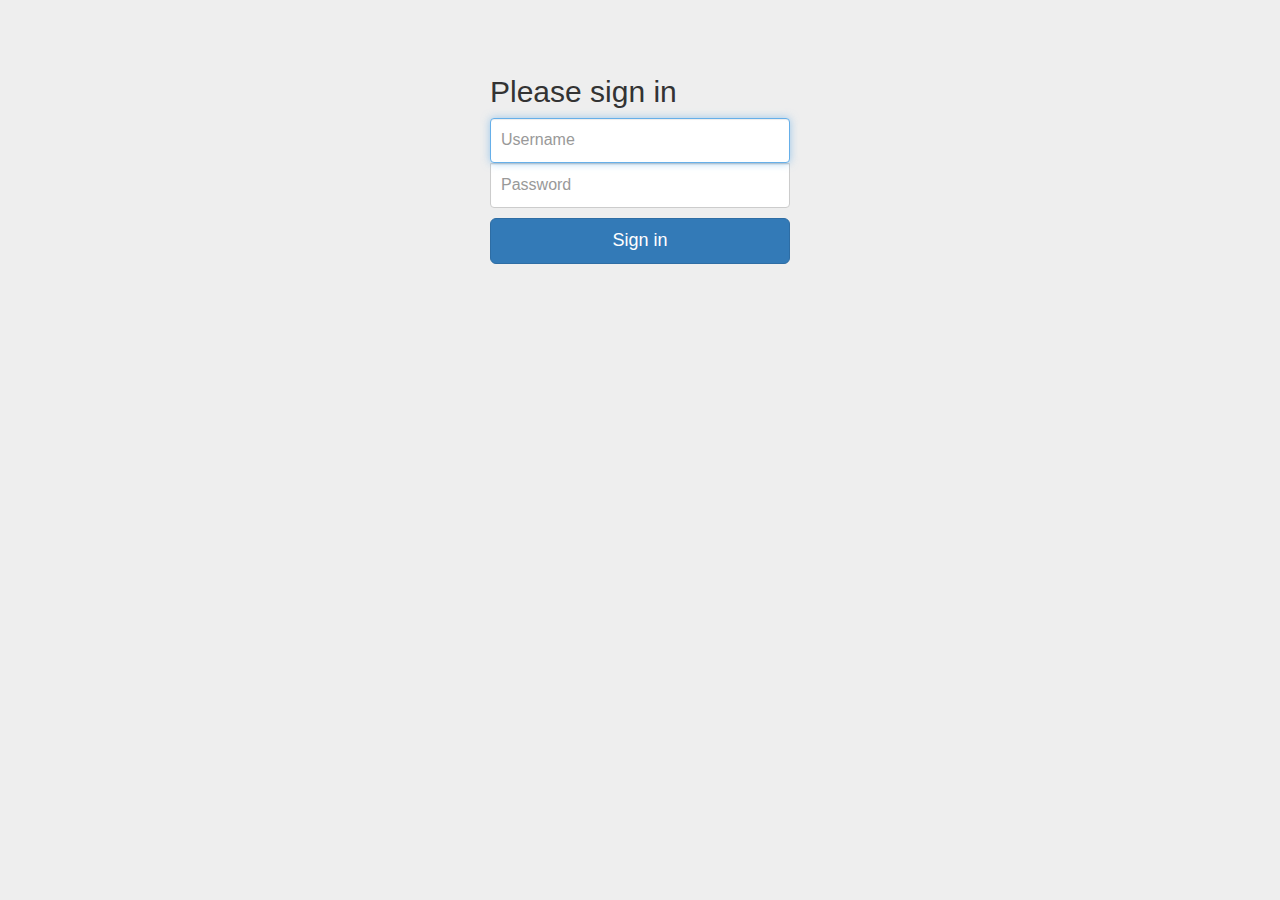
<file: AbyssiniaHotels/admin/index.htm>
<!DOCTYPE html>
<html lang="en">
  <head>
    <meta charset="utf-8">
    <meta http-equiv="X-UA-Compatible" content="IE=edge">
    <meta name="viewport" content="width=device-width, initial-scale=1">
    <meta name="description" content="">
    <meta name="author" content="">
    <link rel="icon" href="../../favicon.ico">

    <title>Signin</title>

    <!-- Bootstrap core CSS -->
    <link href="css/bootstrap.min.css" rel="stylesheet">

    <!-- Custom styles for this template -->
    <link href="signin.css" rel="stylesheet">

    <!-- Just for debugging purposes. Don't actually copy these 2 lines! -->
    <!--[if lt IE 9]><script src="../../assets/js/ie8-responsive-file-warning.js"></script><![endif]-->
    <script src="js/ie-emulation-modes-warning.js"></script>

    <!-- HTML5 shim and Respond.js for IE8 support of HTML5 elements and media queries -->
    <!--[if lt IE 9]>
      <script src="https://oss.maxcdn.com/html5shiv/3.7.2/html5shiv.min.js"></script>
      <script src="https://oss.maxcdn.com/respond/1.4.2/respond.min.js"></script>
    <![endif]-->
  </head>

  <body>

    <div class="container">

      <form class="form-signin" role="form" action="loginauth.php" method="post">
        <h2 class="form-signin-heading">Please sign in</h2>
        <label for="name" class="sr-only">Username</label>
        <input type="text" id="username" name="username"class="form-control" placeholder="Username" required autofocus>
        <label for="Password" class="sr-only">Password</label>
        <input type="password" id="password" name="password" class="form-control" placeholder="Password" required>
        <button class="btn btn-lg btn-primary btn-block" type="submit">Sign in</button>
      </form>

    </div> <!-- /container -->


    <!-- IE10 viewport hack for Surface/desktop Windows 8 bug -->
    <script src="js/ie10-viewport-bug-workaround.js"></script>
  </body>
</html>
</file>
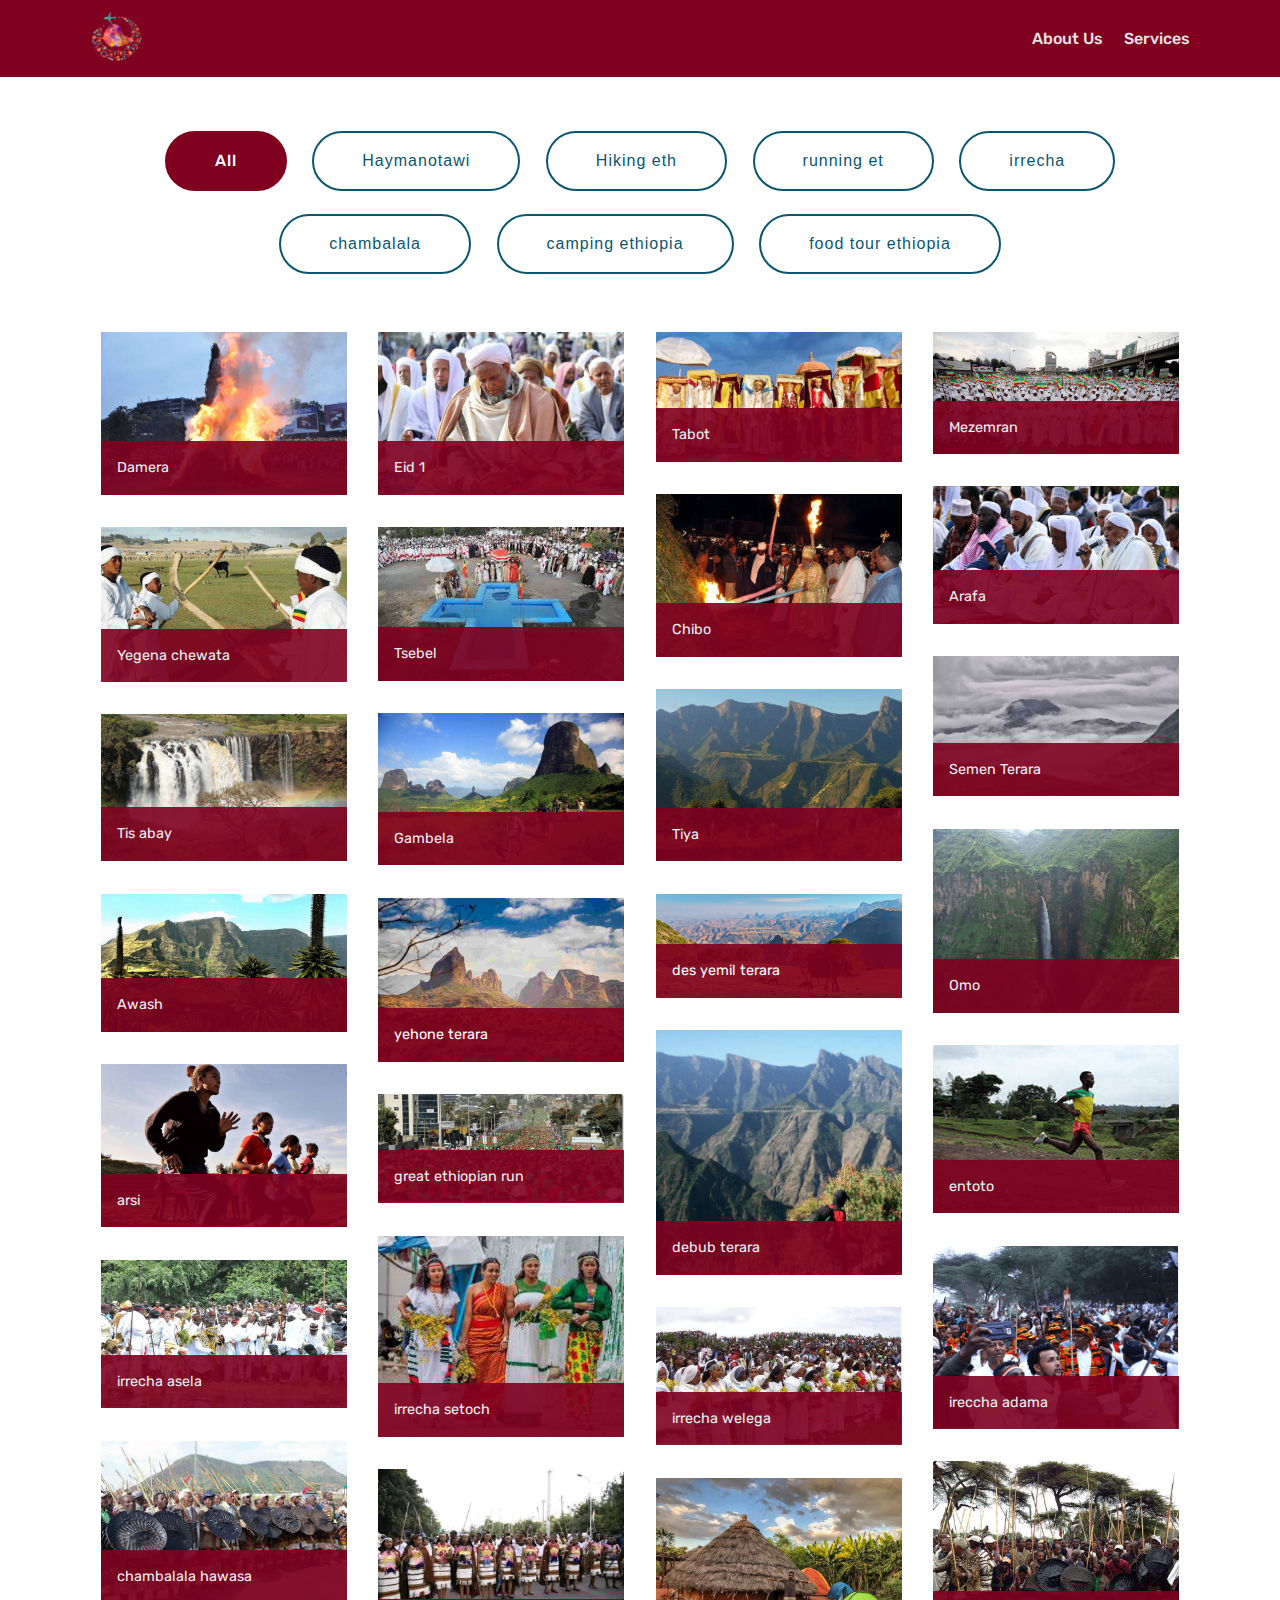
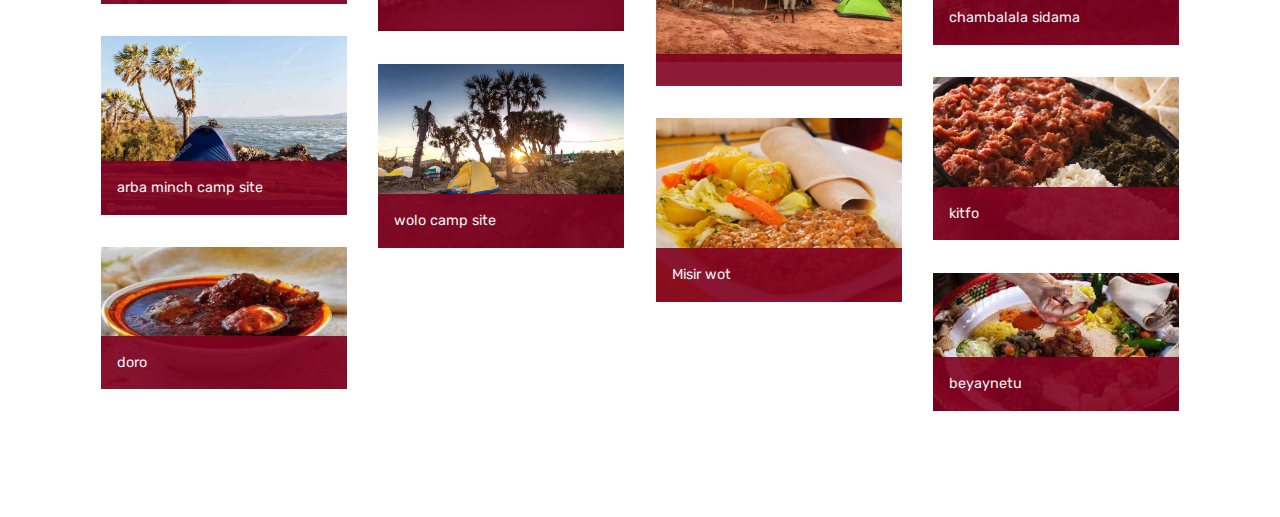
<file: page2.html>
<!DOCTYPE html>
<html  >
<head>
  <meta charset="UTF-8">
  <meta http-equiv="X-UA-Compatible" content="IE=edge">
  <meta name="viewport" content="width=device-width, initial-scale=1, minimum-scale=1">
  <link rel="shortcut icon" href="assets/images/mylogo.png" type="image/x-icon">
  
  <title>Activities</title>
  <link rel="stylesheet" href="assets/web/assets/mobirise-icons/mobirise-icons.css">
  <link rel="stylesheet" href="assets/tether/tether.min.css">
  <link rel="stylesheet" href="assets/bootstrap/css/bootstrap.min.css">
  <link rel="stylesheet" href="assets/bootstrap/css/bootstrap-grid.min.css">
  <link rel="stylesheet" href="assets/bootstrap/css/bootstrap-reboot.min.css">
  <link rel="stylesheet" href="assets/dropdown/css/style.css">
  <link rel="stylesheet" href="assets/socicon/css/styles.css">
  <link rel="stylesheet" href="assets/theme/css/style.css">
  <link rel="stylesheet" href="assets/gallery/style.css">
  <link rel="stylesheet" href="assets/mobirise/css/mbr-additional.css" type="text/css">
  
  
  
</head>
<body>
  <section class="menu cid-rHuMpNbHHQ" once="menu" id="menu2-9">

    

    <nav class="navbar navbar-expand beta-menu navbar-dropdown align-items-center navbar-fixed-top navbar-toggleable-sm">
        <button class="navbar-toggler navbar-toggler-right" type="button" data-toggle="collapse" data-target="#navbarSupportedContent" aria-controls="navbarSupportedContent" aria-expanded="false" aria-label="Toggle navigation">
            <div class="hamburger">
                <span></span>
                <span></span>
                <span></span>
                <span></span>
            </div>
        </button>
        <div class="menu-logo">
            <div class="navbar-brand">
                <span class="navbar-logo">
                    <a href="http://index.php">
                        <img src="assets/images/mylogo.png" title="" style="height: 3.8rem;">
                    </a>
                </span>
                
            </div>
        </div>
        <div class="collapse navbar-collapse" id="navbarSupportedContent">
            <ul class="navbar-nav nav-dropdown" data-app-modern-menu="true"><li class="nav-item">
                    <a class="nav-link link text-success display-4" href="index.html#header6-2">
                        About Us
                    </a>
                </li><li class="nav-item"><a class="nav-link link text-success display-4" href="index.html#slider2-8">
                        Services</a></li></ul>
   
    </nav>
</section>

<section class="engine"></section><section class="mbr-gallery mbr-slider-carousel cid-rHvwawqwnr" id="gallery2-e">

    

    <div class="container">
        <div><!-- Filter --><div class="mbr-gallery-filter container gallery-filter-active"><ul buttons="0"><li class="mbr-gallery-filter-all"><a class="btn btn-md btn-success active display-7" href="">All</a></li></ul></div><!-- Gallery --><div class="mbr-gallery-row"><div class="mbr-gallery-layout-default"><div><div><div class="mbr-gallery-item mbr-gallery-item--p2" data-video-url="false" data-tags="Haymanotawi"><div href="#lb-gallery2-e" data-slide-to="0" data-toggle="modal"><img src="assets/images/a11-demera-900x598-800x532.jpg" alt="" title=""><span class="icon-focus"></span><span class="mbr-gallery-title mbr-fonts-style display-7"><a href="https://www.google.com/search?q=Damera+celebration&oq=Damera+ce&aqs=chrome.1.69i57j0l2.10651j1j7&sourceid=chrome&ie=UTF-8" target="_blank">Damera </a></span></div></div><div class="mbr-gallery-item mbr-gallery-item--p2" data-video-url="false" data-tags="Haymanotawi"><div href="#lb-gallery2-e" data-slide-to="1" data-toggle="modal"><img src="assets/images/61705621-915476942130394-4693169944693571584-n-601x400-601x400.jpg" alt="" title=""><span class="icon-focus"></span><span class="mbr-gallery-title mbr-fonts-style display-7"><a href="https://www.google.com/search?ei=LezjXcD5OrOb4-EPodGE2Aw&q=tiya+ethiopia&oq=gambela+in+ethiopia&gs_l=psy-ab.1.0.0i7i10i30j0i5i10i30j0i8i10i30l3.8901.9096..11207...0.3..0.302.447.0j1j0j1......0....1..gws-wiz.......0i71.YwQgnM64Qyw" target="_blank">Eid 1</a></span></div></div><div class="mbr-gallery-item mbr-gallery-item--p2" data-video-url="false" data-tags="Haymanotawi"><div href="#lb-gallery2-e" data-slide-to="2" data-toggle="modal"><img src="assets/images/timkatet2-640x339-640x339.jpg" alt="timket" title="timket"><span class="icon-focus"></span><span class="mbr-gallery-title mbr-fonts-style display-7"><a href="https://www.google.com/search?ei=5-bjXYG0MJSO4-EP55qokAk&q=eid+celebration+in+ethiopia&oq=taboot+celebration+in+eth&gs_l=psy-ab.1.0.0i22i30l4.7052.8674..10106...0.2..0.173.1040.0j7......0....1..gws-wiz.......0i71j0j0i67j33i22i29i30.7hZHk-tUL9o" target="_blank">Tabot</a></span></div></div><div class="mbr-gallery-item mbr-gallery-item--p2" data-video-url="false" data-tags="Haymanotawi"><div href="#lb-gallery2-e" data-slide-to="3" data-toggle="modal"><img src="assets/images/timkat2-800x400-800x400.jpg" alt="" title=""><span class="icon-focus"></span><span class="mbr-gallery-title mbr-fonts-style display-7"><a href="https://www.google.com/search?ei=5-bjXYG0MJSO4-EP55qokAk&q=orthodox+mezmur+celebration+in+ethiopia&oq=eid+celebration+in+eth&gs_l=psy-ab.1.0.0i22i30l4.7052.8674..10106...0.2..0.173.1040.0j7......0....1..gws-wiz.......0i71j0j0i67j33i22i29i30.7hZHk-tUL9o" target="_blank">Mezemran</a></span></div></div><div class="mbr-gallery-item mbr-gallery-item--p2" data-video-url="false" data-tags="Haymanotawi"><div href="#lb-gallery2-e" data-slide-to="4" data-toggle="modal"><img src="assets/images/thumbs-b-c-575413c5d7d0c20172f2d3768f57bc7b-864x486-800x450.jpg" alt="" title=""><span class="icon-focus"></span><span class="mbr-gallery-title mbr-fonts-style display-7"><a href="https://www.google.com/search?ei=5-bjXYG0MJSO4-EP55qokAk&q=arafa+celebration+in+ethiopia&oq=eid+celebration+in+eth&gs_l=psy-ab.1.0.0i22i30l4.7052.8674..10106...0.2..0.173.1040.0j7......0....1..gws-wiz.......0i71j0j0i67j33i22i29i30.7hZHk-tUL9o" target="_blank">Arafa</a></span></div></div><div class="mbr-gallery-item mbr-gallery-item--p2" data-video-url="false" data-tags="Haymanotawi"><div href="#lb-gallery2-e" data-slide-to="5" data-toggle="modal"><img src="assets/images/thumbs-b-c-a57a2922c4143e4f1c9699471991ad78-600x399-600x399.jpg" alt="" title=""><span class="icon-focus"></span><span class="mbr-gallery-title mbr-fonts-style display-7"><a href="https://www.google.com/search?ei=5-bjXYG0MJSO4-EP55qokAk&q=chibo+celebration+in+ethiopia&oq=eid+celebration+in+eth&gs_l=psy-ab.1.0.0i22i30l4.7052.8674..10106...0.2..0.173.1040.0j7......0....1..gws-wiz.......0i71j0j0i67j33i22i29i30.7hZHk-tUL9o" target="_blank">Chibo</a></span></div></div><div class="mbr-gallery-item mbr-gallery-item--p2" data-video-url="false" data-tags="Haymanotawi"><div href="#lb-gallery2-e" data-slide-to="6" data-toggle="modal"><img src="assets/images/normal-640x406-640x406.jpg" alt="" title=""><span class="icon-focus"></span><span class="mbr-gallery-title mbr-fonts-style display-7"><a href="https://www.google.com/search?ei=5-bjXYG0MJSO4-EP55qokAk&q=yegena+chewata+celebration+in+ethiopia&oq=eid+celebration+in+eth&gs_l=psy-ab.1.0.0i22i30l4.7052.8674..10106...0.2..0.173.1040.0j7......0....1..gws-wiz.......0i71j0j0i67j33i22i29i30.7hZHk-tUL9o" target="_blank">Yegena chewata</a></span></div></div><div class="mbr-gallery-item mbr-gallery-item--p2" data-video-url="false" data-tags="Haymanotawi"><div href="#lb-gallery2-e" data-slide-to="7" data-toggle="modal"><img src="assets/images/download-283x178-283x178.jpg" alt="" title=""><span class="icon-focus"></span><span class="mbr-gallery-title mbr-fonts-style display-7"><a href="https://www.google.com/search?ei=5-bjXYG0MJSO4-EP55qokAk&q=holy+water+celebration+in+ethiopia&oq=eid+celebration+in+eth&gs_l=psy-ab.1.0.0i22i30l4.7052.8674..10106...0.2..0.173.1040.0j7......0....1..gws-wiz.......0i71j0j0i67j33i22i29i30.7hZHk-tUL9o" target="_blank">Tsebel</a></span></div></div><div class="mbr-gallery-item mbr-gallery-item--p2" data-video-url="false" data-tags="Hiking eth"><div href="#lb-gallery2-e" data-slide-to="8" data-toggle="modal"><img src="assets/images/emotionheader5813487325-920x527-800x458.jpg" alt="" title=""><span class="icon-focus"></span><span class="mbr-gallery-title mbr-fonts-style display-7"><a href="https://www.google.com/search?ei=LezjXcD5OrOb4-EPodGE2Aw&q=semen+teraroch+ethiopia&oq=gambela+in+ethiopia&gs_l=psy-ab.1.0.0i7i10i30j0i5i10i30j0i8i10i30l3.8901.9096..11207...0.3..0.302.447.0j1j0j1......0....1..gws-wiz.......0i71.YwQgnM64Qyw" target="_blank">Semen Terara</a></span></div></div><div class="mbr-gallery-item mbr-gallery-item--p2" data-video-url="false" data-tags="Hiking eth"><div href="#lb-gallery2-e" data-slide-to="9" data-toggle="modal"><img src="assets/images/1073987-182568925283997-1376989486-o-968x681-800x563.jpg" alt="" title=""><span class="icon-focus"></span><span class="mbr-gallery-title mbr-fonts-style display-7"><a href="https://www.google.com/search?ei=LezjXcD5OrOb4-EPodGE2Aw&q=tiya+ethiopia&oq=gambela+in+ethiopia&gs_l=psy-ab.1.0.0i7i10i30j0i5i10i30j0i8i10i30l3.8901.9096..11207...0.3..0.302.447.0j1j0j1......0....1..gws-wiz.......0i71.YwQgnM64Qyw" target="_blank">Tiya</a></span></div></div><div class="mbr-gallery-item mbr-gallery-item--p2" data-video-url="false" data-tags="Hiking eth"><div href="#lb-gallery2-e" data-slide-to="10" data-toggle="modal"><img src="assets/images/hiking-and-treking-trips-of-ethiopia-850x529-800x498.jpg" alt="" title=""><span class="icon-focus"></span><span class="mbr-gallery-title mbr-fonts-style display-7"><a href="https://www.google.com/search?ei=LezjXcD5OrOb4-EPodGE2Aw&q=Gambela+ethiopia&oq=gambela+in+ethiopia&gs_l=psy-ab.1.0.0i7i10i30j0i5i10i30j0i8i10i30l3.8901.9096..11207...0.3..0.302.447.0j1j0j1......0....1..gws-wiz.......0i71.YwQgnM64Qyw" target="_blank">Gambela</a></span></div></div><div class="mbr-gallery-item mbr-gallery-item--p2" data-video-url="false" data-tags="Hiking eth"><div href="#lb-gallery2-e" data-slide-to="11" data-toggle="modal"><img src="assets/images/image-d-ethiopian-historical-500x300-500x300.jpg" alt="" title=""><span class="icon-focus"></span><span class="mbr-gallery-title mbr-fonts-style display-7"><a href="https://www.google.com/search?ei=5-bjXYG0MJSO4-EP55qokAk&q=tis+abay+celebration+in+ethiopia&oq=eid+celebration+in+eth&gs_l=psy-ab.1.0.0i22i30l4.7052.8674..10106...0.2..0.173.1040.0j7......0....1..gws-wiz.......0i71j0j0i67j33i22i29i30.7hZHk-tUL9o" target="_blank">Tis abay</a></span></div></div><div class="mbr-gallery-item mbr-gallery-item--p2" data-video-url="false" data-tags="Hiking eth"><div href="#lb-gallery2-e" data-slide-to="12" data-toggle="modal"><img src="assets/images/jinbahir-1024x768-800x600.jpg" alt="" title=""><span class="icon-focus"></span><span class="mbr-gallery-title mbr-fonts-style display-7"><a href="https://www.google.com/search?ei=LezjXcD5OrOb4-EPodGE2Aw&q=omo+ethiopia&oq=gambela+in+ethiopia&gs_l=psy-ab.1.0.0i7i10i30j0i5i10i30j0i8i10i30l3.8901.9096..11207...0.3..0.302.447.0j1j0j1......0....1..gws-wiz.......0i71.YwQgnM64Qyw" target="_blank">Omo</a></span></div></div><div class="mbr-gallery-item mbr-gallery-item--p2" data-video-url="false" data-tags="Hiking eth"><div href="#lb-gallery2-e" data-slide-to="13" data-toggle="modal"><img src="assets/images/main-header-image-ethiopia-hiking-and-walking-tours-the-stunning-simien-mountains-2000x850-800x340.jpg" alt="" title=""><span class="icon-focus"></span><span class="mbr-gallery-title mbr-fonts-style display-7">des yemil terara</span></div></div><div class="mbr-gallery-item mbr-gallery-item--p2" data-video-url="false" data-tags="Hiking eth"><div href="#lb-gallery2-e" data-slide-to="14" data-toggle="modal"><img src="assets/images/maxresdefault-1280x720-800x450.jpg" alt="" title=""><span class="icon-focus"></span><span class="mbr-gallery-title mbr-fonts-style display-7"><a href="https://www.google.com/search?ei=LezjXcD5OrOb4-EPodGE2Aw&q=Awash+ethiopia&oq=gambela+in+ethiopia&gs_l=psy-ab.1.0.0i7i10i30j0i5i10i30j0i8i10i30l3.8901.9096..11207...0.3..0.302.447.0j1j0j1......0....1..gws-wiz.......0i71.YwQgnM64Qyw" target="_blank">Awash</a></span></div></div><div class="mbr-gallery-item mbr-gallery-item--p2" data-video-url="false" data-tags="Hiking eth"><div href="#lb-gallery2-e" data-slide-to="15" data-toggle="modal"><img src="assets/images/yosm-intrepid-travel-ethiopia-simien-mountains-1100x735-800x535.jpg" alt="" title=""><span class="icon-focus"></span><span class="mbr-gallery-title mbr-fonts-style display-7">yehone terara</span></div></div><div class="mbr-gallery-item mbr-gallery-item--p2" data-video-url="false" data-tags="Hiking eth"><div href="#lb-gallery2-e" data-slide-to="16" data-toggle="modal"><img src="assets/images/simien-mountains-ethiopia-333000-500px-500x500-500x500.jpg" alt="" title=""><span class="icon-focus"></span><span class="mbr-gallery-title mbr-fonts-style display-7"><a href="https://www.google.com/search?ei=LezjXcD5OrOb4-EPodGE2Aw&q=tiya+ethiopia&oq=gambela+in+ethiopia&gs_l=psy-ab.1.0.0i7i10i30j0i5i10i30j0i8i10i30l3.8901.9096..11207...0.3..0.302.447.0j1j0j1......0....1..gws-wiz.......0i71.YwQgnM64Qyw" target="_blank">debub terara</a></span></div></div><div class="mbr-gallery-item mbr-gallery-item--p2" data-video-url="false" data-tags="running et"><div href="#lb-gallery2-e" data-slide-to="17" data-toggle="modal"><img src="assets/images/aimg-1481-copy-bp-300x206-300x206.jpg" alt="" title=""><span class="icon-focus"></span><span class="mbr-gallery-title mbr-fonts-style display-7"><a href="https://www.google.com/search?ei=LezjXcD5OrOb4-EPodGE2Aw&q=entoto+ethiopia&oq=gambela+in+ethiopia&gs_l=psy-ab.1.0.0i7i10i30j0i5i10i30j0i8i10i30l3.8901.9096..11207...0.3..0.302.447.0j1j0j1......0....1..gws-wiz.......0i71.YwQgnM64Qyw" target="_blank">entoto</a></span></div></div><div class="mbr-gallery-item mbr-gallery-item--p2" data-video-url="false" data-tags="running et"><div href="#lb-gallery2-e" data-slide-to="18" data-toggle="modal"><img src="assets/images/ggrf-girls-drills-1024x683-800x534.jpg" alt="" title=""><span class="icon-focus"></span><span class="mbr-gallery-title mbr-fonts-style display-7"><a href="https://www.google.com/search?ei=LezjXcD5OrOb4-EPodGE2Aw&q=arsi+ethiopia&oq=gambela+in+ethiopia&gs_l=psy-ab.1.0.0i7i10i30j0i5i10i30j0i8i10i30l3.8901.9096..11207...0.3..0.302.447.0j1j0j1......0....1..gws-wiz.......0i71.YwQgnM64Qyw" target="_blank">arsi</a></span></div></div><div class="mbr-gallery-item mbr-gallery-item--p2" data-video-url="false" data-tags="running et"><div href="#lb-gallery2-e" data-slide-to="19" data-toggle="modal"><img src="assets/images/greate-ethiopian-run-902x404-800x358.jpg" alt="" title=""><span class="icon-focus"></span><span class="mbr-gallery-title mbr-fonts-style display-7"><a href="https://www.google.com/search?ei=LezjXcD5OrOb4-EPodGE2Aw&q=great+ethiopian+run+ethiopia&oq=gambela+in+ethiopia&gs_l=psy-ab.1.0.0i7i10i30j0i5i10i30j0i8i10i30l3.8901.9096..11207...0.3..0.302.447.0j1j0j1......0....1..gws-wiz.......0i71.YwQgnM64Qyw" target="_blank">great ethiopian run</a></span></div></div><div class="mbr-gallery-item mbr-gallery-item--p2" data-video-url="false" data-tags="irrecha"><div href="#lb-gallery2-e" data-slide-to="20" data-toggle="modal"><img src="assets/images/download-1-248x203-248x203.jpg" alt="" title=""><span class="icon-focus"></span><span class="mbr-gallery-title mbr-fonts-style display-7"><a href="https://www.google.com/search?ei=5-bjXYG0MJSO4-EP55qokAk&q=irrecha+setoch+celebration+in+ethiopia&oq=eid+celebration+in+eth&gs_l=psy-ab.1.0.0i22i30l4.7052.8674..10106...0.2..0.173.1040.0j7......0....1..gws-wiz.......0i71j0j0i67j33i22i29i30.7hZHk-tUL9o" target="_blank">irrecha setoch</a></span></div></div><div class="mbr-gallery-item mbr-gallery-item--p2" data-video-url="false" data-tags="irrecha"><div href="#lb-gallery2-e" data-slide-to="21" data-toggle="modal"><img src="assets/images/hhh-537x402-537x402.png" alt="" title=""><span class="icon-focus"></span><span class="mbr-gallery-title mbr-fonts-style display-7"><a href="https://www.google.com/search?ei=5-bjXYG0MJSO4-EP55qokAk&q=irrecha+Adama+celebration+in+ethiopia&oq=eid+celebration+in+eth&gs_l=psy-ab.1.0.0i22i30l4.7052.8674..10106...0.2..0.173.1040.0j7......0....1..gws-wiz.......0i71j0j0i67j33i22i29i30.7hZHk-tUL9o" target="_blank">ireccha adama</a></span></div></div><div class="mbr-gallery-item mbr-gallery-item--p2" data-video-url="false" data-tags="irrecha"><div href="#lb-gallery2-e" data-slide-to="22" data-toggle="modal"><img src="assets/images/irree-900x546-800x485.jpg" alt="" title=""><span class="icon-focus"></span><span class="mbr-gallery-title mbr-fonts-style display-7"><a href="https://www.google.com/search?ei=5-bjXYG0MJSO4-EP55qokAk&q=irrecha+celebration+in+ethiopia&oq=eid+celebration+in+eth&gs_l=psy-ab.1.0.0i22i30l4.7052.8674..10106...0.2..0.173.1040.0j7......0....1..gws-wiz.......0i71j0j0i67j33i22i29i30.7hZHk-tUL9o" target="_blank">irrecha asela</a></span></div></div><div class="mbr-gallery-item mbr-gallery-item--p2" data-video-url="false" data-tags="irrecha"><div href="#lb-gallery2-e" data-slide-to="23" data-toggle="modal"><img src="assets/images/irr1-696x393-696x393.jpg" alt="" title=""><span class="icon-focus"></span><span class="mbr-gallery-title mbr-fonts-style display-7"><a href="https://www.google.com/search?ei=5-bjXYG0MJSO4-EP55qokAk&q=irrecha+celebration+in+ethiopia&oq=eid+celebration+in+eth&gs_l=psy-ab.1.0.0i22i30l4.7052.8674..10106...0.2..0.173.1040.0j7......0....1..gws-wiz.......0i71j0j0i67j33i22i29i30.7hZHk-tUL9o" target="_blank">irrecha welega</a></span></div></div><div class="mbr-gallery-item mbr-gallery-item--p2" data-video-url="false" data-tags="chambalala"><div href="#lb-gallery2-e" data-slide-to="24" data-toggle="modal"><img src="assets/images/09290-big-500x333-500x333.jpg" alt="" title=""><span class="icon-focus"></span><span class="mbr-gallery-title mbr-fonts-style display-7"><a href="https://www.google.com/search?ei=5-bjXYG0MJSO4-EP55qokAk&q=chambalala+hawassa+celebration+in+ethiopia&oq=eid+celebration+in+eth&gs_l=psy-ab.1.0.0i22i30l4.7052.8674..10106...0.2..0.173.1040.0j7......0....1..gws-wiz.......0i71j0j0i67j33i22i29i30.7hZHk-tUL9o" target="_blank">chambalala hawasa</a></span></div></div><div class="mbr-gallery-item mbr-gallery-item--p2" data-video-url="false" data-tags="chambalala"><div href="#lb-gallery2-e" data-slide-to="25" data-toggle="modal"><img src="assets/images/chambalaala-festival-sidama-960x720-800x600.jpg" alt="" title=""><span class="icon-focus"></span><span class="mbr-gallery-title mbr-fonts-style display-7"><a href="https://www.google.com/search?ei=5-bjXYG0MJSO4-EP55qokAk&q=chambalala+sidama+celebration+in+ethiopia&oq=eid+celebration+in+eth&gs_l=psy-ab.1.0.0i22i30l4.7052.8674..10106...0.2..0.173.1040.0j7......0....1..gws-wiz.......0i71j0j0i67j33i22i29i30.7hZHk-tUL9o" target="_blank">chambalala sidama</a></span></div></div><div class="mbr-gallery-item mbr-gallery-item--p2" data-video-url="false" data-tags="chambalala"><div href="#lb-gallery2-e" data-slide-to="26" data-toggle="modal"><img src="assets/images/fiche-cahmbellala-720x477-720x477.jpg" alt="" title=""><span class="icon-focus"></span><span class="mbr-gallery-title mbr-fonts-style display-7"><a href="https://www.google.com/search?ei=5-bjXYG0MJSO4-EP55qokAk&q=chambalala+sodo+celebration+in+ethiopia&oq=eid+celebration+in+eth&gs_l=psy-ab.1.0.0i22i30l4.7052.8674..10106...0.2..0.173.1040.0j7......0....1..gws-wiz.......0i71j0j0i67j33i22i29i30.7hZHk-tUL9o" target="_blank"chembalala sodo</a></span></div></div><div class="mbr-gallery-item mbr-gallery-item--p2" data-video-url="false" data-tags="camping ethiopia"><div href="#lb-gallery2-e" data-slide-to="27" data-toggle="modal"><img src="assets/images/97c0bde4a498e98f0f7d36bef4ff24c4-1080x810-800x600.jpg" alt="" title=""><span class="icon-focus"></span><span class="mbr-gallery-title mbr-fonts-style display-7"><a href="https://www.google.com/search?ei=LezjXcD5OrOb4-EPodGE2Aw&q=awash+camp+site+ethiopia&oq=gambela+in+ethiopia&gs_l=psy-ab.1.0.0i7i10i30j0i5i10i30j0i8i10i30l3.8901.9096..11207...0.3..0.302.447.0j1j0j1......0....1..gws-wiz.......0i71.YwQgnM64Qyw" target="_blank">awash camp site</a></span></div></div><div class="mbr-gallery-item mbr-gallery-item--p2" data-video-url="false" data-tags="camping ethiopia"><div href="#lb-gallery2-e" data-slide-to="28" data-toggle="modal"><img src="assets/images/depositphotos-201179970-stock-photo-ethiopia-africa-national-park-camping-1600x1167-800x584.jpg" alt="" title=""><span class="icon-focus"></span><span class="mbr-gallery-title mbr-fonts-style display-7"><a href="https://www.google.com/search?ei=LezjXcD5OrOb4-EPodGE2Aw&q=arba+minch+camp+site+ethiopia&oq=gambela+in+ethiopia&gs_l=psy-ab.1.0.0i7i10i30j0i5i10i30j0i8i10i30l3.8901.9096..11207...0.3..0.302.447.0j1j0j1......0....1..gws-wiz.......0i71.YwQgnM64Qyw" target="_blank">arba minch camp site</a></span></div></div><div class="mbr-gallery-item mbr-gallery-item--p2" data-video-url="false" data-tags="camping ethiopia"><div href="#lb-gallery2-e" data-slide-to="29" data-toggle="modal"><img src="assets/images/csm-afreara-camping-eth-2014-2239-2f9cef6e58-800x600-800x600.jpg" alt="" title=""><span class="icon-focus"></span><span class="mbr-gallery-title mbr-fonts-style display-7"><a href="https://www.google.com/search?ei=LezjXcD5OrOb4-EPodGE2Aw&q=wolo+camp+site+ethiopia&oq=gambela+in+ethiopia&gs_l=psy-ab.1.0.0i7i10i30j0i5i10i30j0i8i10i30l3.8901.9096..11207...0.3..0.302.447.0j1j0j1......0....1..gws-wiz.......0i71.YwQgnM64Qyw" target="_blank">wolo camp site</a></span></div></div><div class="mbr-gallery-item mbr-gallery-item--p2" data-video-url="false" data-tags="food tour ethiopia"><div href="#lb-gallery2-e" data-slide-to="30" data-toggle="modal"><img src="assets/images/56859097-ethiopian-kitfo-with-herbs-and-cheese-ayibe-on-a-plate-close-up-horizontal-1300x866-800x533.jpg" alt="" title=""><span class="icon-focus"></span><span class="mbr-gallery-title mbr-fonts-style display-7"><a href="https://www.google.com/search?ei=LezjXcD5OrOb4-EPodGE2Aw&q=kitfo+ethiopia&oq=gambela+in+ethiopia&gs_l=psy-ab.1.0.0i7i10i30j0i5i10i30j0i8i10i30l3.8901.9096..11207...0.3..0.302.447.0j1j0j1......0....1..gws-wiz.......0i71.YwQgnM64Qyw" target="_blank">kitfo</a></span></div></div><div class="mbr-gallery-item mbr-gallery-item--p2" data-video-url="false" data-tags="food tour ethiopia"><div href="#lb-gallery2-e" data-slide-to="31" data-toggle="modal"><img src="assets/images/1473350482641-826x620-800x600.jpg" alt="" title=""><span class="icon-focus"></span><span class="mbr-gallery-title mbr-fonts-style display-7"><a href="https://www.google.com/search?ei=LezjXcD5OrOb4-EPodGE2Aw&q=misir+wot+ethiopia&oq=gambela+in+ethiopia&gs_l=psy-ab.1.0.0i7i10i30j0i5i10i30j0i8i10i30l3.8901.9096..11207...0.3..0.302.447.0j1j0j1......0....1..gws-wiz.......0i71.YwQgnM64Qyw" target="_blank">Misir wot</a></span></div></div><div class="mbr-gallery-item mbr-gallery-item--p2" data-video-url="false" data-tags="food tour ethiopia"><div href="#lb-gallery2-e" data-slide-to="32" data-toggle="modal"><img src="assets/images/doro-wot-is-the-main-550x320-550x320.jpg" alt="" title=""><span class="icon-focus"></span><span class="mbr-gallery-title mbr-fonts-style display-7"><a href="https://www.google.com/search?ei=LezjXcD5OrOb4-EPodGE2Aw&q=doro+wot+ethiopia&oq=gambela+in+ethiopia&gs_l=psy-ab.1.0.0i7i10i30j0i5i10i30j0i8i10i30l3.8901.9096..11207...0.3..0.302.447.0j1j0j1......0....1..gws-wiz.......0i71.YwQgnM64Qyw" target="_blank">doro</a></span></div></div><div class="mbr-gallery-item mbr-gallery-item--p2" data-video-url="false" data-tags="food tour ethiopia"><div href="#lb-gallery2-e" data-slide-to="33" data-toggle="modal"><img src="assets/images/download-2-299x168-299x168.jpg" alt="" title=""><span class="icon-focus"></span><span class="mbr-gallery-title mbr-fonts-style display-7"><a href="https://www.google.com/search?ei=LezjXcD5OrOb4-EPodGE2Aw&q=beyaynetu+food+ethiopia&oq=gambela+in+ethiopia&gs_l=psy-ab.1.0.0i7i10i30j0i5i10i30j0i8i10i30l3.8901.9096..11207...0.3..0.302.447.0j1j0j1......0....1..gws-wiz.......0i71.YwQgnM64Qyw" target="_blank">beyaynetu</a></span></div></div></div></div><div class="clearfix"></div></div></div><!-- Lightbox --><div data-app-prevent-settings="" class="mbr-slider modal fade carousel slide" tabindex="-1" data-keyboard="true" data-interval="false" id="lb-gallery2-e"><div class="modal-dialog"><div class="modal-content"><div class="modal-body"><ol class="carousel-indicators"><li data-app-prevent-settings="" data-target="#lb-gallery2-e" data-slide-to="0"></li><li data-app-prevent-settings="" data-target="#lb-gallery2-e" data-slide-to="1"></li><li data-app-prevent-settings="" data-target="#lb-gallery2-e" data-slide-to="2"></li><li data-app-prevent-settings="" data-target="#lb-gallery2-e" data-slide-to="3"></li><li data-app-prevent-settings="" data-target="#lb-gallery2-e" data-slide-to="4"></li><li data-app-prevent-settings="" data-target="#lb-gallery2-e" data-slide-to="5"></li><li data-app-prevent-settings="" data-target="#lb-gallery2-e" data-slide-to="6"></li><li data-app-prevent-settings="" data-target="#lb-gallery2-e" data-slide-to="7"></li><li data-app-prevent-settings="" data-target="#lb-gallery2-e" data-slide-to="8"></li><li data-app-prevent-settings="" data-target="#lb-gallery2-e" data-slide-to="9"></li><li data-app-prevent-settings="" data-target="#lb-gallery2-e" data-slide-to="10"></li><li data-app-prevent-settings="" data-target="#lb-gallery2-e" data-slide-to="11"></li><li data-app-prevent-settings="" data-target="#lb-gallery2-e" data-slide-to="12"></li><li data-app-prevent-settings="" data-target="#lb-gallery2-e" data-slide-to="13"></li><li data-app-prevent-settings="" data-target="#lb-gallery2-e" data-slide-to="14"></li><li data-app-prevent-settings="" data-target="#lb-gallery2-e" data-slide-to="15"></li><li data-app-prevent-settings="" data-target="#lb-gallery2-e" data-slide-to="16"></li><li data-app-prevent-settings="" data-target="#lb-gallery2-e" data-slide-to="17"></li><li data-app-prevent-settings="" data-target="#lb-gallery2-e" data-slide-to="18"></li><li data-app-prevent-settings="" data-target="#lb-gallery2-e" data-slide-to="19"></li><li data-app-prevent-settings="" data-target="#lb-gallery2-e" data-slide-to="20"></li><li data-app-prevent-settings="" data-target="#lb-gallery2-e" data-slide-to="21"></li><li data-app-prevent-settings="" data-target="#lb-gallery2-e" data-slide-to="22"></li><li data-app-prevent-settings="" data-target="#lb-gallery2-e" data-slide-to="23"></li><li data-app-prevent-settings="" data-target="#lb-gallery2-e" data-slide-to="24"></li><li data-app-prevent-settings="" data-target="#lb-gallery2-e" data-slide-to="25"></li><li data-app-prevent-settings="" data-target="#lb-gallery2-e" data-slide-to="26"></li><li data-app-prevent-settings="" data-target="#lb-gallery2-e" data-slide-to="27"></li><li data-app-prevent-settings="" data-target="#lb-gallery2-e" data-slide-to="28"></li><li data-app-prevent-settings="" data-target="#lb-gallery2-e" data-slide-to="29"></li><li data-app-prevent-settings="" data-target="#lb-gallery2-e" class=" active" data-slide-to="30"></li><li data-app-prevent-settings="" data-target="#lb-gallery2-e" data-slide-to="31"></li><li data-app-prevent-settings="" data-target="#lb-gallery2-e" data-slide-to="32"></li><li data-app-prevent-settings="" data-target="#lb-gallery2-e" data-slide-to="33"></li></ol><div class="carousel-inner"><div class="carousel-item"><img src="assets/images/a11-demera-900x598.jpg" alt="" title=""></div><div class="carousel-item"><img src="assets/images/61705621-915476942130394-4693169944693571584-n-601x400.jpg" alt="" title=""></div><div class="carousel-item"><img src="assets/images/timkatet2-640x339.jpg" alt="timket" title="timket"></div><div class="carousel-item"><img src="assets/images/timkat2-800x400.jpg" alt="" title=""></div><div class="carousel-item"><img src="assets/images/thumbs-b-c-575413c5d7d0c20172f2d3768f57bc7b-864x486.jpg" alt="" title=""></div><div class="carousel-item"><img src="assets/images/thumbs-b-c-a57a2922c4143e4f1c9699471991ad78-600x399.jpg" alt="" title=""></div><div class="carousel-item"><img src="assets/images/normal-640x406.jpg" alt="" title=""></div><div class="carousel-item"><img src="assets/images/download-283x178.jpg" alt="" title=""></div><div class="carousel-item"><img src="assets/images/emotionheader5813487325-920x527.jpg" alt="" title=""></div><div class="carousel-item"><img src="assets/images/1073987-182568925283997-1376989486-o-968x681.jpg" alt="" title=""></div><div class="carousel-item"><img src="assets/images/hiking-and-treking-trips-of-ethiopia-850x529.jpg" alt="" title=""></div><div class="carousel-item"><img src="assets/images/image-d-ethiopian-historical-500x300.jpg" alt="" title=""></div><div class="carousel-item"><img src="assets/images/jinbahir-1024x768.jpg" alt="" title=""></div><div class="carousel-item"><img src="assets/images/main-header-image-ethiopia-hiking-and-walking-tours-the-stunning-simien-mountains-2000x850.jpg" alt="" title=""></div><div class="carousel-item"><img src="assets/images/maxresdefault-1280x720.jpg" alt="" title=""></div><div class="carousel-item"><img src="assets/images/yosm-intrepid-travel-ethiopia-simien-mountains-1100x735.jpg" alt="" title=""></div><div class="carousel-item"><img src="assets/images/simien-mountains-ethiopia-333000-500px-500x500.jpg" alt="" title=""></div><div class="carousel-item"><img src="assets/images/aimg-1481-copy-bp-300x206.jpg" alt="" title=""></div><div class="carousel-item"><img src="assets/images/ggrf-girls-drills-1024x683.jpg" alt="" title=""></div><div class="carousel-item"><img src="assets/images/greate-ethiopian-run-902x404.jpg" alt="" title=""></div><div class="carousel-item"><img src="assets/images/download-1-248x203.jpg" alt="" title=""></div><div class="carousel-item"><img src="assets/images/hhh-537x402.png" alt="" title=""></div><div class="carousel-item"><img src="assets/images/irree-900x546.jpg" alt="" title=""></div><div class="carousel-item"><img src="assets/images/irr1-696x393.jpg" alt="" title=""></div><div class="carousel-item"><img src="assets/images/09290-big-500x333.jpg" alt="" title=""></div><div class="carousel-item"><img src="assets/images/chambalaala-festival-sidama-960x720.jpg" alt="" title=""></div><div class="carousel-item"><img src="assets/images/fiche-cahmbellala-720x477.jpg" alt="" title=""></div><div class="carousel-item"><img src="assets/images/97c0bde4a498e98f0f7d36bef4ff24c4-1080x810.jpg" alt="" title=""></div><div class="carousel-item"><img src="assets/images/depositphotos-201179970-stock-photo-ethiopia-africa-national-park-camping-1600x1167.jpg" alt="" title=""></div><div class="carousel-item"><img src="assets/images/csm-afreara-camping-eth-2014-2239-2f9cef6e58-800x600.jpg" alt="" title=""></div><div class="carousel-item active"><img src="assets/images/56859097-ethiopian-kitfo-with-herbs-and-cheese-ayibe-on-a-plate-close-up-horizontal-1300x866.jpg" alt="" title=""></div><div class="carousel-item"><img src="assets/images/1473350482641-826x620.jpg" alt="" title=""></div><div class="carousel-item"><img src="assets/images/doro-wot-is-the-main-550x320.jpg" alt="" title=""></div><div class="carousel-item"><img src="assets/images/download-2-299x168.jpg" alt="" title=""></div></div><a class="carousel-control carousel-control-prev" role="button" data-slide="prev" href="#lb-gallery2-e"><span class="mbri-left mbr-iconfont" aria-hidden="true"></span><span class="sr-only">Previous</span></a><a class="carousel-control carousel-control-next" role="button" data-slide="next" href="#lb-gallery2-e"><span class="mbri-right mbr-iconfont" aria-hidden="true"></span><span class="sr-only">Next</span></a><a class="close" href="#" role="button" data-dismiss="modal"><span class="sr-only">Close</span></a></div></div></div></div></div>
    </div>

</section>


  <script src="assets/web/assets/jquery/jquery.min.js"></script>
  <script src="assets/popper/popper.min.js"></script>
  <script src="assets/tether/tether.min.js"></script>
  <script src="assets/bootstrap/js/bootstrap.min.js"></script>
  <script src="assets/smoothscroll/smooth-scroll.js"></script>
  <script src="assets/dropdown/js/nav-dropdown.js"></script>
  <script src="assets/dropdown/js/navbar-dropdown.js"></script>
  <script src="assets/masonry/masonry.pkgd.min.js"></script>
  <script src="assets/imagesloaded/imagesloaded.pkgd.min.js"></script>
  <script src="assets/bootstrapcarouselswipe/bootstrap-carousel-swipe.js"></script>
  <script src="assets/vimeoplayer/jquery.mb.vimeo_player.js"></script>
  <script src="assets/touchswipe/jquery.touch-swipe.min.js"></script>
  <script src="assets/theme/js/script.js"></script>
  <script src="assets/gallery/player.min.js"></script>
  <script src="assets/gallery/script.js"></script>
  <script src="assets/slidervideo/script.js"></script>
  
  
</body>
</html>
</file>
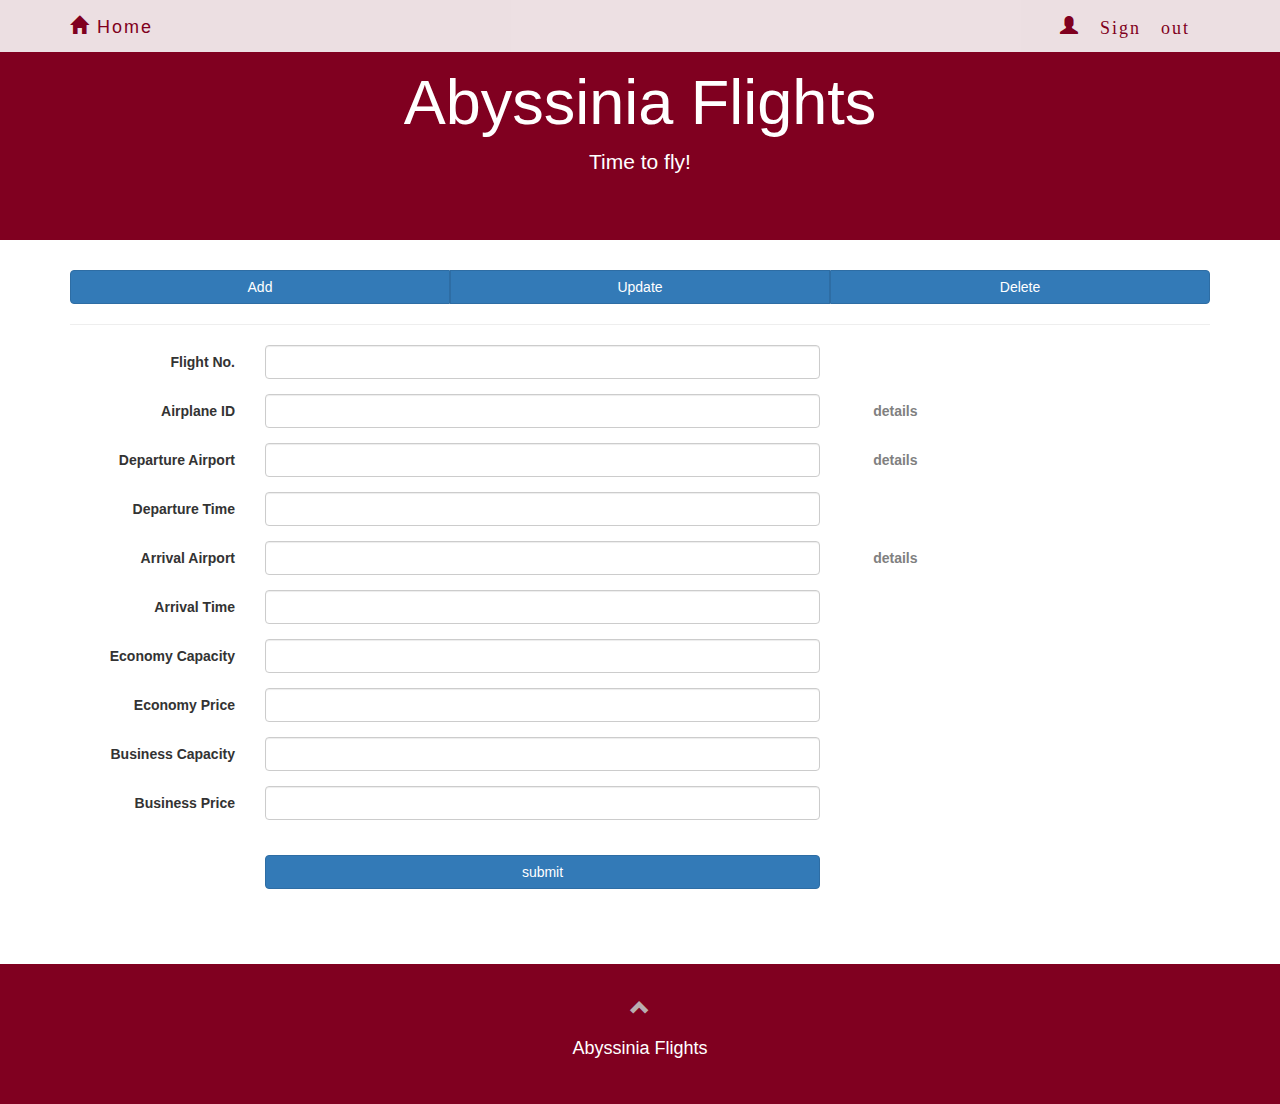
<file: AbyssiniaFlights/Adminpage.html>
<!DOCTYPE html>
<html lang="en">
<head>
	<title>Abyssinia Flights</title>
    <meta charset="utf-8">
    <meta name="viewport" content="width=device-width, initial-scale=1">
    <link rel="shortcut icon" type="image/x-icon" href="https://lh3.googleusercontent.com/-HtZivmahJYI/VUZKoVuFx3I/AAAAAAAAAcM/thmMtUUPjbA/Blue_square_A-3.PNG" />
	<link rel="stylesheet" href="http://maxcdn.bootstrapcdn.com/bootstrap/3.3.5/css/bootstrap.min.css">
    <script src="http://maxcdn.bootstrapcdn.com/bootstrap/3.3.5/js/bootstrap.min.js"></script>
	<link rel="stylesheet" href="forcompany.css">
	<link rel="stylesheet" href="AdminSignin.css">
	<script  src="jquery-1.9.1.min.js"></script>
	<script src="Admin.js"></script>
	
</head>
<body>
	<nav class="navbar navbar-default navbar-fixed-top">
		<div class="container">
			<div class="navbar-header">
				<button type="button" class="navbar-toggle" data-toggle="collapse" data-target="#myNavbar">
					<span class="icon-bar"></span>
					<span class="icon-bar"></span>
					<span class="icon-bar"></span>
				</button>
				<a class="navbar-brand" href="index.php"><span class="glyphicon glyphicon-home"></span> Home</a>
			</div>
			<div class="collapse navbar-collapse" id="myNavbar">
				<ul class="nav navbar-nav navbar-right">
					<li class="dropdown">
						<a class="dropdown-toggle" data-toggle="dropdown" href="index.php"><span class="glyphicon glyphicon-user"> Sign out&nbsp;</span>						</a>
						
					</li>
				</ul>
			</div>
		</div>
	</nav>
	<div class="jumbotron text-center">
		<h1>Abyssinia Flights</h1> 
		<p>Time to fly!</p> 
	</div>

	<div class="container">
		
		<div class="btn-group btn-group-justified">
			<div class="btn btn-primary" id="a">Add</div>
			<div class="btn btn-primary" id="u">Update</div>
			<div class="btn btn-primary" id="d">Delete</div>
		</div>
		<hr />
		<div id = "add">
		<form class="form-horizontal" role="form" id="addf">
			<div class="form-group">
				<label class="control-label col-sm-2" for="flightno2">Flight No.</label>
				<div class="col-sm-6">
					<input type="flightno" class="form-control" id="flightno2" placeholder="" name="flightno">
					
				</div>
				
			</div>
			<div class="form-group">
				<label class="control-label col-sm-2" for="airplaneid2">Airplane ID</label>
				<div class="col-sm-6">
					<input type="airplaneid" class="form-control" id="airplaneid2" placeholder="" name="airplaneid">
				</div>
				<label class="control-label col-sm-1" for="airpiddetail" id = "ad1"><font color="gray">details</font></label>
				<div class="col-sm-3" id = "detail">
				</div>
			</div>
			<div class="form-group">
				<label class="control-label col-sm-2" for="departure">Departure Airport</label>
				<div class="col-sm-6">
					<input type="departure" class="form-control" id="departure2" placeholder="" name="departure">
				</div>
				<label class="control-label col-sm-1" for="dairportdetail" id="ad2" ><font color="gray">details</font></label>
				<div class="col-sm-3" id = "adetail2">
				</div>
			</div>
			<div class="form-group">
				<label class="control-label col-sm-2" for="dtime">Departure Time</label>
				<div class="col-sm-6">
					<input type="dtime" class="form-control" id="dtime2" placeholder="" name="dtime">
				</div>
			</div>
			<div class="form-group">
				<label class="control-label col-sm-2" for="arrival">Arrival Airport</label>
				<div class="col-sm-6">
					<input type="arrival" class="form-control" id="arrival2" placeholder="" name="arrival">
				</div>
				<label class="control-label col-sm-1" for="dairportdetail" id="ad3" ><font color="gray">details</font></label>
				<div class="col-sm-3" id = "adetail3">
				</div>
			</div>
			<div class="form-group">
				<label class="control-label col-sm-2" for="atime">Arrival Time</label>
				<div class="col-sm-6">
					<input type="atime" class="form-control" id="atime2" placeholder="" name="atime">
				</div>
			</div>
			<div class="form-group">
				<label class="control-label col-sm-2" for="ecapacity">Economy Capacity</label>
				<div class="col-sm-6">
					<input type="ecapacity" class="form-control" id="ecapacity2" placeholder="" name="ecapacity">
				</div>
			</div>
			<div class="form-group">
				<label class="control-label col-sm-2" for="eprice">Economy Price</label>
				<div class="col-sm-6">
					<input type="eprice" class="form-control" id="eprice2" placeholder="" name="eprice">
				</div>
			</div>
			<div class="form-group">
				<label class="control-label col-sm-2" for="bcapacity">Business Capacity</label>
				<div class="col-sm-6">
					<input type="bcapacity" class="form-control" id="bcapacity2" placeholder="" name="bcapacity">
				</div>
			</div>
			<div class="form-group">
				<label class="control-label col-sm-2" for="bprice">Business Price</label>
				<div class="col-sm-6">
					<input type="bprice" class="form-control" id="bprice2" placeholder="" name="bprice">
				</div>
			</div>
			
			<br />
			<div class="form-group">        
				<div class="col-sm-offset-2 col-sm-6">
					<input type = "button" class="btn btn-primary btn-block" name="btn-submit" id="ad" value = "submit" />
				</div>
			</div>
		</form>
		</div>
		<div id = "update">
		<form class="form-horizontal" role="form">
			<div class="form-group">
				<label class="control-label col-sm-2" for="number">Flight No.</label>
				<div class="col-sm-6">
					<input type="flightno" class="form-control" name="number" id="number" placeholder="">
					
				</div>
				<div class="col-sm-2">
					<input type="button" class="btn btn-success btn-block" name="search" id="search" value = "search flight" />
				</div>
			</div>
		</form>
		<form class="form-horizontal" role="form" id="result">
			<div class="form-group">
				<label class="control-label col-sm-2" for="flightno">Flight No.</label>
				<div class="col-sm-6">
					<input type="flightno" class="form-control" id="flightno1" placeholder="" name="flightno">
					
				</div>
				
			</div>
			<div class="form-group">
				<label class="control-label col-sm-2" for="airplaneid">Airplane ID</label>
				<div class="col-sm-6">
					<input type="airplaneid" class="form-control" id="airplaneid1" placeholder="" name="airplaneid">
				</div>
				
				<label class="control-label col-sm-1" for="dairportdetail" id="ud1" ><font color="gray">details</font></label>
				<div class="col-sm-3" id = "detail1">
				</div>
			</div>
			<div class="form-group">
				<label class="control-label col-sm-2" for="departure">Departure Airport</label>
				<div class="col-sm-6">
					<input type="departure" class="form-control" id="departure1" placeholder="" name="departure"> 
				</div>
				<label class="control-label col-sm-1" for="dairportdetail" id="ud2" ><font color="gray">details</font></label>
				<div class="col-sm-3" id = "udetail2">
				</div>
			</div>
			<div class="form-group">
				<label class="control-label col-sm-2" for="dtime">Departure Time</label>
				<div class="col-sm-6">
					<input type="dtime" class="form-control" id="dtime1" placeholder="" name="dtime">
				</div>
			</div>
			<div class="form-group">
				<label class="control-label col-sm-2" for="arrival">Arrival Airport</label>
				<div class="col-sm-6">
					<input type="arrival" class="form-control" id="arrival1" placeholder="" name="arrival">
				</div>
				<label class="control-label col-sm-1" for="dairportdetail" id="ud3" ><font color="gray">details</font></label>
				<div class="col-sm-3" id = "udetail3">
				</div>
			</div>
			<div class="form-group">
				<label class="control-label col-sm-2" for="atime">Arrival Time</label>
				<div class="col-sm-6">
					<input type="atime" class="form-control" id="atime1" placeholder="" name="atime">
				</div>
			</div>
			<div class="form-group">
				<label class="control-label col-sm-2" for="ecapacity">Economy Capacity</label>
				<div class="col-sm-6">
					<input type="ecapacity" class="form-control" id="ecapacity1" placeholder="" name="ecapacity">
				</div>
			</div>
			<div class="form-group">
				<label class="control-label col-sm-2" for="eprice">Economy Price</label>
				<div class="col-sm-6">
					<input type="eprice" class="form-control" id="eprice1" placeholder="" name="eprice">
				</div>
			</div>
			<div class="form-group">
				<label class="control-label col-sm-2" for="bcapacity">Business Capacity</label>
				<div class="col-sm-6">
					<input type="bcapacity" class="form-control" id="bcapacity1" placeholder="" name="bcapacity">
				</div>
			</div>
			<div class="form-group">
				<label class="control-label col-sm-2" for="bprice">Business Price</label>
				<div class="col-sm-6">
					<input type="bprice" class="form-control" id="bprice1" placeholder="" name="bprice">
				</div>
			</div>
			
			<br />
			<div class="form-group">        
				<div class="col-sm-offset-2 col-sm-6">
					<input type = "button" class="btn btn-primary btn-block" value="Update" id="up" />
					<input type = "button" class="btn btn-primary btn-block" value="Delete" id="de" />
				</div>
			</div>
		</form>
		</div>
		<div id = "delete">
	
	    </div>
		<br /><br /><br />
	</div>	
	
	<footer class="container-fluid text-center">
		<a href="#signUpPage" title="To Top">
			<span class="glyphicon glyphicon-chevron-up"></span>
		</a>
		<p>Abyssinia Flights</p>		
	</footer>
</body>
</html>
</file>
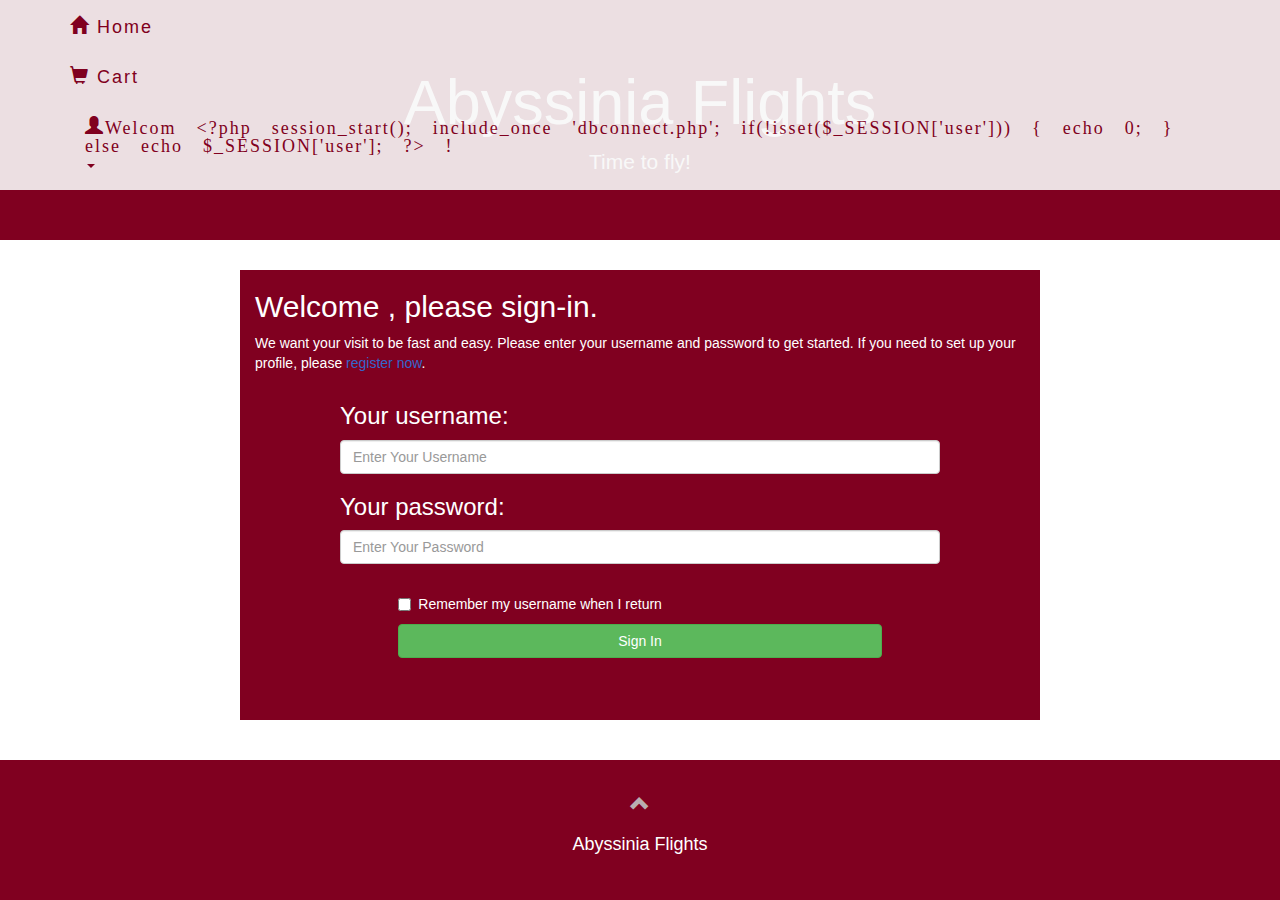
<file: AbyssiniaFlights/customersignin.html>
<!DOCTYPE html>
<html lang="en">
<head>
	<title>Abyssinia Flights </title>
	<meta name="language" content="english" />
	<meta name="keywords" content="airprice, travel, cheap airfare, discount airfare" />
	<meta http-equiv="content-type" content="text/html; charset=utf-8" />
	<meta http-equiv="Content-Style-Type" content="text/css" />
	<meta name="viewpoint" content="width=device-width, initial-scale=1">
	<link rel="stylesheet" href="http://maxcdn.bootstrapcdn.com/bootstrap/3.3.5/css/bootstrap.min.css">
	<link rel="shortcut icon" type="image/x-icon" href="https://lh3.googleusercontent.com/-HtZivmahJYI/VUZKoVuFx3I/AAAAAAAAAcM/thmMtUUPjbA/Blue_square_A-3.PNG" />
	<script src="https://ajax.googleapis.com/ajax/libs/jquery/1.11.3/jquery.min.js"></script>
	<script src="http://maxcdn.bootstrapcdn.com/bootstrap/3.3.5/js/bootstrap.min.js"></script>
	<link rel="stylesheet" href="forcompany.css">
	<link rel="stylesheet" href="customersignin.css">
	<link rel="stylesheet" href="AdminSignin.css">
		<script src="login.js"> </script>
</head>

<body id="signUpPage" data-spy="scroll" data-target=".navbar" data-offset="60">
	<nav class="navbar navbar-default navbar-fixed-top">
		<div class="container">
			<div class="navbar-header">
				<button type="button" class="navbar-toggle" data-toggle="collapse" data-target="#myNavbar">
					<span class="icon-bar"></span>
					<span class="icon-bar"></span>
					<span class="icon-bar"></span>
				</button>
				<a class="navbar-brand" href="index.php"><span class="glyphicon glyphicon-home"></span> Home</a>
			</div>
			<div class="collapse navbar-collapse" id="myNavbar">
				<ul class="nav navbar-nav navbar-right">
					<li id = "cart">
						<a class="navbar-brand" href="cartshow.php"><span class="glyphicon glyphicon-shopping-cart"></span> Cart</a>
					</li>


					<li class="dropdown" id = "new">
						<a class="dropdown-toggle" data-toggle="dropdown" href="#"><span class="glyphicon glyphicon-user"> Sign in&nbsp;</span><span class="caret"></span>
						</a>
						<ul class="dropdown-menu multi-level" role="menu" aria-labelledby="dropdownMenu">
						  <li><a href="signup.html">Register</a></li>
						  
						  <li class="dropdown-submenu">
							<a tabindex="-1" href="#">Sign in</a>
							<ul class="dropdown-menu">
							  <li><a tabindex="-1" href="Adminpage.html">Manager Sign in</a></li>
							  <li><a href="customersignin.html">Customer Sign in</a></li>
							  </li>
						
					
							</ul>
						  </li>
						
						</ul>
					</li>
					  <li class="dropdown" id = "old">
						<a class="dropdown-toggle" data-toggle="dropdown" href="#" ><span class="glyphicon glyphicon-user" id="wuser">Welcom!</span>
						<span class="caret"></span>
						</a>
						<ul class="dropdown-menu multi-level" role="menu" aria-labelledby="dropdownMenu">
							<li><a href="showhistory.php">History</a></li>							
							<li><a href="#" id="logout">Sign out</a></li>
						</ul>
						</li>
				</ul>
			</div>
		</div>
	</nav>
	<div class="jumbotron text-center">
		<h1>Abyssinia Flights</h1> 
		<p>Time to fly!</p> 
	</div>
	
	<div class="container" id="signin">
		<h2>Welcome , please sign-in.</h2>
		<p>We want your visit to be fast and easy.  Please enter your username and password to get started. If you need to set up your profile, please <a href="signup.html">register now</a>.</p>

		<form action="login.php" method="post">
		<div class="container" id="main">
			<h3>Your username:</h3>
			<input type="text" class="form-control" id="username" placeholder="Enter Your Username" name="username" required>
			<h3>Your password:</h3>
			<input type="password" class="form-control" id="user_password" placeholder="Enter Your Password" name="user_password" required>
			
		</div>
		<br />
		<div class="col-sm-offset-2 col-sm-6">
			<div class="checkbox">
				<label><input type="checkbox"> Remember my username when I return</label>
			</div>
		</div>
		
		<div class="col-sm-offset-2 col-sm-8">
			<button type="submit" class="btn btn-success btn-block" name="btn-login">Sign In</button>
		</div>
		</form>

	</div>
	<br /><br />
	<footer class="container-fluid text-center">
		<a href="#signUpPage" title="To Top">
			<span class="glyphicon glyphicon-chevron-up"></span>
		</a>
		<p>Abyssinia Flights</p>		
	</footer>
</body>
</html>
</file>
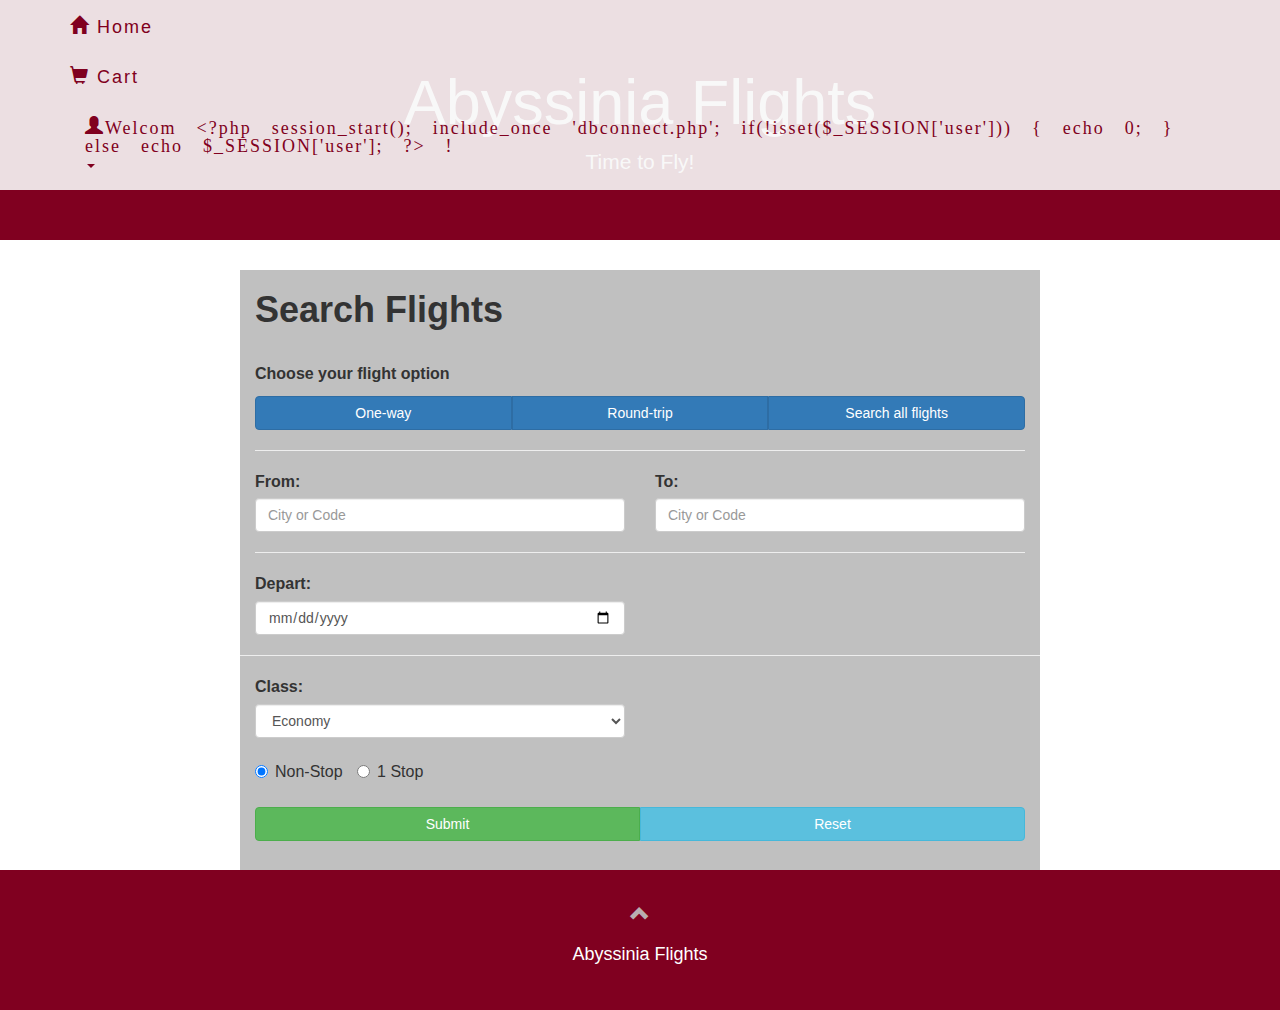
<file: AbyssiniaFlights/homepage.html>
<!DOCTYPE html>
<html lang="en">
<head>
	<title>Abyssinia Flights</title>
    <meta charset="utf-8">
    <meta name="viewport" content="width=device-width, initial-scale=1">
    <link rel="shortcut icon" type="image/x-icon" href="https://lh3.googleusercontent.com/-HtZivmahJYI/VUZKoVuFx3I/AAAAAAAAAcM/thmMtUUPjbA/Blue_square_A-3.PNG" />
	<link rel="stylesheet" href="http://maxcdn.bootstrapcdn.com/bootstrap/3.3.5/css/bootstrap.min.css">
    <script src="https://ajax.googleapis.com/ajax/libs/jquery/1.11.1/jquery.min.js"></script>
    <script src="http://maxcdn.bootstrapcdn.com/bootstrap/3.3.5/js/bootstrap.min.js"></script>
	<link rel="stylesheet" href="forcompany.css">
	<link rel="stylesheet" href="homepage.css">
	<link rel="stylesheet" href="AdminSignin.css">
	<script src="login.js"> </script>
	<script src="jump.js"> </script>
</head>
<body>
	<nav class="navbar navbar-default navbar-fixed-top">
		<div class="container">
			<div class="navbar-header">
				<button type="button" class="navbar-toggle" data-toggle="collapse" data-target="#myNavbar">
					<span class="icon-bar"></span>
					<span class="icon-bar"></span>
					<span class="icon-bar"></span>
				</button>
				<a class="navbar-brand" href="homepage.html"><span class="glyphicon glyphicon-home"></span> Home</a>				
			</div>
			<div class="collapse navbar-collapse" id="myNavbar">
				<ul class="nav navbar-nav navbar-right">
					
					<li id = "cart">
						<a class="navbar-brand" href="cartshow.php"><span class="glyphicon glyphicon-shopping-cart"></span> Cart</a>
					</li>


					<li class="dropdown" id = "new">
						<a class="dropdown-toggle" data-toggle="dropdown" href="#"><span class="glyphicon glyphicon-user"> Sign in&nbsp;</span><span class="caret"></span>
						</a>
						<ul class="dropdown-menu multi-level" role="menu" aria-labelledby="dropdownMenu">
						  <li><a href="signup.html">Register</a></li>
						  
						  <li class="dropdown-submenu">
							<a tabindex="-1" href="#">Sign in</a>
							<ul class="dropdown-menu">
							  <li><a tabindex="-1" href="Adminpage.html">Manager Sign in</a></li>
							  <li><a href="customersignin.html">Customer Sign in</a></li>
							  </li>
						
					
							</ul>
						  </li>
						
						</ul>
					</li>
					  <li class="dropdown" id = "old">
						<a class="dropdown-toggle" data-toggle="dropdown" href="#" ><span class="glyphicon glyphicon-user" id="wuser">Welcome!</span>
						<span class="caret"></span>
						</a>
						<ul class="dropdown-menu multi-level" role="menu" aria-labelledby="dropdownMenu">
							<li><a href="showhistory.php">History</a></li>							
							<li><a href="#" id="logout">Sign out</a></li>
						</ul>
						</li>
				</ul>
			</div>
		</div>
	</nav>
	<div class="jumbotron text-center">
		<h1>Abyssinia Flights</h1> 
		<p>Time to Fly!</p> 
	</div>

	<div class="container" id="homepage">
		<h1><b>Search Flights</b></h1>
		<br />
		<p><b>Choose your flight option</b></p>
		<div class="btn-group btn-group-justified">			
			<div class="btn-group">
			<button id="button1" type="button" href="#oneway" class="btn btn-primary">One-way</button>
			</div>
			<div class="btn-group">
			<button id="button2" type="button" href="#roundtrip" class="btn btn-primary">Round-trip</button>
			</div>
			<div class="btn-group">
			<button id="button3" type="button" href="#all" class="btn btn-primary">Search all flights</button>
			</div>
		</div>
		<hr />
	<div id="oneway">
		<form role="form" action="SearchResultOneway.php" method="post">
		  <div class="row">
		  <div class="col-sm-6">
		    <label for="from">From:</label>
		    <input type="text" class="form-control" id="from" name="from" placeholder="City or Code" required>
		  </div>
		  <div class="col-sm-6">
		    <label for="to">To:</label>
		    <input type="text" class="form-control" id="to" name="to" placeholder="City or Code" required>
		  </div>
		  </div>
		  <hr >
		  <div class="row">
			  <div class="col-sm-6">
			    <label for="depart">Depart:</label>
			    <input type="date" class="form-control" id="depart" name="depart" required>
			  </div>
		  </div>   
		   <div class="row">
		   <hr >
		  <div class="col-sm-6">
		    <label for="class">Class:</label>
		    <select class="form-control" name="class">
		      <option value="Economy">Economy</option>
		      <option value="Business">Business</option>   
		    </select>
		  </div> 
		  </div> 
		  <br>
		  <div class="row">
		  <div class="col-sm-6"> 
		    <label class="radio-inline">
		      <input type="radio" name="stop" value="nonstop" checked>Non-Stop
		    </label>
		    <label class="radio-inline">
		      <input type="radio" name="stop" value="1stop">1 Stop
		    </label>
		  </div> 
		  </div> 
		  <br>
		  <div class="btn-group btn-group-justified">	
				<div class="btn-group">
					<button type="submit" class="btn btn-success">Submit</button>
				</div>
				<div class="btn-group">
					<button type="reset"  class="btn btn-info" value="Reset">Reset</button>
				</div>
		  </div>
		</form>
	</div>


	<div id="roundtrip">
		<form role="form" action="SearchResultRoundtrip.php" method="post">
			 <div class="row"> 
			  <div class="col-sm-6">
			    <label for="from">From:</label>
			    <input type="text" class="form-control" id="from" name="from" placeholder="Code " required>
			  </div>
			  <div class="col-sm-6">
			    <label for="to">To:</label>
			    <input type="text" class="form-control" id="to" name="to" placeholder="Code" required>
			  </div>
			 </div>
			 <hr >
			<div class="row">  
			  <div class="col-sm-6">
			    <label for="depart">Depart:</label>
			    <input type="date" class="form-control" id="depart" name="depart" required>
			  </div>  
			  <div class="col-sm-6">
			    <label for="return">Return:</label>
			    <input type="date" class="form-control" id="return" name="return" required>
			  </div>
			 </div>
			 <hr >
			 <div class="row">   
			  <div class="col-sm-6">
			    <label for="class">Class:</label>
			    <select class="form-control" name="class">
			      <option value="Economy">Economy</option>
			      <option value="Business">Business</option>   
			    </select>
			  </div> 
			 </div>
			 <br>
			  <div class="form-group"> 
			    <label class="radio-inline">
			      <input type="radio" name="stop" value="nonstop" checked>Non-Stop
			    </label>   
			  </div> 
			  <div class="btn-group btn-group-justified">	
				<div class="btn-group">
					<button type="submit" class="btn btn-success">Submit</button>
				</div>
				<div class="btn-group">
					<button type="reset"  class="btn btn-info" value="Reset">Reset</button>
				</div>
		  	  </div>
			</form>
	</div>
	<div id="all">
		<form role="form" action="SearchResultAll.php" method="post">
			 <div class="row"> 
			  <div class="col-sm-6">
			  <label for="selectdate">Select a date:</label>
			  <input type="date" class="form-control" id="selectdate" name="selectdate" required>
			  </div>
			 </div>
			 <br>
			<div class="row">   
			  <div class="col-sm-6">
			  <button type="submit" class="btn btn-primary">Show ALL</button>
			  </div>
			</div> 
			</form>

	</div>	

	</div>	

	
	<footer class="container-fluid text-center">
		<a href="#signUpPage" title="To Top">
			<span class="glyphicon glyphicon-chevron-up"></span>
		</a>
		<p>Abyssinia Flights</p>		
	</footer>
</body>
</html>
</file>
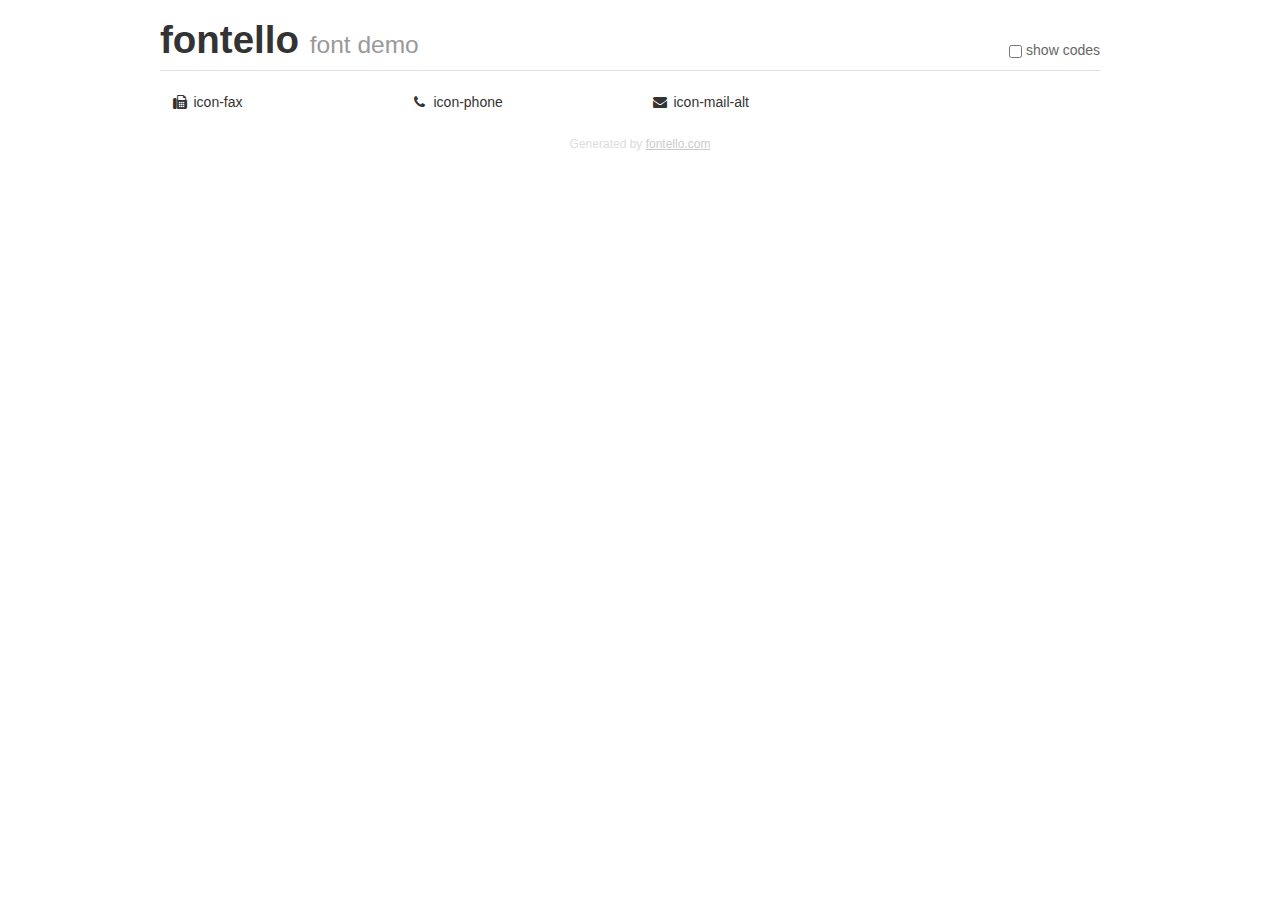
<file: AbyssiniaHotels/icon/demo.html>
<!DOCTYPE html>
<html>
  <head><!--[if lt IE 9]><script language="javascript" type="text/javascript" src="//html5shim.googlecode.com/svn/trunk/html5.js"></script><![endif]-->
    <meta charset="UTF-8"><style>/*
 * Bootstrap v2.2.1
 *
 * Copyright 2012 Twitter, Inc
 * Licensed under the Apache License v2.0
 * http://www.apache.org/licenses/LICENSE-2.0
 *
 * Designed and built with all the love in the world @twitter by @mdo and @fat.
 */
.clearfix {
  *zoom: 1;
}
.clearfix:before,
.clearfix:after {
  display: table;
  content: "";
  line-height: 0;
}
.clearfix:after {
  clear: both;
}
html {
  font-size: 100%;
  -webkit-text-size-adjust: 100%;
  -ms-text-size-adjust: 100%;
}
a:focus {
  outline: thin dotted #333;
  outline: 5px auto -webkit-focus-ring-color;
  outline-offset: -2px;
}
a:hover,
a:active {
  outline: 0;
}
button,
input,
select,
textarea {
  margin: 0;
  font-size: 100%;
  vertical-align: middle;
}
button,
input {
  *overflow: visible;
  line-height: normal;
}
button::-moz-focus-inner,
input::-moz-focus-inner {
  padding: 0;
  border: 0;
}
body {
  margin: 0;
  font-family: "Helvetica Neue", Helvetica, Arial, sans-serif;
  font-size: 14px;
  line-height: 20px;
  color: #333;
  background-color: #fff;
}
a {
  color: #08c;
  text-decoration: none;
}
a:hover {
  color: #005580;
  text-decoration: underline;
}
.row {
  margin-left: -20px;
  *zoom: 1;
}
.row:before,
.row:after {
  display: table;
  content: "";
  line-height: 0;
}
.row:after {
  clear: both;
}
[class*="span"] {
  float: left;
  min-height: 1px;
  margin-left: 20px;
}
.container,
.navbar-static-top .container,
.navbar-fixed-top .container,
.navbar-fixed-bottom .container {
  width: 940px;
}
.span12 {
  width: 940px;
}
.span11 {
  width: 860px;
}
.span10 {
  width: 780px;
}
.span9 {
  width: 700px;
}
.span8 {
  width: 620px;
}
.span7 {
  width: 540px;
}
.span6 {
  width: 460px;
}
.span5 {
  width: 380px;
}
.span4 {
  width: 300px;
}
.span3 {
  width: 220px;
}
.span2 {
  width: 140px;
}
.span1 {
  width: 60px;
}
[class*="span"].pull-right,
.row-fluid [class*="span"].pull-right {
  float: right;
}
.container {
  margin-right: auto;
  margin-left: auto;
  *zoom: 1;
}
.container:before,
.container:after {
  display: table;
  content: "";
  line-height: 0;
}
.container:after {
  clear: both;
}
p {
  margin: 0 0 10px;
}
.lead {
  margin-bottom: 20px;
  font-size: 21px;
  font-weight: 200;
  line-height: 30px;
}
small {
  font-size: 85%;
}
h1 {
  margin: 10px 0;
  font-family: inherit;
  font-weight: bold;
  line-height: 20px;
  color: inherit;
  text-rendering: optimizelegibility;
}
h1 small {
  font-weight: normal;
  line-height: 1;
  color: #999;
}
h1 {
  line-height: 40px;
}
h1 {
  font-size: 38.5px;
}
h1 small {
  font-size: 24.5px;
}
body {
  margin-top: 90px;
}
.header {
  position: fixed;
  top: 0;
  left: 50%;
  margin-left: -480px;
  background-color: #fff;
  border-bottom: 1px solid #ddd;
  padding-top: 10px;
  z-index: 10;
}
.footer {
  color: #ddd;
  font-size: 12px;
  text-align: center;
  margin-top: 20px;
}
.footer a {
  color: #ccc;
  text-decoration: underline;
}
.the-icons {
  font-size: 14px;
  line-height: 24px;
}
.switch {
  position: absolute;
  right: 0;
  bottom: 10px;
  color: #666;
}
.switch input {
  margin-right: 0.3em;
}
.codesOn .i-name {
  display: none;
}
.codesOn .i-code {
  display: inline;
}
.i-code {
  display: none;
}
</style>
    <link rel="stylesheet" href="css/fontello.css">
    <link rel="stylesheet" href="css/animation.css"><!--[if IE 7]><link rel="stylesheet" href="css/fontello-ie7.css"><![endif]-->
    <script>
      function toggleCodes(on) {
        var obj = document.getElementById('icons');
        
        if (on) {
          obj.className += ' codesOn';
        } else {
          obj.className = obj.className.replace(' codesOn', '');
        }
      }
      
    </script>
  </head>
  <body>
    <div class="container header">
      <h1>
        fontello
         <small>font demo</small>
      </h1>
      <label class="switch">
        <input type="checkbox" onclick="toggleCodes(this.checked)">show codes
      </label>
    </div>
    <div id="icons" class="container">
      <div class="row">
        <div title="Code: 0xe800" class="the-icons span3"><i class="icon-fax"></i> <span class="i-name">icon-fax</span><span class="i-code">0xe800</span></div>
        <div title="Code: 0xe801" class="the-icons span3"><i class="icon-phone"></i> <span class="i-name">icon-phone</span><span class="i-code">0xe801</span></div>
        <div title="Code: 0xe802" class="the-icons span3"><i class="icon-mail-alt"></i> <span class="i-name">icon-mail-alt</span><span class="i-code">0xe802</span></div>
      </div>
    </div>
    <div class="container footer">Generated by <a href="http://fontello.com">fontello.com</a></div>
  </body>
</html>
</file>
<file: AbyssiniaHotels/admin/signin.css>
body {
  padding-top: 40px;
  padding-bottom: 40px;
  background-color: #eee;
}

.form-signin {
  max-width: 330px;
  padding: 15px;
  margin: 0 auto;
}
.form-signin .form-signin-heading,
.form-signin .checkbox {
  margin-bottom: 10px;
}
.form-signin .checkbox {
  font-weight: normal;
}
.form-signin .form-control {
  position: relative;
  height: auto;
  -webkit-box-sizing: border-box;
     -moz-box-sizing: border-box;
          box-sizing: border-box;
  padding: 10px;
  font-size: 16px;
}
.form-signin .form-control:focus {
  z-index: 2;
}
.form-signin input[type="email"] {
  margin-bottom: -1px;
  border-bottom-right-radius: 0;
  border-bottom-left-radius: 0;
}
.form-signin input[type="password"] {
  margin-bottom: 10px;
  border-top-left-radius: 0;
  border-top-right-radius: 0;
}
</file>
<file: assets/web/assets/mobirise-icons/mobirise-icons.css>
@font-face {
  font-family: 'MobiriseIcons';
  src:  url('mobirise-icons.eot?spat4u');
  src:  url('mobirise-icons.eot?spat4u#iefix') format('embedded-opentype'),
    url('mobirise-icons.ttf?spat4u') format('truetype'),
    url('mobirise-icons.woff?spat4u') format('woff'),
    url('mobirise-icons.svg?spat4u#MobiriseIcons') format('svg');
  font-weight: normal;
  font-style: normal;
}

[class^="mbri-"], [class*=" mbri-"] {
  /* use !important to prevent issues with browser extensions that change fonts */
  font-family: MobiriseIcons !important;
  speak: none;
  font-style: normal;
  font-weight: normal;
  font-variant: normal;
  text-transform: none;
  line-height: 1;

  /* Better Font Rendering =========== */
  -webkit-font-smoothing: antialiased;
  -moz-osx-font-smoothing: grayscale;
}

.mbri-add-submenu:before {
  content: "\e900";
}
.mbri-alert:before {
  content: "\e901";
}
.mbri-align-center:before {
  content: "\e902";
}
.mbri-align-justify:before {
  content: "\e903";
}
.mbri-align-left:before {
  content: "\e904";
}
.mbri-align-right:before {
  content: "\e905";
}
.mbri-android:before {
  content: "\e906";
}
.mbri-apple:before {
  content: "\e907";
}
.mbri-arrow-down:before {
  content: "\e908";
}
.mbri-arrow-next:before {
  content: "\e909";
}
.mbri-arrow-prev:before {
  content: "\e90a";
}
.mbri-arrow-up:before {
  content: "\e90b";
}
.mbri-bold:before {
  content: "\e90c";
}
.mbri-bookmark:before {
  content: "\e90d";
}
.mbri-bootstrap:before {
  content: "\e90e";
}
.mbri-briefcase:before {
  content: "\e90f";
}
.mbri-browse:before {
  content: "\e910";
}
.mbri-bulleted-list:before {
  content: "\e911";
}
.mbri-calendar:before {
  content: "\e912";
}
.mbri-camera:before {
  content: "\e913";
}
.mbri-cart-add:before {
  content: "\e914";
}
.mbri-cart-full:before {
  content: "\e915";
}
.mbri-cash:before {
  content: "\e916";
}
.mbri-change-style:before {
  content: "\e917";
}
.mbri-chat:before {
  content: "\e918";
}
.mbri-clock:before {
  content: "\e919";
}
.mbri-close:before {
  content: "\e91a";
}
.mbri-cloud:before {
  content: "\e91b";
}
.mbri-code:before {
  content: "\e91c";
}
.mbri-contact-form:before {
  content: "\e91d";
}
.mbri-credit-card:before {
  content: "\e91e";
}
.mbri-cursor-click:before {
  content: "\e91f";
}
.mbri-cust-feedback:before {
  content: "\e920";
}
.mbri-database:before {
  content: "\e921";
}
.mbri-delivery:before {
  content: "\e922";
}
.mbri-desktop:before {
  content: "\e923";
}
.mbri-devices:before {
  content: "\e924";
}
.mbri-down:before {
  content: "\e925";
}
.mbri-download:before {
  content: "\e989";
}
.mbri-drag-n-drop:before {
  content: "\e927";
}
.mbri-drag-n-drop2:before {
  content: "\e928";
}
.mbri-edit:before {
  content: "\e929";
}
.mbri-edit2:before {
  content: "\e92a";
}
.mbri-error:before {
  content: "\e92b";
}
.mbri-extension:before {
  content: "\e92c";
}
.mbri-features:before {
  content: "\e92d";
}
.mbri-file:before {
  content: "\e92e";
}
.mbri-flag:before {
  content: "\e92f";
}
.mbri-folder:before {
  content: "\e930";
}
.mbri-gift:before {
  content: "\e931";
}
.mbri-github:before {
  content: "\e932";
}
.mbri-globe:before {
  content: "\e933";
}
.mbri-globe-2:before {
  content: "\e934";
}
.mbri-growing-chart:before {
  content: "\e935";
}
.mbri-hearth:before {
  content: "\e936";
}
.mbri-help:before {
  content: "\e937";
}
.mbri-home:before {
  content: "\e938";
}
.mbri-hot-cup:before {
  content: "\e939";
}
.mbri-idea:before {
  content: "\e93a";
}
.mbri-image-gallery:before {
  content: "\e93b";
}
.mbri-image-slider:before {
  content: "\e93c";
}
.mbri-info:before {
  content: "\e93d";
}
.mbri-italic:before {
  content: "\e93e";
}
.mbri-key:before {
  content: "\e93f";
}
.mbri-laptop:before {
  content: "\e940";
}
.mbri-layers:before {
  content: "\e941";
}
.mbri-left-right:before {
  content: "\e942";
}
.mbri-left:before {
  content: "\e943";
}
.mbri-letter:before {
  content: "\e944";
}
.mbri-like:before {
  content: "\e945";
}
.mbri-link:before {
  content: "\e946";
}
.mbri-lock:before {
  content: "\e947";
}
.mbri-login:before {
  content: "\e948";
}
.mbri-logout:before {
  content: "\e949";
}
.mbri-magic-stick:before {
  content: "\e94a";
}
.mbri-map-pin:before {
  content: "\e94b";
}
.mbri-menu:before {
  content: "\e94c";
}
.mbri-mobile:before {
  content: "\e94d";
}
.mbri-mobile2:before {
  content: "\e94e";
}
.mbri-mobirise:before {
  content: "\e94f";
}
.mbri-more-horizontal:before {
  content: "\e950";
}
.mbri-more-vertical:before {
  content: "\e951";
}
.mbri-music:before {
  content: "\e952";
}
.mbri-new-file:before {
  content: "\e953";
}
.mbri-numbered-list:before {
  content: "\e954";
}
.mbri-opened-folder:before {
  content: "\e955";
}
.mbri-pages:before {
  content: "\e956";
}
.mbri-paper-plane:before {
  content: "\e957";
}
.mbri-paperclip:before {
  content: "\e958";
}
.mbri-photo:before {
  content: "\e959";
}
.mbri-photos:before {
  content: "\e95a";
}
.mbri-pin:before {
  content: "\e95b";
}
.mbri-play:before {
  content: "\e95c";
}
.mbri-plus:before {
  content: "\e95d";
}
.mbri-preview:before {
  content: "\e95e";
}
.mbri-print:before {
  content: "\e95f";
}
.mbri-protect:before {
  content: "\e960";
}
.mbri-question:before {
  content: "\e961";
}
.mbri-quote-left:before {
  content: "\e962";
}
.mbri-quote-right:before {
  content: "\e963";
}
.mbri-refresh:before {
  content: "\e964";
}
.mbri-responsive:before {
  content: "\e965";
}
.mbri-right:before {
  content: "\e966";
}
.mbri-rocket:before {
  content: "\e967";
}
.mbri-sad-face:before {
  content: "\e968";
}
.mbri-sale:before {
  content: "\e969";
}
.mbri-save:before {
  content: "\e96a";
}
.mbri-search:before {
  content: "\e96b";
}
.mbri-setting:before {
  content: "\e96c";
}
.mbri-setting2:before {
  content: "\e96d";
}
.mbri-setting3:before {
  content: "\e96e";
}
.mbri-share:before {
  content: "\e96f";
}
.mbri-shopping-bag:before {
  content: "\e970";
}
.mbri-shopping-basket:before {
  content: "\e971";
}
.mbri-shopping-cart:before {
  content: "\e972";
}
.mbri-sites:before {
  content: "\e973";
}
.mbri-smile-face:before {
  content: "\e974";
}
.mbri-speed:before {
  content: "\e975";
}
.mbri-star:before {
  content: "\e976";
}
.mbri-success:before {
  content: "\e977";
}
.mbri-sun:before {
  content: "\e978";
}
.mbri-sun2:before {
  content: "\e979";
}
.mbri-tablet:before {
  content: "\e97a";
}
.mbri-tablet-vertical:before {
  content: "\e97b";
}
.mbri-target:before {
  content: "\e97c";
}
.mbri-timer:before {
  content: "\e97d";
}
.mbri-to-ftp:before {
  content: "\e97e";
}
.mbri-to-local-drive:before {
  content: "\e97f";
}
.mbri-touch-swipe:before {
  content: "\e980";
}
.mbri-touch:before {
  content: "\e981";
}
.mbri-trash:before {
  content: "\e982";
}
.mbri-underline:before {
  content: "\e983";
}
.mbri-unlink:before {
  content: "\e984";
}
.mbri-unlock:before {
  content: "\e985";
}
.mbri-up-down:before {
  content: "\e986";
}
.mbri-up:before {
  content: "\e987";
}
.mbri-update:before {
  content: "\e988";
}
.mbri-upload:before {
 content: "\e926"; 
}
.mbri-user:before {
  content: "\e98a";
}
.mbri-user2:before {
  content: "\e98b";
}
.mbri-users:before {
  content: "\e98c";
}
.mbri-video:before {
  content: "\e98d";
}
.mbri-video-play:before {
  content: "\e98e";
}
.mbri-watch:before {
  content: "\e98f";
}
.mbri-website-theme:before {
  content: "\e990";
}
.mbri-wifi:before {
  content: "\e991";
}
.mbri-windows:before {
  content: "\e992";
}
.mbri-zoom-out:before {
  content: "\e993";
}
.mbri-redo:before {
  content: "\e994";
}
.mbri-undo:before {
  content: "\e995";
}
</file>
<file: assets/dropdown/css/style.css>
.navbar-dropdown {
  left: 0;
  padding: 0;
  position: absolute;
  right: 0;
  top: 0;
  transition: all 0.45s ease;
  z-index: 1030;
  background: #282828; }
  .navbar-dropdown .navbar-logo {
    margin-right: 0.8rem;
    transition: margin 0.3s ease-in-out;
    vertical-align: middle; }
    .navbar-dropdown .navbar-logo img {
      height: 3.125rem;
      transition: all 0.3s ease-in-out; }
    .navbar-dropdown .navbar-logo.mbr-iconfont {
      font-size: 3.125rem;
      line-height: 3.125rem; }
  .navbar-dropdown .navbar-caption {
    font-weight: 700;
    white-space: normal;
    vertical-align: -4px;
    line-height: 3.125rem !important; }
    .navbar-dropdown .navbar-caption, .navbar-dropdown .navbar-caption:hover {
      color: inherit;
      text-decoration: none; }
  .navbar-dropdown .mbr-iconfont + .navbar-caption {
    vertical-align: -1px; }
  .navbar-dropdown.navbar-fixed-top {
    position: fixed; }
  .navbar-dropdown .navbar-brand span {
    vertical-align: -4px; }
  .navbar-dropdown.bg-color.transparent {
    background: none; }
  .navbar-dropdown.navbar-short .navbar-brand {
    padding: 0.625rem 0; }
    .navbar-dropdown.navbar-short .navbar-brand span {
      vertical-align: -1px; }
  .navbar-dropdown.navbar-short .navbar-caption {
    line-height: 2.375rem !important;
    vertical-align: -2px; }
  .navbar-dropdown.navbar-short .navbar-logo {
    margin-right: 0.5rem; }
    .navbar-dropdown.navbar-short .navbar-logo img {
      height: 2.375rem; }
    .navbar-dropdown.navbar-short .navbar-logo.mbr-iconfont {
      font-size: 2.375rem;
      line-height: 2.375rem; }
  .navbar-dropdown.navbar-short .mbr-table-cell {
    height: 3.625rem; }
  .navbar-dropdown .navbar-close {
    left: 0.6875rem;
    position: fixed;
    top: 0.75rem;
    z-index: 1000; }
  .navbar-dropdown .hamburger-icon {
    content: "";
    display: inline-block;
    vertical-align: middle;
    width: 16px;
    -webkit-box-shadow: 0 -6px 0 1px #282828,0 0 0 1px #282828,0 6px 0 1px #282828;
    -moz-box-shadow: 0 -6px 0 1px #282828,0 0 0 1px #282828,0 6px 0 1px #282828;
    box-shadow: 0 -6px 0 1px #282828,0 0 0 1px #282828,0 6px 0 1px #282828; }

.dropdown-menu .dropdown-toggle[data-toggle="dropdown-submenu"]::after {
  border-bottom: 0.35em solid transparent;
  border-left: 0.35em solid;
  border-right: 0;
  border-top: 0.35em solid transparent;
  margin-left: 0.3rem; }

.dropdown-menu .dropdown-item:focus {
  outline: 0; }

.nav-dropdown {
  font-size: 0.75rem;
  font-weight: 500;
  height: auto !important; }
  .nav-dropdown .nav-btn {
    padding-left: 1rem; }
  .nav-dropdown .link {
    margin: .667em 1.667em;
    font-weight: 500;
    padding: 0;
    transition: color .2s ease-in-out; }
    .nav-dropdown .link.dropdown-toggle {
      margin-right: 2.583em; }
      .nav-dropdown .link.dropdown-toggle::after {
        margin-left: .25rem;
        border-top: 0.35em solid;
        border-right: 0.35em solid transparent;
        border-left: 0.35em solid transparent;
        border-bottom: 0; }
      .nav-dropdown .link.dropdown-toggle[aria-expanded="true"] {
        margin: 0;
        padding: 0.667em 3.263em  0.667em 1.667em; }
  .nav-dropdown .link::after,
  .nav-dropdown .dropdown-item::after {
    color: inherit; }
  .nav-dropdown .btn {
    font-size: 0.75rem;
    font-weight: 700;
    letter-spacing: 0;
    margin-bottom: 0;
    padding-left: 1.25rem;
    padding-right: 1.25rem; }
  .nav-dropdown .dropdown-menu {
    border-radius: 0;
    border: 0;
    left: 0;
    margin: 0;
    padding-bottom: 1.25rem;
    padding-top: 1.25rem;
    position: relative; }
  .nav-dropdown .dropdown-submenu {
    margin-left: 0.125rem;
    top: 0; }
  .nav-dropdown .dropdown-item {
    font-weight: 500;
    line-height: 2;
    padding: 0.3846em 4.615em 0.3846em 1.5385em;
    position: relative;
    transition: color .2s ease-in-out, background-color .2s ease-in-out; }
    .nav-dropdown .dropdown-item::after {
      margin-top: -0.3077em;
      position: absolute;
      right: 1.1538em;
      top: 50%; }
    .nav-dropdown .dropdown-item:focus, .nav-dropdown .dropdown-item:hover {
      background: none; }

@media (max-width: 767px) {
  .nav-dropdown.navbar-toggleable-sm {
    bottom: 0;
    display: none;
    left: 0;
    overflow-x: hidden;
    position: fixed;
    top: 0;
    transform: translateX(-100%);
    -ms-transform: translateX(-100%);
    -webkit-transform: translateX(-100%);
    width: 18.75rem;
    z-index: 999; } }
.nav-dropdown.navbar-toggleable-xl {
  bottom: 0;
  display: none;
  left: 0;
  overflow-x: hidden;
  position: fixed;
  top: 0;
  transform: translateX(-100%);
  -ms-transform: translateX(-100%);
  -webkit-transform: translateX(-100%);
  width: 18.75rem;
  z-index: 999; }

.nav-dropdown-sm {
  display: block !important;
  overflow-x: hidden;
  overflow: auto;
  padding-top: 3.875rem; }
  .nav-dropdown-sm::after {
    content: "";
    display: block;
    height: 3rem;
    width: 100%; }
  .nav-dropdown-sm.collapse.in ~ .navbar-close {
    display: block !important; }
  .nav-dropdown-sm.collapsing, .nav-dropdown-sm.collapse.in {
    transform: translateX(0);
    -ms-transform: translateX(0);
    -webkit-transform: translateX(0);
    transition: all 0.25s ease-out;
    -webkit-transition: all 0.25s ease-out;
    background: #282828; }
  .nav-dropdown-sm.collapsing[aria-expanded="false"] {
    transform: translateX(-100%);
    -ms-transform: translateX(-100%);
    -webkit-transform: translateX(-100%); }
  .nav-dropdown-sm .nav-item {
    display: block;
    margin-left: 0 !important;
    padding-left: 0; }
  .nav-dropdown-sm .link,
  .nav-dropdown-sm .dropdown-item {
    border-top: 1px dotted rgba(255, 255, 255, 0.1);
    font-size: 0.8125rem;
    line-height: 1.6;
    margin: 0 !important;
    padding: 0.875rem 2.4rem 0.875rem 1.5625rem !important;
    position: relative;
    white-space: normal; }
    .nav-dropdown-sm .link:focus, .nav-dropdown-sm .link:hover,
    .nav-dropdown-sm .dropdown-item:focus,
    .nav-dropdown-sm .dropdown-item:hover {
      background: rgba(0, 0, 0, 0.2) !important;
      color: #c0a375; }
  .nav-dropdown-sm .nav-btn {
    position: relative;
    padding: 1.5625rem 1.5625rem 0 1.5625rem; }
    .nav-dropdown-sm .nav-btn::before {
      border-top: 1px dotted rgba(255, 255, 255, 0.1);
      content: "";
      left: 0;
      position: absolute;
      top: 0;
      width: 100%; }
    .nav-dropdown-sm .nav-btn + .nav-btn {
      padding-top: 0.625rem; }
      .nav-dropdown-sm .nav-btn + .nav-btn::before {
        display: none; }
  .nav-dropdown-sm .btn {
    padding: 0.625rem 0; }
  .nav-dropdown-sm .dropdown-toggle[data-toggle="dropdown-submenu"]::after {
    margin-left: .25rem;
    border-top: 0.35em solid;
    border-right: 0.35em solid transparent;
    border-left: 0.35em solid transparent;
    border-bottom: 0; }
  .nav-dropdown-sm .dropdown-toggle[data-toggle="dropdown-submenu"][aria-expanded="true"]::after {
    border-top: 0;
    border-right: 0.35em solid transparent;
    border-left: 0.35em solid transparent;
    border-bottom: 0.35em solid; }
  .nav-dropdown-sm .dropdown-menu {
    margin: 0;
    padding: 0;
    position: relative;
    top: 0;
    left: 0;
    width: 100%;
    border: 0;
    float: none;
    border-radius: 0;
    background: none; }
  .nav-dropdown-sm .dropdown-submenu {
    left: 100%;
    margin-left: 0.125rem;
    margin-top: -1.25rem;
    top: 0; }

.navbar-toggleable-sm .nav-dropdown .dropdown-menu {
  position: absolute; }

.navbar-toggleable-sm .nav-dropdown .dropdown-submenu {
  left: 100%;
  margin-left: 0.125rem;
  margin-top: -1.25rem;
  top: 0; }

.navbar-toggleable-sm.opened .nav-dropdown .dropdown-menu {
  position: relative; }

.navbar-toggleable-sm.opened .nav-dropdown .dropdown-submenu {
  left: 0;
  margin-left: 00rem;
  margin-top: 0rem;
  top: 0; }

.is-builder .nav-dropdown.collapsing {
  transition: none !important; }

/*# sourceMappingURL=style.css.map */
</file>
<file: assets/socicon/css/styles.css>
@charset "UTF-8";

@font-face {
  font-family: "socicon";
  src:url("../fonts/socicon.eot");
  src:url("../fonts/socicon.eot?#iefix") format("embedded-opentype"),
    url("../fonts/socicon.woff") format("woff"),
    url("../fonts/socicon.ttf") format("truetype"),
    url("../fonts/socicon.svg#socicon") format("svg");
  font-weight: normal;
  font-style: normal;

}

[data-icon]:before {
  font-family: "socicon" !important;
  content: attr(data-icon);
  font-style: normal !important;
  font-weight: normal !important;
  font-variant: normal !important;
  text-transform: none !important;
  speak: none;
  line-height: 1;
  -webkit-font-smoothing: antialiased;
  -moz-osx-font-smoothing: grayscale;
}

[class^="socicon-"]:before,
[class*=" socicon-"]:before {
  font-family: "socicon" !important;
  font-style: normal !important;
  font-weight: normal !important;
  font-variant: normal !important;
  text-transform: none !important;
  speak: none;
  line-height: 1;
  -webkit-font-smoothing: antialiased;
  -moz-osx-font-smoothing: grayscale;
}

.socicon-modelmayhem:before {
  content: "\e000";
}
.socicon-mixcloud:before {
  content: "\e001";
}
.socicon-drupal:before {
  content: "\e002";
}
.socicon-swarm:before {
  content: "\e003";
}
.socicon-istock:before {
  content: "\e004";
}
.socicon-yammer:before {
  content: "\e005";
}
.socicon-ello:before {
  content: "\e006";
}
.socicon-stackoverflow:before {
  content: "\e007";
}
.socicon-persona:before {
  content: "\e008";
}
.socicon-triplej:before {
  content: "\e009";
}
.socicon-houzz:before {
  content: "\e00a";
}
.socicon-rss:before {
  content: "\e00b";
}
.socicon-paypal:before {
  content: "\e00c";
}
.socicon-odnoklassniki:before {
  content: "\e00d";
}
.socicon-airbnb:before {
  content: "\e00e";
}
.socicon-periscope:before {
  content: "\e00f";
}
.socicon-outlook:before {
  content: "\e010";
}
.socicon-coderwall:before {
  content: "\e011";
}
.socicon-tripadvisor:before {
  content: "\e012";
}
.socicon-appnet:before {
  content: "\e013";
}
.socicon-goodreads:before {
  content: "\e014";
}
.socicon-tripit:before {
  content: "\e015";
}
.socicon-lanyrd:before {
  content: "\e016";
}
.socicon-slideshare:before {
  content: "\e017";
}
.socicon-buffer:before {
  content: "\e018";
}
.socicon-disqus:before {
  content: "\e019";
}
.socicon-vkontakte:before {
  content: "\e01a";
}
.socicon-whatsapp:before {
  content: "\e01b";
}
.socicon-patreon:before {
  content: "\e01c";
}
.socicon-storehouse:before {
  content: "\e01d";
}
.socicon-pocket:before {
  content: "\e01e";
}
.socicon-mail:before {
  content: "\e01f";
}
.socicon-blogger:before {
  content: "\e020";
}
.socicon-technorati:before {
  content: "\e021";
}
.socicon-reddit:before {
  content: "\e022";
}
.socicon-dribbble:before {
  content: "\e023";
}
.socicon-stumbleupon:before {
  content: "\e024";
}
.socicon-digg:before {
  content: "\e025";
}
.socicon-envato:before {
  content: "\e026";
}
.socicon-behance:before {
  content: "\e027";
}
.socicon-delicious:before {
  content: "\e028";
}
.socicon-deviantart:before {
  content: "\e029";
}
.socicon-forrst:before {
  content: "\e02a";
}
.socicon-play:before {
  content: "\e02b";
}
.socicon-zerply:before {
  content: "\e02c";
}
.socicon-wikipedia:before {
  content: "\e02d";
}
.socicon-apple:before {
  content: "\e02e";
}
.socicon-flattr:before {
  content: "\e02f";
}
.socicon-github:before {
  content: "\e030";
}
.socicon-renren:before {
  content: "\e031";
}
.socicon-friendfeed:before {
  content: "\e032";
}
.socicon-newsvine:before {
  content: "\e033";
}
.socicon-identica:before {
  content: "\e034";
}
.socicon-bebo:before {
  content: "\e035";
}
.socicon-zynga:before {
  content: "\e036";
}
.socicon-steam:before {
  content: "\e037";
}
.socicon-xbox:before {
  content: "\e038";
}
.socicon-windows:before {
  content: "\e039";
}
.socicon-qq:before {
  content: "\e03a";
}
.socicon-douban:before {
  content: "\e03b";
}
.socicon-meetup:before {
  content: "\e03c";
}
.socicon-playstation:before {
  content: "\e03d";
}
.socicon-android:before {
  content: "\e03e";
}
.socicon-snapchat:before {
  content: "\e03f";
}
.socicon-twitter:before {
  content: "\e040";
}
.socicon-facebook:before {
  content: "\e041";
}
.socicon-googleplus:before {
  content: "\e042";
}
.socicon-pinterest:before {
  content: "\e043";
}
.socicon-foursquare:before {
  content: "\e044";
}
.socicon-yahoo:before {
  content: "\e045";
}
.socicon-skype:before {
  content: "\e046";
}
.socicon-yelp:before {
  content: "\e047";
}
.socicon-feedburner:before {
  content: "\e048";
}
.socicon-linkedin:before {
  content: "\e049";
}
.socicon-viadeo:before {
  content: "\e04a";
}
.socicon-xing:before {
  content: "\e04b";
}
.socicon-myspace:before {
  content: "\e04c";
}
.socicon-soundcloud:before {
  content: "\e04d";
}
.socicon-spotify:before {
  content: "\e04e";
}
.socicon-grooveshark:before {
  content: "\e04f";
}
.socicon-lastfm:before {
  content: "\e050";
}
.socicon-youtube:before {
  content: "\e051";
}
.socicon-vimeo:before {
  content: "\e052";
}
.socicon-dailymotion:before {
  content: "\e053";
}
.socicon-vine:before {
  content: "\e054";
}
.socicon-flickr:before {
  content: "\e055";
}
.socicon-500px:before {
  content: "\e056";
}
.socicon-wordpress:before {
  content: "\e058";
}
.socicon-tumblr:before {
  content: "\e059";
}
.socicon-twitch:before {
  content: "\e05a";
}
.socicon-8tracks:before {
  content: "\e05b";
}
.socicon-amazon:before {
  content: "\e05c";
}
.socicon-icq:before {
  content: "\e05d";
}
.socicon-smugmug:before {
  content: "\e05e";
}
.socicon-ravelry:before {
  content: "\e05f";
}
.socicon-weibo:before {
  content: "\e060";
}
.socicon-baidu:before {
  content: "\e061";
}
.socicon-angellist:before {
  content: "\e062";
}
.socicon-ebay:before {
  content: "\e063";
}
.socicon-imdb:before {
  content: "\e064";
}
.socicon-stayfriends:before {
  content: "\e065";
}
.socicon-residentadvisor:before {
  content: "\e066";
}
.socicon-google:before {
  content: "\e067";
}
.socicon-yandex:before {
  content: "\e068";
}
.socicon-sharethis:before {
  content: "\e069";
}
.socicon-bandcamp:before {
  content: "\e06a";
}
.socicon-itunes:before {
  content: "\e06b";
}
.socicon-deezer:before {
  content: "\e06c";
}
.socicon-telegram:before {
  content: "\e06e";
}
.socicon-openid:before {
  content: "\e06f";
}
.socicon-amplement:before {
  content: "\e070";
}
.socicon-viber:before {
  content: "\e071";
}
.socicon-zomato:before {
  content: "\e072";
}
.socicon-draugiem:before {
  content: "\e074";
}
.socicon-endomodo:before {
  content: "\e075";
}
.socicon-filmweb:before {
  content: "\e076";
}
.socicon-stackexchange:before {
  content: "\e077";
}
.socicon-wykop:before {
  content: "\e078";
}
.socicon-teamspeak:before {
  content: "\e079";
}
.socicon-teamviewer:before {
  content: "\e07a";
}
.socicon-ventrilo:before {
  content: "\e07b";
}
.socicon-younow:before {
  content: "\e07c";
}
.socicon-raidcall:before {
  content: "\e07d";
}
.socicon-mumble:before {
  content: "\e07e";
}
.socicon-medium:before {
  content: "\e06d";
}
.socicon-bebee:before {
  content: "\e07f";
}
.socicon-hitbox:before {
  content: "\e080";
}
.socicon-reverbnation:before {
  content: "\e081";
}
.socicon-formulr:before {
  content: "\e082";
}
.socicon-instagram:before {
  content: "\e057";
}
.socicon-battlenet:before {
  content: "\e083";
}
.socicon-chrome:before {
  content: "\e084";
}
.socicon-discord:before {
  content: "\e086";
}
.socicon-issuu:before {
  content: "\e087";
}
.socicon-macos:before {
  content: "\e088";
}
.socicon-firefox:before {
  content: "\e089";
}
.socicon-opera:before {
  content: "\e08d";
}
.socicon-keybase:before {
  content: "\e090";
}
.socicon-alliance:before {
  content: "\e091";
}
.socicon-livejournal:before {
  content: "\e092";
}
.socicon-googlephotos:before {
  content: "\e093";
}
.socicon-horde:before {
  content: "\e094";
}
.socicon-etsy:before {
  content: "\e095";
}
.socicon-zapier:before {
  content: "\e096";
}
.socicon-google-scholar:before {
  content: "\e097";
}
.socicon-researchgate:before {
  content: "\e098";
}
.socicon-wechat:before {
  content: "\e099";
}
.socicon-strava:before {
  content: "\e09a";
}
.socicon-line:before {
  content: "\e09b";
}
.socicon-lyft:before {
  content: "\e09c";
}
.socicon-uber:before {
  content: "\e09d";
}
.socicon-songkick:before {
  content: "\e09e";
}
.socicon-viewbug:before {
  content: "\e09f";
}
.socicon-googlegroups:before {
  content: "\e0a0";
}
.socicon-quora:before {
  content: "\e073";
}
.socicon-diablo:before {
  content: "\e085";
}
.socicon-blizzard:before {
  content: "\e0a1";
}
.socicon-hearthstone:before {
  content: "\e08b";
}
.socicon-heroes:before {
  content: "\e08a";
}
.socicon-overwatch:before {
  content: "\e08c";
}
.socicon-warcraft:before {
  content: "\e08e";
}
.socicon-starcraft:before {
  content: "\e08f";
}
.socicon-beam:before {
  content: "\e0a2";
}
.socicon-curse:before {
  content: "\e0a3";
}
.socicon-player:before {
  content: "\e0a4";
}
.socicon-streamjar:before {
  content: "\e0a5";
}
.socicon-nintendo:before {
  content: "\e0a6";
}
.socicon-hellocoton:before {
  content: "\e0a7";
}
</file>
<file: assets/theme/css/style.css>
/*!
 * Mobirise v4 theme (https://mobirise.com/)
 * Copyright 2017 Mobirise
 */
section {
  background-color: #1d1c1c;
}

section,
.container,
.container-fluid {
  position: relative;
  word-wrap: break-word;
}

a.mbr-iconfont:hover {
  text-decoration: none;
}

.article .lead p, .article .lead ul, .article .lead ol, .article .lead pre, .article .lead blockquote {
  margin-bottom: 0;
}

a {
  font-style: normal;
  font-weight: 400;
  cursor: pointer;
}

a, a:hover {
  text-decoration: none;
}

figure {
  margin-bottom: 0;
}

body {
  color: #232323;
}

h1, h2, h3, h4, h5, h6,
.h1, .h2, .h3, .h4, .h5, .h6,
.display-1, .display-2, .display-3, .display-4 {
  line-height: 1;
  word-break: break-word;
  word-wrap: break-word;
}

b, strong {
  font-weight: bold;
}

blockquote {
  padding: 10px 0 10px 20px;
  position: relative;
  border-left: 2px solid;
  border-color: #ff3366;
}

input:-webkit-autofill, input:-webkit-autofill:hover, input:-webkit-autofill:focus, input:-webkit-autofill:active {
  transition-delay: 9999s;
  transition-property: background-color, color;
}

textarea[type="hidden"] {
  display: none;
}

body {
  position: relative;
}

section {
  background-position: 50% 50%;
  background-repeat: no-repeat;
  background-size: cover;
}

section .mbr-background-video,
section .mbr-background-video-preview {
  position: absolute;
  bottom: 0;
  left: 0;
  right: 0;
  top: 0;
}

.hidden {
  visibility: hidden;
}

.mbr-z-index20 {
  z-index: 20;
}

/*! Base colors */
.mbr-white {
  color: #efeaeb;
}

.mbr-black {
  color: #000000;
}

.mbr-bg-white {
  background-color: #ffffff;
}

.mbr-bg-black {
  background-color: #000000;
}

/*! Text-aligns */
.align-left {
  text-align: left;
}

.align-center {
  text-align: center;
}

.align-right {
  text-align: right;
}

@media (max-width: 767px) {
  .align-left, .align-center, .align-right, .mbr-section-btn, .mbr-section-title {
    text-align: center;
  }
}

/*! Font-weight  */
.mbr-light {
  font-weight: 300;
}

.mbr-regular {
  font-weight: 400;
}

.mbr-semibold {
  font-weight: 500;
}

.mbr-bold {
  font-weight: 700;
}

/*! Media  */
.media-size-item {
  -webkit-flex: 1 1 auto;
  -moz-flex: 1 1 auto;
  -ms-flex: 1 1 auto;
  -o-flex: 1 1 auto;
  flex: 1 1 auto;
}

.media-content {
  -webkit-flex-basis: 100%;
  flex-basis: 100%;
}

.media-container-row {
  display: -ms-flexbox;
  display: -webkit-flex;
  display: flex;
  -webkit-flex-direction: row;
  -ms-flex-direction: row;
  flex-direction: row;
  -webkit-flex-wrap: wrap;
  -ms-flex-wrap: wrap;
  flex-wrap: wrap;
  -webkit-justify-content: center;
  -ms-flex-pack: center;
  justify-content: center;
  -webkit-align-content: center;
  -ms-flex-line-pack: center;
  align-content: center;
  -webkit-align-items: start;
  -ms-flex-align: start;
  align-items: start;
}

.media-container-row .media-size-item {
  width: 400px;
}

.media-container-column {
  display: -ms-flexbox;
  display: -webkit-flex;
  display: flex;
  -webkit-flex-direction: column;
  -ms-flex-direction: column;
  flex-direction: column;
  -webkit-flex-wrap: wrap;
  -ms-flex-wrap: wrap;
  flex-wrap: wrap;
  -webkit-justify-content: center;
  -ms-flex-pack: center;
  justify-content: center;
  -webkit-align-content: center;
  -ms-flex-line-pack: center;
  align-content: center;
  -webkit-align-items: stretch;
  -ms-flex-align: stretch;
  align-items: stretch;
}

.media-container-column > * {
  width: 100%;
}

@media (min-width: 992px) {
  .media-container-row {
    -webkit-flex-wrap: nowrap;
    -ms-flex-wrap: nowrap;
    flex-wrap: nowrap;
  }
}

figure {
  overflow: hidden;
}

figure[mbr-media-size] {
  transition: width 0.1s;
}

.mbr-figure img, .mbr-figure iframe {
  display: block;
  width: 100%;
}

.card {
  background-color: transparent;
  border: none;
}

.card-box {
  width: 100%;
}

.card-img {
  text-align: center;
  flex-shrink: 0;
  -webkit-flex-shrink: 0;
}

.media {
  max-width: 100%;
  margin: 0 auto;
}

.mbr-figure {
  -ms-flex-item-align: center;
  -ms-grid-row-align: center;
  -webkit-align-self: center;
  align-self: center;
}

.media-container > div {
  max-width: 100%;
}

.mbr-figure img, .card-img img {
  width: 100%;
}

@media (max-width: 991px) {
  .media-size-item {
    width: auto !important;
  }
  .media {
    width: auto;
  }
  .mbr-figure {
    width: 100% !important;
  }
}

/*! Buttons */
.mbr-section-btn {
  margin-left: -.25rem;
  margin-right: -.25rem;
  font-size: 0;
}

nav .mbr-section-btn {
  margin-left: 0rem;
  margin-right: 0rem;
}

/*! Btn icon margin */
.btn .mbr-iconfont, .btn.btn-sm .mbr-iconfont {
  cursor: pointer;
  margin-right: 0.5rem;
}

.btn.btn-md .mbr-iconfont, .btn.btn-md .mbr-iconfont {
  margin-right: 0.8rem;
}

.mbr-regular {
  font-weight: 400;
}

.mbr-semibold {
  font-weight: 500;
}

.mbr-bold {
  font-weight: 700;
}

[type="submit"] {
  -webkit-appearance: none;
}

/*! Full-screen */
.mbr-fullscreen .mbr-overlay {
  min-height: 100vh;
}

.mbr-fullscreen {
  display: flex;
  display: -webkit-flex;
  display: -moz-flex;
  display: -ms-flex;
  display: -o-flex;
  align-items: center;
  -webkit-align-items: center;
  min-height: 100vh;
  padding-top: 3rem;
  padding-bottom: 3rem;
}

/*! Map */
.map {
  height: 25rem;
  position: relative;
}

.map iframe {
  width: 100%;
  height: 100%;
}

/* Form */
.form-asterisk {
  font-family: initial;
  position: absolute;
  top: -2px;
  font-weight: normal;
}

/*! Scroll to top arrow */
.mbr-arrow-up {
  bottom: 25px;
  right: 90px;
  position: fixed;
  text-align: right;
  z-index: 5000;
  color: #ffffff;
  font-size: 32px;
  transform: rotate(180deg);
  -webkit-transform: rotate(180deg);
}

.mbr-arrow-up a {
  background: rgba(0, 0, 0, 0.2);
  border-radius: 3px;
  color: #fff;
  display: inline-block;
  height: 60px;
  width: 60px;
  outline-style: none !important;
  position: relative;
  text-decoration: none;
  transition: all .3s ease-in-out;
  cursor: pointer;
  text-align: center;
}

.mbr-arrow-up a:hover {
  background-color: rgba(0, 0, 0, 0.4);
}

.mbr-arrow-up a i {
  line-height: 60px;
}

.mbr-arrow-up-icon {
  display: block;
  color: #fff;
}

.mbr-arrow-up-icon::before {
  content: "\203a";
  display: inline-block;
  font-family: serif;
  font-size: 32px;
  line-height: 1;
  font-style: normal;
  position: relative;
  top: 6px;
  left: -4px;
  -webkit-transform: rotate(-90deg);
  transform: rotate(-90deg);
}

/*! Arrow Down */
.mbr-arrow {
  position: absolute;
  bottom: 45px;
  left: 50%;
  width: 60px;
  height: 60px;
  cursor: pointer;
  background-color: rgba(80, 80, 80, 0.5);
  border-radius: 50%;
  -webkit-transform: translateX(-50%);
  transform: translateX(-50%);
}

.mbr-arrow > a {
  display: inline-block;
  text-decoration: none;
  outline-style: none;
  -webkit-animation: arrowdown 1.7s ease-in-out infinite;
  animation: arrowdown 1.7s ease-in-out infinite;
}

.mbr-arrow > a > i {
  position: absolute;
  top: -2px;
  left: 15px;
  font-size: 2rem;
}

@keyframes arrowdown {
  0% {
    transform: translateY(0px);
    -webkit-transform: translateY(0px);
  }
  50% {
    transform: translateY(-5px);
    -webkit-transform: translateY(-5px);
  }
  100% {
    transform: translateY(0px);
    -webkit-transform: translateY(0px);
  }
}

@-webkit-keyframes arrowdown {
  0% {
    transform: translateY(0px);
    -webkit-transform: translateY(0px);
  }
  50% {
    transform: translateY(-5px);
    -webkit-transform: translateY(-5px);
  }
  100% {
    transform: translateY(0px);
    -webkit-transform: translateY(0px);
  }
}

@media (max-width: 500px) {
  .mbr-arrow-up {
    left: 50%;
    right: auto;
    transform: translateX(-50%) rotate(180deg);
    -webkit-transform: translateX(-50%) rotate(180deg);
  }
}

/*Gradients animation*/
@keyframes gradient-animation {
  from {
    background-position: 0% 100%;
    animation-timing-function: ease-in-out;
  }
  to {
    background-position: 100% 0%;
    animation-timing-function: ease-in-out;
  }
}

@-webkit-keyframes gradient-animation {
  from {
    background-position: 0% 100%;
    animation-timing-function: ease-in-out;
  }
  to {
    background-position: 100% 0%;
    animation-timing-function: ease-in-out;
  }
}

.bg-gradient {
  background-size: 200% 200%;
  animation: gradient-animation 5s infinite alternate;
  -webkit-animation: gradient-animation 5s infinite alternate;
}

.menu .navbar-brand {
  display: -webkit-flex;
}

.menu .navbar-brand span {
  display: flex;
  display: -webkit-flex;
}

.menu .navbar-brand .navbar-caption-wrap {
  display: -webkit-flex;
}

.menu .navbar-brand .navbar-logo img {
  display: -webkit-flex;
}

@media (min-width: 768px) and (max-width: 1023px) {
  .menu .navbar-toggleable-sm .navbar-nav {
    display: -webkit-box;
    display: -webkit-flex;
    display: -ms-flexbox;
  }
}

@media (max-width: 1023px) {
  .menu .navbar-collapse {
    max-height: 93.5vh;
  }
  .menu .navbar-collapse.show {
    overflow: auto;
  }
}

@media (min-width: 1024px) {
  .menu .navbar-nav.nav-dropdown {
    display: -webkit-flex;
  }
  .menu .navbar-toggleable-sm .navbar-collapse {
    display: -webkit-flex !important;
  }
  .menu .collapsed .navbar-collapse {
    max-height: 93.5vh;
  }
  .menu .collapsed .navbar-collapse.show {
    overflow: auto;
  }
}

@media (max-width: 767px) {
  .menu .navbar-collapse {
    max-height: 80vh;
  }
}

.navbar {
  display: -webkit-flex;
  -webkit-flex-wrap: wrap;
  -webkit-align-items: center;
  -webkit-justify-content: space-between;
}

.navbar-collapse {
  -webkit-flex-basis: 100%;
  -webkit-flex-grow: 1;
  -webkit-align-items: center;
}

.nav-dropdown .link {
  padding: .667em 1.667em !important;
  margin: 0 !important;
}

.nav {
  display: -webkit-flex;
  -webkit-flex-wrap: wrap;
}

.row {
  display: -webkit-flex;
  -webkit-flex-wrap: wrap;
}

.justify-content-center {
  -webkit-justify-content: center;
}

.form-inline {
  display: -webkit-flex;
  -webkit-flex-flow: row wrap;
  -webkit-align-items: center;
}

.card-wrapper {
  -webkit-flex: 1;
}

.carousel-control {
  z-index: 10;
  display: -webkit-flex;
  -webkit-align-items: center;
  -webkit-justify-content: center;
}

.carousel-controls {
  display: -webkit-flex;
}

.media {
  display: -webkit-flex;
}

.form-group:focus {
  outline: none;
}

.jq-selectbox__select {
  padding: 1.07em .5em;
  position: absolute;
  top: 0;
  left: 0;
  width: 100%;
}

.jq-selectbox__dropdown {
  position: absolute;
  top: 100% !important;
  left: 0 !important;
  width: 100% !important;
}

.jq-selectbox__trigger-arrow {
  transform: translateY(-50%);
}

.jq-selectbox li {
  padding: 1.07em .5em;
}

input[type="range"] {
  padding-left: 0 !important;
  padding-right: 0 !important;
}

.modal-dialog, .modal-content {
  height: 100%;
}

.modal-dialog .carousel-inner {
  height: 100%;
  height: -webkit-fill-available;
  height: fill-available;
}

.carousel-item {
  text-align: center;
}

.carousel-item img {
  margin: auto;
}
.engine {
	position: absolute;
	text-indent: -2400px;
	text-align: center;
	padding: 0;
	top: 0;
	left: -2400px;
}
</file>
<file: assets/gallery/style.css>
/*-------

   Gallery

-------*/
.mbr-gallery .mbr-gallery-item {
  position: relative;
  display: inline-block;
  width: 25%;
  cursor: pointer; }

@media (max-width: 768px) {
  .mbr-gallery .mbr-gallery-item {
    width: 50%; } }
@media (max-width: 400px) {
  .mbr-gallery .mbr-gallery-item {
    width: 100%; } }
.mbr-gallery .icon-focus,
.mbr-gallery .icon-video {
  position: absolute;
  top: calc(50% - 32px);
  left: calc(50% - 24px);
  font-family: 'MobiriseIcons' !important;
  font-size: 3rem !important;
  color: #fff;
  opacity: 0;
  transition: .2s opacity ease-in-out;
  z-index: 5; }

.mbr-gallery .icon-focus::before {
  content: '\e96b'; }

.mbr-gallery .icon-video::before {
  content: '\e95c'; }

.mbr-gallery .mbr-gallery-item > div:hover .icon-focus,
.mbr-gallery .mbr-gallery-item > div:hover .icon-video {
  opacity: 1; }

.mbr-gallery .mbr-gallery-item img {
  width: 100%;
  opacity: 1;
  -webkit-transition: .2s opacity ease-in-out;
  transition: .2s opacity ease-in-out; }

.mbr-gallery .mbr-gallery-item > div:hover img {
  opacity: 1; }

.mbr-gallery .mbr-gallery-item > div {
  background: #fff;
  display: block;
  outline: none;
  position: relative; }

.mbr-gallery .mbr-gallery-item .icon {
  -webkit-transform: translateX(-50%) translateY(-50%);
  -webkit-transition: .2s opacity ease-in-out;
  color: #000;
  font-size: 30px;
  height: 69px;
  left: 50%;
  opacity: 0;
  position: absolute;
  top: 50%;
  transform: translateX(-50%) translateY(-50%);
  transition: .2s opacity ease-in-out;
  width: 69px; }

.mbr-gallery .mbr-gallery-item .icon::after,
.mbr-gallery .mbr-gallery-item .icon::before {
  content: '';
  display: block;
  position: absolute;
  height: 69px;
  width: 1px;
  margin-left: 34.5px;
  background-color: #fff; }

.mbr-gallery .mbr-gallery-item .icon::after {
  width: 69px;
  height: 1px;
  margin-left: 0;
  margin-top: 34.5px; }

.mbr-gallery .mbr-gallery-item > div:hover .icon {
  opacity: 1; }

.mbr-gallery .mbr-gallery-item > div:hover::before {
  opacity: .9; }

.mbr-gallery .mbr-gallery-item > div:hover .mbr-gallery-title {
  background: transparent !important; }

/* remove spacing */
.mbr-gallery .mbr-gallery-row.no-gutter {
  margin: 0; }

.mbr-gallery .mbr-gallery-row.no-gutter .mbr-gallery-item {
  padding: 0; }

/* container */
.mbr-gallery .container.mbr-gallery-layout-default {
  padding: 93px 0; }

/* fix horizontal scrollbar */
.mbr-gallery .mbr-gallery-layout-article,
.mbr-gallery .mbr-gallery-layout-default {
  overflow: hidden; }

/* lightbox */
.mbr-gallery .modal {
  position: fixed;
  overflow: hidden;
  padding-right: 0 !important; }

.mbr-gallery .modal-content {
  border-radius: 0;
  border: none;
  background: transparent; }

.mbr-gallery .modal-body {
  padding: 0; }

.mbr-gallery .modal-body img {
  width: 100%; }

.mbr-gallery .modal .close {
  position: fixed;
  background: #1b1b1b;
  opacity: .5;
  font-size: 35px;
  font-weight: 300;
  width: 70px;
  height: 70px;
  border-radius: 50%;
  color: #fff;
  top: 2.5rem;
  right: 2.5rem;
  line-height: 70px;
  border: none;
  text-align: center;
  text-shadow: none;
  z-index: 5;
  -webkit-transition: opacity .3s ease;
  -moz-transition: opacity .3s ease;
  -o-transition: opacity .3s ease;
  transition: opacity .3s ease;
  font-family: 'MobiriseIcons'; }
  .mbr-gallery .modal .close::before {
    content: '\e91a'; }

.mbr-gallery .modal .close:hover {
  opacity: 1;
  background: #000;
  color: #fff; }

.mbr-gallery .modal-dialog {
  max-width: 100% !important; }

.mbr-gallery .modal.in .modal-dialog {
  margin: 0 auto; }

/* modal back color opacity */
.modal-backdrop.in {
  opacity: .8;
  filter: alpha(opacity=80); }

@media (max-width: 768px) {
  .mbr-gallery .carousel-control,
  .mbr-gallery .carousel-indicators,
  .mbr-gallery .modal .close {
    position: fixed; } }
/* fix fade in effect */
.mbr-gallery .modal.fade .modal-dialog {
  -webkit-transition: margin-top .3s ease-out;
  -moz-transition: margin-top .3s ease-out;
  -o-transition: margin-top .3s ease-out;
  transition: margin-top .3s ease-out; }

.mbr-gallery .modal.fade .modal-dialog,
.mbr-gallery .modal.in .modal-dialog {
  -webkit-transform: none;
  -ms-transform: none;
  -o-transform: none;
  transform: none; }

/*-------

   Slider

-------*/
.mbr-slider .carousel-inner > .active,
.mbr-slider .carousel-inner > .next,
.mbr-slider .carousel-inner > .prev {
  display: table; }

.mbr-slider .carousel-control {
  position: absolute;
  width: 70px;
  height: 70px;
  top: 50%;
  margin-top: -35px;
  line-height: 70px;
  border-radius: 50%;
  font-size: 35px;
  border: 0;
  opacity: .5;
  text-shadow: none;
  z-index: 5;
  color: #fff;
  -webkit-transition: all .2s ease-in-out 0s;
  -o-transition: all .2s ease-in-out 0s;
  transition: all .2s ease-in-out 0s; }

.mbr-gallery .mbr-slider .carousel-control {
  position: fixed; }

@media (max-width: 991px) {
  .mbr-gallery .mbr-slider .carousel-control {
    bottom: 2.5rem;
    margin-top: 0;
    top: auto;
    z-index: 17; } }
.mbr-gallery .mbr-slider .carousel-inner > .active {
  display: block; }

.mbr-slider .carousel-control.left {
  left: 0;
  margin-left: 2.5rem; }

.mbr-slider .carousel-control.right {
  right: 0;
  margin-right: 2.5rem; }

.mbr-slider .carousel-control .icon-next,
.mbr-slider .carousel-control .icon-prev {
  margin-top: -18px;
  font-size: 40px;
  line-height: 27px; }

.mbr-slider .carousel-control:hover {
  background: #1b1b1b;
  color: #fff;
  opacity: 1; }

.mbr-slider .carousel-indicators {
  position: absolute;
  bottom: 0;
  margin-bottom: 1.5rem !important; }

@media (max-width: 543px) {
  .mbr-slider .carousel-indicators {
    display: none; } }
.carousel-indicators .active,
.carousel-indicators li {
  width: 15px;
  height: 15px;
  margin: 3px;
  background: #1b1b1b;
  opacity: .5; }

.carousel-indicators .active {
  background: #fff; }

.carousel-indicators li {
  max-width: 15px;
  max-height: 15px;
  border-radius: 50%; }

.container .carousel-indicators {
  margin-bottom: 3px; }

.mbr-gallery .mbr-slider .carousel-indicators {
  position: fixed;
  margin-bottom: 2.5rem !important; }

@media (max-width: 991px) {
  .mbr-gallery .mbr-slider .carousel-indicators {
    margin-bottom: 3.625rem !important;
    padding-left: 2.5rem;
    padding-right: 2.5rem; } }
.mbr-slider .carousel-indicators .active,
.mbr-slider .carousel-indicators li {
  width: 7px;
  height: 7px;
  margin: 3px;
  background: #1b1b1b;
  border: 4px solid #1b1b1b;
  opacity: .5; }

.mbr-slider .carousel-indicators .active {
  background: #fff; }

@media (max-width: 767px) {
  .mbr-slider .carousel-control {
    top: auto;
    bottom: 20px; }

  .mbr-slider > .container .carousel-control {
    margin-bottom: 0; } }
/* boxed slider */
.mbr-slider > .boxed-slider {
  position: relative;
  padding: 93px 0; }

.mbr-slider > .boxed-slider > div {
  position: relative; }

.mbr-slider > .container img {
  width: 100%; }

.mbr-slider > .container img + .row {
  position: absolute;
  top: 50%;
  left: 0;
  right: 0;
  -webkit-transform: translateY(-50%);
  -moz-transform: translateY(-50%);
  transform: translateY(-50%);
  z-index: 2; }

.mbr-slider .mbr-section {
  padding: 0;
  background-attachment: scroll; }

.mbr-slider .mbr-table-cell {
  padding: 0; }

.mbr-slider > .container .carousel-indicators {
  margin-bottom: 3px; }

/* article slider */
.mbr-slider > .article-slider .mbr-section,
.mbr-slider > .article-slider .mbr-section .mbr-table-cell {
  padding-top: 0;
  padding-bottom: 0; }

.modal-backdrop.show {
  opacity: .7; }

.video-container .mbr-background-video iframe {
  width: 100%;
  height: 100%; }

.mbr-gallery-item__hided {
  position: absolute !important;
  left: 0 !important;
  width: 0 !important;
  height: 0;
  padding: 0 !important; }

.mbr-gallery-item__hided img {
  display: none !important; }

.mbr-gallery-item__hided span {
  display: none !important; }

.mbr-gallery-filter {
  padding-top: 30px;
  padding-bottom: 30px;
  text-align: center; }
  .mbr-gallery-filter li {
    display: inline-block;
    padding: 5px 0;
    transition: all .3s ease-out; }
    .mbr-gallery-filter li .btn {
      cursor: pointer; }
  .mbr-gallery-filter.gallery-filter__bg li {
    color: #fff; }
  .mbr-gallery-filter.gallery-filter__bg .active {
    color: #000;
    background-color: #fff; }
  .mbr-gallery-filter ul {
    display: inline-block;
    width: 100%;
    padding-left: 0;
    margin-bottom: 0;
    list-style: none; }

.mbr-gallery-item > div {
  position: relative; }

.mbr-gallery-item--p1 {
  padding: 0.5rem; }

.mbr-gallery-item--p2 {
  padding: 1rem; }

.mbr-gallery-item--p3 {
  padding: 1.5rem; }

.mbr-gallery-item--p4 {
  padding: 2rem; }

.mbr-gallery-item--p5 {
  padding: 2.5rem; }

.mbr-gallery-item--p6 {
  padding: 3rem; }

.mbr-gallery .mbr-gallery-item--p4 {
  width: 33.333%; }

.mbr-gallery .mbr-gallery-item--p6, .mbr-gallery .mbr-gallery-item--p5 {
  width: 50%; }

@media (max-width: 992px) {
  .mbr-gallery-item--p1 {
    padding: 0.5rem; }

  .mbr-gallery-item--p2 {
    padding: 0.8rem; }

  .mbr-gallery-item--p3 {
    padding: 1rem; }

  .mbr-gallery-item--p4 {
    padding: 1.5rem; }

  .mbr-gallery-item--p5 {
    padding: 1.8rem; }

  .mbr-gallery-item--p6 {
    padding: 2rem; }

  .mbr-gallery .mbr-gallery-item--p2,
  .mbr-gallery .mbr-gallery-item--p3 {
    width: 50%; }

  .mbr-gallery .mbr-gallery-item--p6,
  .mbr-gallery .mbr-gallery-item--p5,
  .mbr-gallery .mbr-gallery-item--p4 {
    width: 100%; } }
@media (max-width: 400px) {
  .mbr-gallery .mbr-gallery-item--p3,
  .mbr-gallery .mbr-gallery-item--p2,
  .mbr-gallery .mbr-gallery-item--p1 {
    width: 100%; } }

/*# sourceMappingURL=style.css.map */
</file>
<file: assets/mobirise/css/mbr-additional.css>
@import url(https://fonts.googleapis.com/css?family=Rubik:300,300i,400,400i,500,500i,700,700i,900,900i);





body {
  font-style: normal;
  line-height: 1.5;
}
.mbr-section-title {
  font-style: normal;
  line-height: 1.2;
}
.mbr-section-subtitle {
  line-height: 1.3;
}
.mbr-text {
  font-style: normal;
  line-height: 1.6;
}
.display-1 {
  font-family: 'Rubik', sans-serif;
  font-size: 4.25rem;
}
.display-1 > .mbr-iconfont {
  font-size: 6.8rem;
}
.display-2 {
  font-family: 'Rubik', sans-serif;
  font-size: 3rem;
}
.display-2 > .mbr-iconfont {
  font-size: 4.8rem;
}
.display-4 {
  font-family: 'Rubik', sans-serif;
  font-size: 1rem;
}
.display-4 > .mbr-iconfont {
  font-size: 1.6rem;
}
.display-5 {
  font-family: 'Rubik', sans-serif;
  font-size: 1.5rem;
}
.display-5 > .mbr-iconfont {
  font-size: 2.4rem;
}
.display-7 {
  font-family: 'Rubik', sans-serif;
  font-size: 1rem;
}
.display-7 > .mbr-iconfont {
  font-size: 1.6rem;
}
/* ---- Fluid typography for mobile devices ---- */
/* 1.4 - font scale ratio ( bootstrap == 1.42857 ) */
/* 100vw - current viewport width */
/* (48 - 20)  48 == 48rem == 768px, 20 == 20rem == 320px(minimal supported viewport) */
/* 0.65 - min scale variable, may vary */
@media (max-width: 768px) {
  .display-1 {
    font-size: 3.4rem;
    font-size: calc( 2.1374999999999997rem + (4.25 - 2.1374999999999997) * ((100vw - 20rem) / (48 - 20)));
    line-height: calc( 1.4 * (2.1374999999999997rem + (4.25 - 2.1374999999999997) * ((100vw - 20rem) / (48 - 20))));
  }
  .display-2 {
    font-size: 2.4rem;
    font-size: calc( 1.7rem + (3 - 1.7) * ((100vw - 20rem) / (48 - 20)));
    line-height: calc( 1.4 * (1.7rem + (3 - 1.7) * ((100vw - 20rem) / (48 - 20))));
  }
  .display-4 {
    font-size: 0.8rem;
    font-size: calc( 1rem + (1 - 1) * ((100vw - 20rem) / (48 - 20)));
    line-height: calc( 1.4 * (1rem + (1 - 1) * ((100vw - 20rem) / (48 - 20))));
  }
  .display-5 {
    font-size: 1.2rem;
    font-size: calc( 1.175rem + (1.5 - 1.175) * ((100vw - 20rem) / (48 - 20)));
    line-height: calc( 1.4 * (1.175rem + (1.5 - 1.175) * ((100vw - 20rem) / (48 - 20))));
  }
}
/* Buttons */
.btn {
  font-weight: 500;
  border-width: 2px;
  font-style: normal;
  letter-spacing: 1px;
  margin: .4rem .8rem;
  white-space: normal;
  -webkit-transition: all 0.3s ease-in-out;
  -moz-transition: all 0.3s ease-in-out;
  transition: all 0.3s ease-in-out;
  display: inline-flex;
  align-items: center;
  justify-content: center;
  word-break: break-word;
  -webkit-align-items: center;
  -webkit-justify-content: center;
  display: -webkit-inline-flex;
  padding: 1rem 3rem;
  border-radius: 3px;
}
.btn-sm {
  font-weight: 500;
  letter-spacing: 1px;
  -webkit-transition: all 0.3s ease-in-out;
  -moz-transition: all 0.3s ease-in-out;
  transition: all 0.3s ease-in-out;
  padding: 0.6rem 1.5rem;
  border-radius: 3px;
}
.btn-md {
  font-weight: 500;
  letter-spacing: 1px;
  margin: .4rem .8rem !important;
  -webkit-transition: all 0.3s ease-in-out;
  -moz-transition: all 0.3s ease-in-out;
  transition: all 0.3s ease-in-out;
  padding: 1rem 3rem;
  border-radius: 3px;
}
.btn-lg {
  font-weight: 500;
  letter-spacing: 1px;
  margin: .4rem .8rem !important;
  -webkit-transition: all 0.3s ease-in-out;
  -moz-transition: all 0.3s ease-in-out;
  transition: all 0.3s ease-in-out;
  padding: 1.2rem 3.2rem;
  border-radius: 3px;
}
.bg-primary {
  background-color: #800020 !important;
}
.bg-success {
  background-color: #800020 !important;
}
.bg-info {
  background-color: #82786e !important;
}
.bg-warning {
  background-color: #879a9f !important;
}
.bg-danger {
  background-color: #b1a374 !important;
}
.btn-primary,
.btn-primary:active {
  background-color: #800020 !important;
  border-color: #800020 !important;
  color: #ffffff !important;
}
.btn-primary:hover,
.btn-primary:focus,
.btn-primary.focus,
.btn-primary.active {
  color: #ffffff !important;
  background-color: #0d6786 !important;
  border-color: #0d6786 !important;
}
.btn-primary.disabled,
.btn-primary:disabled {
  color: #ffffff !important;
  background-color: #0d6786 !important;
  border-color: #0d6786 !important;
}
.btn-secondary,
.btn-secondary:active {
  background-color: #25d366 !important;
  border-color: #25d366 !important;
  color: #ffffff !important;
}
.btn-secondary:hover,
.btn-secondary:focus,
.btn-secondary.focus,
.btn-secondary.active {
  color: #ffffff !important;
  background-color: #1a9247 !important;
  border-color: #1a9247 !important;
}
.btn-secondary.disabled,
.btn-secondary:disabled {
  color: #ffffff !important;
  background-color: #1a9247 !important;
  border-color: #1a9247 !important;
}
.btn-info,
.btn-info:active {
  background-color: #82786e !important;
  border-color: #82786e !important;
  color: #ffffff !important;
}
.btn-info:hover,
.btn-info:focus,
.btn-info.focus,
.btn-info.active {
  color: #ffffff !important;
  background-color: #59524b !important;
  border-color: #59524b !important;
}
.btn-info.disabled,
.btn-info:disabled {
  color: #ffffff !important;
  background-color: #59524b !important;
  border-color: #59524b !important;
}
.btn-success,
.btn-success:active {
  background-color: #800020 !important;
  border-color: #800020 !important;
  color: #ffffff !important;
}
.btn-success:hover,
.btn-success:focus,
.btn-success.focus,
.btn-success.active {
  color: #ffffff !important;
  background-color: #800020 !important;
  border-color: #800020 !important;
}
.btn-success.disabled,
.btn-success:disabled {
  color: #ffffff !important;
  background-color: #800020 !important;
  border-color: #800020 !important;
}
.btn-warning,
.btn-warning:active {
  background-color: #879a9f !important;
  border-color: #879a9f !important;
  color: #ffffff !important;
}
.btn-warning:hover,
.btn-warning:focus,
.btn-warning.focus,
.btn-warning.active {
  color: #ffffff !important;
  background-color: #617479 !important;
  border-color: #617479 !important;
}
.btn-warning.disabled,
.btn-warning:disabled {
  color: #ffffff !important;
  background-color: #617479 !important;
  border-color: #617479 !important;
}
.btn-danger,
.btn-danger:active {
  background-color: #b1a374 !important;
  border-color: #b1a374 !important;
  color: #ffffff !important;
}
.btn-danger:hover,
.btn-danger:focus,
.btn-danger.focus,
.btn-danger.active {
  color: #ffffff !important;
  background-color: #8b7d4e !important;
  border-color: #8b7d4e !important;
}
.btn-danger.disabled,
.btn-danger:disabled {
  color: #ffffff !important;
  background-color: #8b7d4e !important;
  border-color: #8b7d4e !important;
}
.btn-white {
  color: #333333 !important;
}
.btn-white,
.btn-white:active {
  background-color: #ffffff !important;
  border-color: #ffffff !important;
  color: #808080 !important;
}
.btn-white:hover,
.btn-white:focus,
.btn-white.focus,
.btn-white.active {
  color: #808080 !important;
  background-color: #d9d9d9 !important;
  border-color: #d9d9d9 !important;
}
.btn-white.disabled,
.btn-white:disabled {
  color: #808080 !important;
  background-color: #d9d9d9 !important;
  border-color: #d9d9d9 !important;
}
.btn-black,
.btn-black:active {
  background-color: #333333 !important;
  border-color: #333333 !important;
  color: #ffffff !important;
}
.btn-black:hover,
.btn-black:focus,
.btn-black.focus,
.btn-black.active {
  color: #ffffff !important;
  background-color: #0d0d0d !important;
  border-color: #0d0d0d !important;
}
.btn-black.disabled,
.btn-black:disabled {
  color: #ffffff !important;
  background-color: #0d0d0d !important;
  border-color: #0d0d0d !important;
}
.btn-primary-outline,
.btn-primary-outline:active {
  background: none;
  border-color: #0b566f;
  color: #0b566f;
}
.btn-primary-outline:hover,
.btn-primary-outline:focus,
.btn-primary-outline.focus,
.btn-primary-outline.active {
  color: #ffffff;
  background-color: #800020;
  border-color: #800020;
}
.btn-primary-outline.disabled,
.btn-primary-outline:disabled {
  color: #ffffff !important;
  background-color: #800020 !important;
  border-color: #800020 !important;
}
.btn-secondary-outline,
.btn-secondary-outline:active {
  background: none;
  border-color: #167c3c;
  color: #167c3c;
}
.btn-secondary-outline:hover,
.btn-secondary-outline:focus,
.btn-secondary-outline.focus,
.btn-secondary-outline.active {
  color: #ffffff;
  background-color: #25d366;
  border-color: #25d366;
}
.btn-secondary-outline.disabled,
.btn-secondary-outline:disabled {
  color: #ffffff !important;
  background-color: #25d366 !important;
  border-color: #25d366 !important;
}
.btn-info-outline,
.btn-info-outline:active {
  background: none;
  border-color: #4b453f;
  color: #4b453f;
}
.btn-info-outline:hover,
.btn-info-outline:focus,
.btn-info-outline.focus,
.btn-info-outline.active {
  color: #ffffff;
  background-color: #82786e;
  border-color: #82786e;
}
.btn-info-outline.disabled,
.btn-info-outline:disabled {
  color: #ffffff !important;
  background-color: #82786e !important;
  border-color: #82786e !important;
}
.btn-success-outline,
.btn-success-outline:active {
  background: none;
  border-color: #2a0811;
  color: #2a0811;
}
.btn-success-outline:hover,
.btn-success-outline:focus,
.btn-success-outline.focus,
.btn-success-outline.active {
  color: #ffffff;
  background-color: #800020;
  border-color: #800020;
}
.btn-success-outline.disabled,
.btn-success-outline:disabled {
  color: #ffffff !important;
  background-color: #800020 !important;
  border-color: #800020 !important;
}
.btn-warning-outline,
.btn-warning-outline:active {
  background: none;
  border-color: #55666b;
  color: #55666b;
}
.btn-warning-outline:hover,
.btn-warning-outline:focus,
.btn-warning-outline.focus,
.btn-warning-outline.active {
  color: #ffffff;
  background-color: #879a9f;
  border-color: #879a9f;
}
.btn-warning-outline.disabled,
.btn-warning-outline:disabled {
  color: #ffffff !important;
  background-color: #879a9f !important;
  border-color: #879a9f !important;
}
.btn-danger-outline,
.btn-danger-outline:active {
  background: none;
  border-color: #7a6e45;
  color: #7a6e45;
}
.btn-danger-outline:hover,
.btn-danger-outline:focus,
.btn-danger-outline.focus,
.btn-danger-outline.active {
  color: #ffffff;
  background-color: #b1a374;
  border-color: #b1a374;
}
.btn-danger-outline.disabled,
.btn-danger-outline:disabled {
  color: #ffffff !important;
  background-color: #b1a374 !important;
  border-color: #b1a374 !important;
}
.btn-black-outline,
.btn-black-outline:active {
  background: none;
  border-color: #000000;
  color: #000000;
}
.btn-black-outline:hover,
.btn-black-outline:focus,
.btn-black-outline.focus,
.btn-black-outline.active {
  color: #ffffff;
  background-color: #333333;
  border-color: #333333;
}
.btn-black-outline.disabled,
.btn-black-outline:disabled {
  color: #ffffff !important;
  background-color: #333333 !important;
  border-color: #333333 !important;
}
.btn-white-outline,
.btn-white-outline:active,
.btn-white-outline.active {
  background: none;
  border-color: #ffffff;
  color: #ffffff;
}
.btn-white-outline:hover,
.btn-white-outline:focus,
.btn-white-outline.focus {
  color: #333333;
  background-color: #ffffff;
  border-color: #ffffff;
}
.text-primary {
  color: #800020 !important;
}
.text-secondary {
  color: #25d366 !important;
}
.text-success {
  color: #e6e2e3 !important;
}
.text-info {
  color: #82786e !important;
}
.text-warning {
  color: #879a9f !important;
}
.text-danger {
  color: #b1a374 !important;
}
.text-white {
  color: #ffffff !important;
}
.text-black {
  color: #000000 !important;
}
a.text-primary:hover,
a.text-primary:focus {
  color: #0b566f !important;
}
a.text-secondary:hover,
a.text-secondary:focus {
  color: #167c3c !important;
}
a.text-success:hover,
a.text-success:focus {
  color: #2a0811 !important;
}
a.text-info:hover,
a.text-info:focus {
  color: #4b453f !important;
}
a.text-warning:hover,
a.text-warning:focus {
  color: #55666b !important;
}
a.text-danger:hover,
a.text-danger:focus {
  color: #7a6e45 !important;
}
a.text-white:hover,
a.text-white:focus {
  color: #b3b3b3 !important;
}
a.text-black:hover,
a.text-black:focus {
  color: #4d4d4d !important;
}
.alert-success {
  background-color: #70c770;
}
.alert-info {
  background-color: #82786e;
}
.alert-warning {
  background-color: #879a9f;
}
.alert-danger {
  background-color: #b1a374;
}
.mbr-section-btn a.btn:not(.btn-form) {
  border-radius: 100px;
}
.mbr-section-btn a.btn:not(.btn-form):hover,
.mbr-section-btn a.btn:not(.btn-form):focus {
  box-shadow: none !important;
}
.mbr-section-btn a.btn:not(.btn-form):hover,
.mbr-section-btn a.btn:not(.btn-form):focus {
  box-shadow: 0 10px 40px 0 rgba(0, 0, 0, 0.2) !important;
  -webkit-box-shadow: 0 10px 40px 0 rgba(0, 0, 0, 0.2) !important;
}
.mbr-gallery-filter li a {
  border-radius: 100px !important;
}
.mbr-gallery-filter li.active .btn {
  background-color: #800020;
  border-color: #800020;
  color: #ffffff;
}
.mbr-gallery-filter li.active .btn:focus {
  box-shadow: none;
}
.nav-tabs .nav-link {
  border-radius: 100px !important;
}
.btn-form {
  border-radius: 0;
}
.btn-form:hover {
  cursor: pointer;
}
a,
a:hover {
  color: #ecf0f1;
}
.mbr-plan-header.bg-primary .mbr-plan-subtitle,
.mbr-plan-header.bg-primary .mbr-plan-price-desc {
  color: #b4e6f8;
}
.mbr-plan-header.bg-success .mbr-plan-subtitle,
.mbr-plan-header.bg-success .mbr-plan-price-desc {
  color: #d93e66;
}
.mbr-plan-header.bg-info .mbr-plan-subtitle,
.mbr-plan-header.bg-info .mbr-plan-price-desc {
  color: #beb8b2;
}
.mbr-plan-header.bg-warning .mbr-plan-subtitle,
.mbr-plan-header.bg-warning .mbr-plan-price-desc {
  color: #ced6d8;
}
.mbr-plan-header.bg-danger .mbr-plan-subtitle,
.mbr-plan-header.bg-danger .mbr-plan-price-desc {
  color: #dfd9c6;
}
/* Scroll to top button*/
.scrollToTop_wraper {
  display: none;
}
#scrollToTop a i:before {
  content: '';
  position: absolute;
  height: 40%;
  top: 25%;
  background: #fff;
  width: 2px;
  left: calc(50% - 1px);
}
#scrollToTop a i:after {
  content: '';
  position: absolute;
  display: block;
  border-top: 2px solid #fff;
  border-right: 2px solid #fff;
  width: 40%;
  height: 40%;
  left: 30%;
  bottom: 30%;
  transform: rotate(135deg);
  -webkit-transform: rotate(135deg);
}
/* Others*/
.note-check a[data-value=Rubik] {
  font-style: normal;
}
.mbr-arrow a {
  color: #ffffff;
}
@media (max-width: 767px) {
  .mbr-arrow {
    display: none;
  }
}
.form-control-label {
  position: relative;
  cursor: pointer;
  margin-bottom: .357em;
  padding: 0;
}
.alert {
  color: #ffffff;
  border-radius: 0;
  border: 0;
  font-size: .875rem;
  line-height: 1.5;
  margin-bottom: 1.875rem;
  padding: 1.25rem;
  position: relative;
}
.alert.alert-form::after {
  background-color: inherit;
  bottom: -7px;
  content: "";
  display: block;
  height: 14px;
  left: 50%;
  margin-left: -7px;
  position: absolute;
  transform: rotate(45deg);
  width: 14px;
  -webkit-transform: rotate(45deg);
}
.form-control {
  background-color: #f5f5f5;
  box-shadow: none;
  color: #565656;
  font-family: 'Rubik', sans-serif;
  font-size: 1rem;
  line-height: 1.43;
  min-height: 3.5em;
  padding: 1.07em .5em;
}
.form-control > .mbr-iconfont {
  font-size: 1.6rem;
}
.form-control,
.form-control:focus {
  border: 1px solid #e8e8e8;
}
.form-active .form-control:invalid {
  border-color: red;
}
.mbr-overlay {
  background-color: #000;
  bottom: 0;
  left: 0;
  opacity: .5;
  position: absolute;
  right: 0;
  top: 0;
  z-index: 0;
  pointer-events: none;
}
blockquote {
  font-style: italic;
  padding: 10px 0 10px 20px;
  font-size: 1.09rem;
  position: relative;
  border-color: #800020;
  border-width: 3px;
}
ul,
ol,
pre,
blockquote {
  margin-bottom: 2.3125rem;
}
pre {
  background: #f4f4f4;
  padding: 10px 24px;
  white-space: pre-wrap;
}
.inactive {
  -webkit-user-select: none;
  -moz-user-select: none;
  -ms-user-select: none;
  user-select: none;
  pointer-events: none;
  -webkit-user-drag: none;
  user-drag: none;
}
.mbr-section__comments .row {
  justify-content: center;
  -webkit-justify-content: center;
}
/* Forms */
.mbr-form .btn {
  margin: .4rem 0;
}
.mbr-form .input-group-btn a.btn {
  border-radius: 100px !important;
}
.mbr-form .input-group-btn a.btn:hover {
  box-shadow: 0 10px 40px 0 rgba(0, 0, 0, 0.2);
}
.mbr-form .input-group-btn button[type="submit"] {
  border-radius: 100px !important;
  padding: 1rem 3rem;
}
.mbr-form .input-group-btn button[type="submit"]:hover {
  box-shadow: 0 10px 40px 0 rgba(0, 0, 0, 0.2);
}
.form2 .form-control {
  border-top-left-radius: 100px;
  border-bottom-left-radius: 100px;
}
.form2 .input-group-btn a.btn {
  border-top-left-radius: 0 !important;
  border-bottom-left-radius: 0 !important;
}
.form2 .input-group-btn button[type="submit"] {
  border-top-left-radius: 0 !important;
  border-bottom-left-radius: 0 !important;
}
.form3 input[type="email"] {
  border-radius: 100px !important;
}
@media (max-width: 349px) {
  .form2 input[type="email"] {
    border-radius: 100px !important;
  }
  .form2 .input-group-btn a.btn {
    border-radius: 100px !important;
  }
  .form2 .input-group-btn button[type="submit"] {
    border-radius: 100px !important;
  }
}
@media (max-width: 767px) {
  .btn {
    font-size: .75rem !important;
  }
  .btn .mbr-iconfont {
    font-size: 1rem !important;
  }
}
/* Social block */
.btn-social {
  font-size: 20px;
  border-radius: 50%;
  padding: 0;
  width: 44px;
  height: 44px;
  line-height: 44px;
  text-align: center;
  position: relative;
  border: 2px solid #c0a375;
  border-color: #800020;
  color: #232323;
  cursor: pointer;
}
.btn-social i {
  top: 0;
  line-height: 44px;
  width: 44px;
}
.btn-social:hover {
  color: #fff;
  background: #800020;
}
.btn-social + .btn {
  margin-left: .1rem;
}
/* Footer */
.mbr-footer-content li::before,
.mbr-footer .mbr-contacts li::before {
  background: #800020;
}
.mbr-footer-content li a:hover,
.mbr-footer .mbr-contacts li a:hover {
  color: #800020;
}
.footer3 input[type="email"],
.footer4 input[type="email"] {
  border-radius: 100px !important;
}
.footer3 .input-group-btn a.btn,
.footer4 .input-group-btn a.btn {
  border-radius: 100px !important;
}
.footer3 .input-group-btn button[type="submit"],
.footer4 .input-group-btn button[type="submit"] {
  border-radius: 100px !important;
}
/* Headers*/
.header13 .form-inline input[type="email"],
.header14 .form-inline input[type="email"] {
  border-radius: 100px;
}
.header13 .form-inline input[type="text"],
.header14 .form-inline input[type="text"] {
  border-radius: 100px;
}
.header13 .form-inline input[type="tel"],
.header14 .form-inline input[type="tel"] {
  border-radius: 100px;
}
.header13 .form-inline a.btn,
.header14 .form-inline a.btn {
  border-radius: 100px;
}
.header13 .form-inline button,
.header14 .form-inline button {
  border-radius: 100px !important;
}
.offset-1 {
  margin-left: 8.33333%;
}
.offset-2 {
  margin-left: 16.66667%;
}
.offset-3 {
  margin-left: 25%;
}
.offset-4 {
  margin-left: 33.33333%;
}
.offset-5 {
  margin-left: 41.66667%;
}
.offset-6 {
  margin-left: 50%;
}
.offset-7 {
  margin-left: 58.33333%;
}
.offset-8 {
  margin-left: 66.66667%;
}
.offset-9 {
  margin-left: 75%;
}
.offset-10 {
  margin-left: 83.33333%;
}
.offset-11 {
  margin-left: 91.66667%;
}
@media (min-width: 576px) {
  .offset-sm-0 {
    margin-left: 0%;
  }
  .offset-sm-1 {
    margin-left: 8.33333%;
  }
  .offset-sm-2 {
    margin-left: 16.66667%;
  }
  .offset-sm-3 {
    margin-left: 25%;
  }
  .offset-sm-4 {
    margin-left: 33.33333%;
  }
  .offset-sm-5 {
    margin-left: 41.66667%;
  }
  .offset-sm-6 {
    margin-left: 50%;
  }
  .offset-sm-7 {
    margin-left: 58.33333%;
  }
  .offset-sm-8 {
    margin-left: 66.66667%;
  }
  .offset-sm-9 {
    margin-left: 75%;
  }
  .offset-sm-10 {
    margin-left: 83.33333%;
  }
  .offset-sm-11 {
    margin-left: 91.66667%;
  }
}
@media (min-width: 768px) {
  .offset-md-0 {
    margin-left: 0%;
  }
  .offset-md-1 {
    margin-left: 8.33333%;
  }
  .offset-md-2 {
    margin-left: 16.66667%;
  }
  .offset-md-3 {
    margin-left: 25%;
  }
  .offset-md-4 {
    margin-left: 33.33333%;
  }
  .offset-md-5 {
    margin-left: 41.66667%;
  }
  .offset-md-6 {
    margin-left: 50%;
  }
  .offset-md-7 {
    margin-left: 58.33333%;
  }
  .offset-md-8 {
    margin-left: 66.66667%;
  }
  .offset-md-9 {
    margin-left: 75%;
  }
  .offset-md-10 {
    margin-left: 83.33333%;
  }
  .offset-md-11 {
    margin-left: 91.66667%;
  }
}
@media (min-width: 992px) {
  .offset-lg-0 {
    margin-left: 0%;
  }
  .offset-lg-1 {
    margin-left: 8.33333%;
  }
  .offset-lg-2 {
    margin-left: 16.66667%;
  }
  .offset-lg-3 {
    margin-left: 25%;
  }
  .offset-lg-4 {
    margin-left: 33.33333%;
  }
  .offset-lg-5 {
    margin-left: 41.66667%;
  }
  .offset-lg-6 {
    margin-left: 50%;
  }
  .offset-lg-7 {
    margin-left: 58.33333%;
  }
  .offset-lg-8 {
    margin-left: 66.66667%;
  }
  .offset-lg-9 {
    margin-left: 75%;
  }
  .offset-lg-10 {
    margin-left: 83.33333%;
  }
  .offset-lg-11 {
    margin-left: 91.66667%;
  }
}
@media (min-width: 1200px) {
  .offset-xl-0 {
    margin-left: 0%;
  }
  .offset-xl-1 {
    margin-left: 8.33333%;
  }
  .offset-xl-2 {
    margin-left: 16.66667%;
  }
  .offset-xl-3 {
    margin-left: 25%;
  }
  .offset-xl-4 {
    margin-left: 33.33333%;
  }
  .offset-xl-5 {
    margin-left: 41.66667%;
  }
  .offset-xl-6 {
    margin-left: 50%;
  }
  .offset-xl-7 {
    margin-left: 58.33333%;
  }
  .offset-xl-8 {
    margin-left: 66.66667%;
  }
  .offset-xl-9 {
    margin-left: 75%;
  }
  .offset-xl-10 {
    margin-left: 83.33333%;
  }
  .offset-xl-11 {
    margin-left: 91.66667%;
  }
}
.navbar-toggler {
  -webkit-align-self: flex-start;
  -ms-flex-item-align: start;
  align-self: flex-start;
  padding: 0.25rem 0.75rem;
  font-size: 1.25rem;
  line-height: 1;
  background: transparent;
  border: 1px solid transparent;
  -webkit-border-radius: 0.25rem;
  border-radius: 0.25rem;
}
.navbar-toggler:focus,
.navbar-toggler:hover {
  text-decoration: none;
}
.navbar-toggler-icon {
  display: inline-block;
  width: 1.5em;
  height: 1.5em;
  vertical-align: middle;
  content: "";
  background: no-repeat center center;
  -webkit-background-size: 100% 100%;
  -o-background-size: 100% 100%;
  background-size: 100% 100%;
}
.navbar-toggler-left {
  position: absolute;
  left: 1rem;
}
.navbar-toggler-right {
  position: absolute;
  right: 1rem;
}
@media (max-width: 575px) {
  .navbar-toggleable .navbar-nav .dropdown-menu {
    position: static;
    float: none;
  }
  .navbar-toggleable > .container {
    padding-right: 0;
    padding-left: 0;
  }
}
@media (min-width: 576px) {
  .navbar-toggleable {
    -webkit-box-orient: horizontal;
    -webkit-box-direction: normal;
    -webkit-flex-direction: row;
    -ms-flex-direction: row;
    flex-direction: row;
    -webkit-flex-wrap: nowrap;
    -ms-flex-wrap: nowrap;
    flex-wrap: nowrap;
    -webkit-box-align: center;
    -webkit-align-items: center;
    -ms-flex-align: center;
    align-items: center;
  }
  .navbar-toggleable .navbar-nav {
    -webkit-box-orient: horizontal;
    -webkit-box-direction: normal;
    -webkit-flex-direction: row;
    -ms-flex-direction: row;
    flex-direction: row;
  }
  .navbar-toggleable .navbar-nav .nav-link {
    padding-right: .5rem;
    padding-left: .5rem;
  }
  .navbar-toggleable > .container {
    display: -webkit-box;
    display: -webkit-flex;
    display: -ms-flexbox;
    display: flex;
    -webkit-flex-wrap: nowrap;
    -ms-flex-wrap: nowrap;
    flex-wrap: nowrap;
    -webkit-box-align: center;
    -webkit-align-items: center;
    -ms-flex-align: center;
    align-items: center;
  }
  .navbar-toggleable .navbar-collapse {
    display: -webkit-box !important;
    display: -webkit-flex !important;
    display: -ms-flexbox !important;
    display: flex !important;
    width: 100%;
  }
  .navbar-toggleable .navbar-toggler {
    display: none;
  }
}
@media (max-width: 767px) {
  .navbar-toggleable-sm .navbar-nav .dropdown-menu {
    position: static;
    float: none;
  }
  .navbar-toggleable-sm > .container {
    padding-right: 0;
    padding-left: 0;
  }
}
@media (min-width: 768px) {
  .navbar-toggleable-sm {
    -webkit-box-orient: horizontal;
    -webkit-box-direction: normal;
    -webkit-flex-direction: row;
    -ms-flex-direction: row;
    flex-direction: row;
    -webkit-flex-wrap: nowrap;
    -ms-flex-wrap: nowrap;
    flex-wrap: nowrap;
    -webkit-box-align: center;
    -webkit-align-items: center;
    -ms-flex-align: center;
    align-items: center;
  }
  .navbar-toggleable-sm .navbar-nav {
    -webkit-box-orient: horizontal;
    -webkit-box-direction: normal;
    -webkit-flex-direction: row;
    -ms-flex-direction: row;
    flex-direction: row;
  }
  .navbar-toggleable-sm .navbar-nav .nav-link {
    padding-right: .5rem;
    padding-left: .5rem;
  }
  .navbar-toggleable-sm > .container {
    display: -webkit-box;
    display: -webkit-flex;
    display: -ms-flexbox;
    display: flex;
    -webkit-flex-wrap: nowrap;
    -ms-flex-wrap: nowrap;
    flex-wrap: nowrap;
    -webkit-box-align: center;
    -webkit-align-items: center;
    -ms-flex-align: center;
    align-items: center;
  }
  .navbar-toggleable-sm .navbar-collapse {
    display: none;
    width: 100%;
  }
  .navbar-toggleable-sm .navbar-toggler {
    display: none;
  }
}
@media (max-width: 1023px) {
  .navbar-toggleable-md .navbar-nav .dropdown-menu {
    position: static;
    float: none;
  }
  .navbar-toggleable-md > .container {
    padding-right: 0;
    padding-left: 0;
  }
}
@media (min-width: 1024px) {
  .navbar-toggleable-md {
    -webkit-box-orient: horizontal;
    -webkit-box-direction: normal;
    -webkit-flex-direction: row;
    -ms-flex-direction: row;
    flex-direction: row;
    -webkit-flex-wrap: nowrap;
    -ms-flex-wrap: nowrap;
    flex-wrap: nowrap;
    -webkit-box-align: center;
    -webkit-align-items: center;
    -ms-flex-align: center;
    align-items: center;
  }
  .navbar-toggleable-md .navbar-nav {
    -webkit-box-orient: horizontal;
    -webkit-box-direction: normal;
    -webkit-flex-direction: row;
    -ms-flex-direction: row;
    flex-direction: row;
  }
  .navbar-toggleable-md .navbar-nav .nav-link {
    padding-right: .5rem;
    padding-left: .5rem;
  }
  .navbar-toggleable-md > .container {
    display: -webkit-box;
    display: -webkit-flex;
    display: -ms-flexbox;
    display: flex;
    -webkit-flex-wrap: nowrap;
    -ms-flex-wrap: nowrap;
    flex-wrap: nowrap;
    -webkit-box-align: center;
    -webkit-align-items: center;
    -ms-flex-align: center;
    align-items: center;
  }
  .navbar-toggleable-md .navbar-collapse {
    display: -webkit-box !important;
    display: -webkit-flex !important;
    display: -ms-flexbox !important;
    display: flex !important;
    width: 100%;
  }
  .navbar-toggleable-md .navbar-toggler {
    display: none;
  }
}
@media (max-width: 1199px) {
  .navbar-toggleable-lg .navbar-nav .dropdown-menu {
    position: static;
    float: none;
  }
  .navbar-toggleable-lg > .container {
    padding-right: 0;
    padding-left: 0;
  }
}
@media (min-width: 1200px) {
  .navbar-toggleable-lg {
    -webkit-box-orient: horizontal;
    -webkit-box-direction: normal;
    -webkit-flex-direction: row;
    -ms-flex-direction: row;
    flex-direction: row;
    -webkit-flex-wrap: nowrap;
    -ms-flex-wrap: nowrap;
    flex-wrap: nowrap;
    -webkit-box-align: center;
    -webkit-align-items: center;
    -ms-flex-align: center;
    align-items: center;
  }
  .navbar-toggleable-lg .navbar-nav {
    -webkit-box-orient: horizontal;
    -webkit-box-direction: normal;
    -webkit-flex-direction: row;
    -ms-flex-direction: row;
    flex-direction: row;
  }
  .navbar-toggleable-lg .navbar-nav .nav-link {
    padding-right: .5rem;
    padding-left: .5rem;
  }
  .navbar-toggleable-lg > .container {
    display: -webkit-box;
    display: -webkit-flex;
    display: -ms-flexbox;
    display: flex;
    -webkit-flex-wrap: nowrap;
    -ms-flex-wrap: nowrap;
    flex-wrap: nowrap;
    -webkit-box-align: center;
    -webkit-align-items: center;
    -ms-flex-align: center;
    align-items: center;
  }
  .navbar-toggleable-lg .navbar-collapse {
    display: -webkit-box !important;
    display: -webkit-flex !important;
    display: -ms-flexbox !important;
    display: flex !important;
    width: 100%;
  }
  .navbar-toggleable-lg .navbar-toggler {
    display: none;
  }
}
.navbar-toggleable-xl {
  -webkit-box-orient: horizontal;
  -webkit-box-direction: normal;
  -webkit-flex-direction: row;
  -ms-flex-direction: row;
  flex-direction: row;
  -webkit-flex-wrap: nowrap;
  -ms-flex-wrap: nowrap;
  flex-wrap: nowrap;
  -webkit-box-align: center;
  -webkit-align-items: center;
  -ms-flex-align: center;
  align-items: center;
}
.navbar-toggleable-xl .navbar-nav .dropdown-menu {
  position: static;
  float: none;
}
.navbar-toggleable-xl > .container {
  padding-right: 0;
  padding-left: 0;
}
.navbar-toggleable-xl .navbar-nav {
  -webkit-box-orient: horizontal;
  -webkit-box-direction: normal;
  -webkit-flex-direction: row;
  -ms-flex-direction: row;
  flex-direction: row;
}
.navbar-toggleable-xl .navbar-nav .nav-link {
  padding-right: .5rem;
  padding-left: .5rem;
}
.navbar-toggleable-xl > .container {
  display: -webkit-box;
  display: -webkit-flex;
  display: -ms-flexbox;
  display: flex;
  -webkit-flex-wrap: nowrap;
  -ms-flex-wrap: nowrap;
  flex-wrap: nowrap;
  -webkit-box-align: center;
  -webkit-align-items: center;
  -ms-flex-align: center;
  align-items: center;
}
.navbar-toggleable-xl .navbar-collapse {
  display: -webkit-box !important;
  display: -webkit-flex !important;
  display: -ms-flexbox !important;
  display: flex !important;
  width: 100%;
}
.navbar-toggleable-xl .navbar-toggler {
  display: none;
}
.card-img {
  width: auto;
}
.menu .navbar.collapsed:not(.beta-menu) {
  flex-direction: column;
  -webkit-flex-direction: column;
}
.carousel-item.active,
.carousel-item-next,
.carousel-item-prev {
  display: -webkit-box;
  display: -webkit-flex;
  display: -ms-flexbox;
  display: flex;
}
.note-air-layout .dropup .dropdown-menu,
.note-air-layout .navbar-fixed-bottom .dropdown .dropdown-menu {
  bottom: initial !important;
}
html,
body {
  height: auto;
  min-height: 100vh;
}
.dropup .dropdown-toggle::after {
  display: none;
}
@media screen and (-ms-high-contrast: active), (-ms-high-contrast: none) {
  .card-wrapper {
    flex: auto!important;
  }
}
.jq-selectbox li:hover,
.jq-selectbox li.selected {
  background-color: #800020;
  color: #ffffff;
}
.jq-selectbox .jq-selectbox__trigger-arrow,
.jq-number__spin.minus:after,
.jq-number__spin.plus:after {
  transition: 0.4s;
  border-top-color: currentColor;
  border-bottom-color: currentColor;
}
.jq-selectbox:hover .jq-selectbox__trigger-arrow,
.jq-number__spin.minus:hover:after,
.jq-number__spin.plus:hover:after {
  border-top-color: #800020;
  border-bottom-color: #800020;
}
.xdsoft_datetimepicker .xdsoft_calendar td.xdsoft_default,
.xdsoft_datetimepicker .xdsoft_calendar td.xdsoft_current,
.xdsoft_datetimepicker .xdsoft_timepicker .xdsoft_time_box > div > div.xdsoft_current {
  color: #ffffff !important;
  background-color: #800020 !important;
  box-shadow: none!important;
}
.xdsoft_datetimepicker .xdsoft_calendar td:hover,
.xdsoft_datetimepicker .xdsoft_timepicker .xdsoft_time_box > div > div:hover {
  color: #000000 !important;
  background: #25d366 !important;
  box-shadow: none !important;
}
.cid-rHuLLOHd9E {
  background-image: url("../../../assets/images/01-lalibela-ethiopia-is-the-next-machu-picchu-2000x1425.jpg");
}
.cid-rHuLLOHd9E .icons-media-container {
  display: flex;
  -webkit-justify-content: center;
  justify-content: center;
  -webkit-flex-direction: row;
  flex-direction: row;
  -webkit-flex-wrap: wrap;
  flex-wrap: wrap;
  padding-top: 4rem;
}
.cid-rHuLLOHd9E .icons-media-container .mbr-iconfont {
  font-size: 96px;
  color: #ffffff;
}
.cid-rHuLLOHd9E .icons-media-container .icon-block {
  padding-bottom: 1rem;
}
.cid-rHuLLOHd9E .mbr-text {
  color: #ffffff;
}
.cid-rHuLLOHd9E .card {
  padding-bottom: 1.5rem;
}
.cid-rHvsygNvce {
  padding-top: 45px;
  padding-bottom: 45px;
  background-color: #ffffff;
}
.cid-rHvsygNvce .content-slider {
  display: -webkit-flex;
  justify-content: center;
  -webkit-justify-content: center;
}
.cid-rHvsygNvce .modal-body .close {
  background: #1b1b1b;
}
.cid-rHvsygNvce .modal-body .close span {
  font-style: normal;
}
.cid-rHvsygNvce .carousel-inner > .active,
.cid-rHvsygNvce .carousel-inner > .next,
.cid-rHvsygNvce .carousel-inner > .prev {
  display: -webkit-flex;
}
.cid-rHvsygNvce .carousel-control .icon-next,
.cid-rHvsygNvce .carousel-control .icon-prev {
  margin-top: -18px;
  font-size: 40px;
  line-height: 27px;
}
.cid-rHvsygNvce .carousel-control:hover {
  background: #1b1b1b;
  color: #fff;
  opacity: 1;
}
@media (max-width: 767px) {
  .cid-rHvsygNvce .container .carousel-control {
    margin-bottom: 0;
  }
  .cid-rHvsygNvce .content-slider-wrap {
    width: 100%!important;
  }
}
.cid-rHvsygNvce .boxed-slider {
  position: relative;
  padding: 93px 0;
}
.cid-rHvsygNvce .boxed-slider > div {
  position: relative;
}
.cid-rHvsygNvce .container img {
  width: 100%;
}
.cid-rHvsygNvce .container img + .row {
  position: absolute;
  top: 50%;
  left: 0;
  right: 0;
  -webkit-transform: translateY(-50%);
  -moz-transform: translateY(-50%);
  transform: translateY(-50%);
  z-index: 2;
}
.cid-rHvsygNvce .mbr-section {
  padding: 0;
  background-attachment: scroll;
}
.cid-rHvsygNvce .mbr-table-cell {
  padding: 0;
}
.cid-rHvsygNvce .container .carousel-indicators {
  margin-bottom: 3px;
}
.cid-rHvsygNvce .carousel-caption {
  top: 50%;
  right: 0;
  bottom: auto;
  left: 0;
  display: -webkit-flex;
  align-items: center;
  -webkit-transform: translateY(-50%);
  transform: translateY(-50%);
  -webkit-align-items: center;
}
.cid-rHvsygNvce .mbr-overlay {
  z-index: 1;
}
.cid-rHvsygNvce .container-slide.container {
  width: 100%;
  min-height: 100vh;
  padding: 0;
}
.cid-rHvsygNvce .carousel-item {
  background-position: 50% 50%;
  background-repeat: no-repeat;
  background-size: cover;
  -o-transition: -o-transform 0.6s ease-in-out;
  -webkit-transition: -webkit-transform 0.6s ease-in-out;
  transition: transform 0.6s ease-in-out, -webkit-transform 0.6s ease-in-out, -o-transform 0.6s ease-in-out;
  -webkit-backface-visibility: hidden;
  backface-visibility: hidden;
  -webkit-perspective: 1000px;
  perspective: 1000px;
}
@media (max-width: 576px) {
  .cid-rHvsygNvce .carousel-item .container {
    width: 100%;
  }
}
.cid-rHvsygNvce .carousel-item-next.carousel-item-left,
.cid-rHvsygNvce .carousel-item-prev.carousel-item-right {
  -webkit-transform: translate3d(0, 0, 0);
  transform: translate3d(0, 0, 0);
}
.cid-rHvsygNvce .active.carousel-item-right,
.cid-rHvsygNvce .carousel-item-next {
  -webkit-transform: translate3d(100%, 0, 0);
  transform: translate3d(100%, 0, 0);
}
.cid-rHvsygNvce .active.carousel-item-left,
.cid-rHvsygNvce .carousel-item-prev {
  -webkit-transform: translate3d(-100%, 0, 0);
  transform: translate3d(-100%, 0, 0);
}
.cid-rHvsygNvce .mbr-slider .carousel-control {
  top: 50%;
  width: 50px;
  height: 50px;
  margin-top: -1.5rem;
  font-size: 35px;
  background-color: rgba(0, 0, 0, 0.5);
  border: 2px solid #fff;
  border-radius: 50%;
  transition: all .3s;
}
.cid-rHvsygNvce .mbr-slider .carousel-control.carousel-control-prev {
  left: 0;
  margin-left: 2.5rem;
}
.cid-rHvsygNvce .mbr-slider .carousel-control.carousel-control-next {
  right: 0;
  margin-right: 2.5rem;
}
.cid-rHvsygNvce .mbr-slider .carousel-control .mbr-iconfont {
  font-size: 1.5rem;
}
@media (max-width: 767px) {
  .cid-rHvsygNvce .mbr-slider .carousel-control {
    top: auto;
    bottom: 1rem;
  }
}
.cid-rHvsygNvce .mbr-slider .carousel-indicators {
  position: absolute;
  bottom: 0;
  margin-bottom: 1.5rem !important;
}
.cid-rHvsygNvce .mbr-slider .carousel-indicators li {
  max-width: 15px;
  height: 15px;
  width: 15px;
  max-height: 15px;
  margin: 3px;
  background-color: rgba(0, 0, 0, 0.5);
  border: 2px solid #fff;
  border-radius: 50%;
  opacity: .5;
  transition: all .3s;
}
.cid-rHvsygNvce .mbr-slider .carousel-indicators li.active,
.cid-rHvsygNvce .mbr-slider .carousel-indicators li:hover {
  opacity: .9;
}
.cid-rHvsygNvce .mbr-slider .carousel-indicators li::after,
.cid-rHvsygNvce .mbr-slider .carousel-indicators li::before {
  content: none;
}
.cid-rHvsygNvce .mbr-slider .carousel-indicators.ie-fix {
  left: 50%;
  display: block;
  width: 60%;
  margin-left: -30%;
  text-align: center;
}
@media (max-width: 576px) {
  .cid-rHvsygNvce .mbr-slider .carousel-indicators {
    display: none !important;
  }
}
.cid-rHvsygNvce .mbr-slider > .container img {
  width: 100%;
}
.cid-rHvsygNvce .mbr-slider > .container img + .row {
  position: absolute;
  top: 50%;
  right: 0;
  left: 0;
  z-index: 2;
  -moz-transform: translateY(-50%);
  -webkit-transform: translateY(-50%);
  transform: translateY(-50%);
}
.cid-rHvsygNvce .mbr-slider > .container .carousel-indicators {
  margin-bottom: 3px;
}
@media (max-width: 576px) {
  .cid-rHvsygNvce .mbr-slider > .container .carousel-control {
    margin-bottom: 0;
  }
}
.cid-rHvsygNvce .mbr-slider .mbr-section {
  padding: 0;
  background-attachment: scroll;
}
.cid-rHvsygNvce .mbr-slider .mbr-table-cell {
  padding: 0;
}
.cid-rHvsygNvce .carousel-item .container.container-slide {
  position: initial;
  width: auto;
  min-height: 0;
}
.cid-rHvsygNvce .full-screen .slider-fullscreen-image {
  min-height: 100vh;
  background-repeat: no-repeat;
  background-position: 50% 50%;
  background-size: cover;
}
.cid-rHvsygNvce .full-screen .slider-fullscreen-image.active {
  display: -o-flex;
}
.cid-rHvsygNvce .full-screen .container {
  width: auto;
  padding-right: 0;
  padding-left: 0;
}
.cid-rHvsygNvce .full-screen .carousel-item .container.container-slide {
  width: 100%;
  min-height: 100vh;
  padding: 0;
}
.cid-rHvsygNvce .full-screen .carousel-item .container.container-slide img {
  display: none;
}
.cid-rHvsygNvce .mbr-background-video-preview {
  position: absolute;
  top: 0;
  right: 0;
  bottom: 0;
  left: 0;
}
.cid-rHvsygNvce .mbr-overlay ~ .container-slide {
  z-index: auto;
}
.cid-rHvsygNvce .mbr-slider.slide .container {
  overflow: hidden;
  padding: 0;
}
.cid-rHvsygNvce .carousel-inner {
  height: 100%;
}
.cid-rHvsygNvce .slider-fullscreen-image {
  height: 100%;
  background: transparent !important;
}
.cid-rHvsygNvce .image_wrapper {
  height: 400px;
  width: 100%;
  position: relative;
  display: inline-block;
}
.cid-rHvsygNvce .image_wrapper img {
  width: auto !important;
  height: 100%;
}
.cid-rHvsygNvce .carousel-item .container-slide {
  text-align: center;
}
.cid-rHvsygNvce .content-slider-wrap {
  width: 60%;
}
.cid-rHuMbK6sAO {
  background-image: url("../../../assets/images/travel-png-image-hd-1200x628.png");
}
.cid-rHvlX1zJ5Y {
  padding-top: 45px;
  padding-bottom: 45px;
  background-color: #ffffff;
}
.cid-rHvlX1zJ5Y div.b {
  padding-top: 2rem;
}
.cid-rHvlX1zJ5Y .mbr-text {
  color: #767676;
  margin: 0;
  padding-top: 1.5rem;
}
.cid-rHvlX1zJ5Y a:not([href]):not([tabindex]) {
  color: #fff;
  border-radius: 3px;
}
.cid-rHvlX1zJ5Y .google-map {
  height: 17rem;
  position: relative;
}
.cid-rHvlX1zJ5Y .google-map iframe {
  height: 100%;
  width: 100%;
}
.cid-rHvlX1zJ5Y .google-map [data-state-details] {
  color: #6b6763;
  font-family: Montserrat;
  height: 1.5em;
  margin-top: -0.75em;
  padding-left: 1.25rem;
  padding-right: 1.25rem;
  position: absolute;
  text-align: center;
  top: 50%;
  width: 100%;
}
.cid-rHvlX1zJ5Y .google-map[data-state] {
  background: #e9e5dc;
}
.cid-rHvlX1zJ5Y .google-map[data-state="loading"] [data-state-details] {
  display: none;
}
.cid-rHvlX1zJ5Y div.left-block.wrapper {
  height: 100%;
  display: flex;
  flex-direction: column;
  justify-content: flex-start;
}
@media (max-width: 767px) {
  .cid-rHvlX1zJ5Y div.left-block.wrapper {
    padding-bottom: 3rem;
  }
}
.cid-rHuMpNbHHQ .navbar {
  background: #ffffff;
  transition: none;
  min-height: 77px;
  padding: .5rem 0;
}
.cid-rHuMpNbHHQ .navbar-dropdown.bg-color.transparent.opened {
  background: #ffffff;
}
.cid-rHuMpNbHHQ a {
  font-style: normal;
}
.cid-rHuMpNbHHQ .nav-item span {
  padding-right: 0.4em;
  line-height: 0.5em;
  vertical-align: text-bottom;
  position: relative;
  text-decoration: none;
}
.cid-rHuMpNbHHQ .nav-item a {
  display: -webkit-flex;
  align-items: center;
  justify-content: center;
  padding: 0.7rem 0 !important;
  margin: 0rem .65rem !important;
  -webkit-align-items: center;
  -webkit-justify-content: center;
}
.cid-rHuMpNbHHQ .nav-item:focus,
.cid-rHuMpNbHHQ .nav-link:focus {
  outline: none;
}
.cid-rHuMpNbHHQ .btn {
  padding: 0.4rem 1.5rem;
  display: -webkit-inline-flex;
  align-items: center;
  -webkit-align-items: center;
}
.cid-rHuMpNbHHQ .btn .mbr-iconfont {
  font-size: 1.6rem;
}
.cid-rHuMpNbHHQ .menu-logo {
  margin-right: auto;
}
.cid-rHuMpNbHHQ .menu-logo .navbar-brand {
  display: flex;
  margin-left: 5rem;
  padding: 0;
  transition: padding .2s;
  min-height: 3.8rem;
  -webkit-align-items: center;
  align-items: center;
}
.cid-rHuMpNbHHQ .menu-logo .navbar-brand .navbar-caption-wrap {
  display: flex;
  -webkit-align-items: center;
  align-items: center;
  word-break: break-word;
  min-width: 7rem;
  margin: .3rem 0;
}
.cid-rHuMpNbHHQ .menu-logo .navbar-brand .navbar-caption-wrap .navbar-caption {
  line-height: 1.2rem !important;
  padding-right: 2rem;
}
.cid-rHuMpNbHHQ .menu-logo .navbar-brand .navbar-logo {
  font-size: 4rem;
  transition: font-size 0.25s;
}
.cid-rHuMpNbHHQ .menu-logo .navbar-brand .navbar-logo img {
  display: flex;
}
.cid-rHuMpNbHHQ .menu-logo .navbar-brand .navbar-logo .mbr-iconfont {
  transition: font-size 0.25s;
}
.cid-rHuMpNbHHQ .menu-logo .navbar-brand .navbar-logo a {
  display: inline-flex;
}
.cid-rHuMpNbHHQ .navbar-toggleable-sm .navbar-collapse {
  justify-content: flex-end;
  -webkit-justify-content: flex-end;
  padding-right: 5rem;
  width: auto;
}
.cid-rHuMpNbHHQ .navbar-toggleable-sm .navbar-collapse .navbar-nav {
  flex-wrap: wrap;
  -webkit-flex-wrap: wrap;
  padding-left: 0;
}
.cid-rHuMpNbHHQ .navbar-toggleable-sm .navbar-collapse .navbar-nav .nav-item {
  -webkit-align-self: center;
  align-self: center;
}
.cid-rHuMpNbHHQ .navbar-toggleable-sm .navbar-collapse .navbar-buttons {
  padding-left: 0;
  padding-bottom: 0;
}
.cid-rHuMpNbHHQ .dropdown .dropdown-menu {
  background: #ffffff;
  display: none;
  position: absolute;
  min-width: 5rem;
  padding-top: 1.4rem;
  padding-bottom: 1.4rem;
  text-align: left;
}
.cid-rHuMpNbHHQ .dropdown .dropdown-menu .dropdown-item {
  width: auto;
  padding: 0.235em 1.5385em 0.235em 1.5385em !important;
}
.cid-rHuMpNbHHQ .dropdown .dropdown-menu .dropdown-item::after {
  right: 0.5rem;
}
.cid-rHuMpNbHHQ .dropdown .dropdown-menu .dropdown-submenu {
  margin: 0;
}
.cid-rHuMpNbHHQ .dropdown.open > .dropdown-menu {
  display: block;
}
.cid-rHuMpNbHHQ .navbar-toggleable-sm.opened:after {
  position: absolute;
  width: 100vw;
  height: 100vh;
  content: '';
  background-color: rgba(0, 0, 0, 0.1);
  left: 0;
  bottom: 0;
  transform: translateY(100%);
  -webkit-transform: translateY(100%);
  z-index: 1000;
}
.cid-rHuMpNbHHQ .navbar.navbar-short {
  min-height: 60px;
  transition: all .2s;
}
.cid-rHuMpNbHHQ .navbar.navbar-short .navbar-toggler-right {
  top: 20px;
}
.cid-rHuMpNbHHQ .navbar.navbar-short .navbar-logo a {
  font-size: 2.5rem !important;
  line-height: 2.5rem;
  transition: font-size 0.25s;
}
.cid-rHuMpNbHHQ .navbar.navbar-short .navbar-logo a .mbr-iconfont {
  font-size: 2.5rem !important;
}
.cid-rHuMpNbHHQ .navbar.navbar-short .navbar-logo a img {
  height: 3rem !important;
}
.cid-rHuMpNbHHQ .navbar.navbar-short .navbar-brand {
  min-height: 3rem;
}
.cid-rHuMpNbHHQ button.navbar-toggler {
  width: 31px;
  height: 18px;
  cursor: pointer;
  transition: all .2s;
  top: 1.5rem;
  right: 1rem;
}
.cid-rHuMpNbHHQ button.navbar-toggler:focus {
  outline: none;
}
.cid-rHuMpNbHHQ button.navbar-toggler .hamburger span {
  position: absolute;
  right: 0;
  width: 30px;
  height: 2px;
  border-right: 5px;
  background-color: #333333;
}
.cid-rHuMpNbHHQ button.navbar-toggler .hamburger span:nth-child(1) {
  top: 0;
  transition: all .2s;
}
.cid-rHuMpNbHHQ button.navbar-toggler .hamburger span:nth-child(2) {
  top: 8px;
  transition: all .15s;
}
.cid-rHuMpNbHHQ button.navbar-toggler .hamburger span:nth-child(3) {
  top: 8px;
  transition: all .15s;
}
.cid-rHuMpNbHHQ button.navbar-toggler .hamburger span:nth-child(4) {
  top: 16px;
  transition: all .2s;
}
.cid-rHuMpNbHHQ nav.opened .hamburger span:nth-child(1) {
  top: 8px;
  width: 0;
  opacity: 0;
  right: 50%;
  transition: all .2s;
}
.cid-rHuMpNbHHQ nav.opened .hamburger span:nth-child(2) {
  -webkit-transform: rotate(45deg);
  transform: rotate(45deg);
  transition: all .25s;
}
.cid-rHuMpNbHHQ nav.opened .hamburger span:nth-child(3) {
  -webkit-transform: rotate(-45deg);
  transform: rotate(-45deg);
  transition: all .25s;
}
.cid-rHuMpNbHHQ nav.opened .hamburger span:nth-child(4) {
  top: 8px;
  width: 0;
  opacity: 0;
  right: 50%;
  transition: all .2s;
}
.cid-rHuMpNbHHQ .collapsed.navbar-expand {
  flex-direction: column;
  -webkit-flex-direction: column;
}
.cid-rHuMpNbHHQ .collapsed .btn {
  display: -webkit-flex;
}
.cid-rHuMpNbHHQ .collapsed .navbar-collapse {
  display: none !important;
  padding-right: 0 !important;
}
.cid-rHuMpNbHHQ .collapsed .navbar-collapse.collapsing,
.cid-rHuMpNbHHQ .collapsed .navbar-collapse.show {
  display: block !important;
}
.cid-rHuMpNbHHQ .collapsed .navbar-collapse.collapsing .navbar-nav,
.cid-rHuMpNbHHQ .collapsed .navbar-collapse.show .navbar-nav {
  display: block;
  text-align: center;
}
.cid-rHuMpNbHHQ .collapsed .navbar-collapse.collapsing .navbar-nav .nav-item,
.cid-rHuMpNbHHQ .collapsed .navbar-collapse.show .navbar-nav .nav-item {
  clear: both;
}
.cid-rHuMpNbHHQ .collapsed .navbar-collapse.collapsing .navbar-buttons,
.cid-rHuMpNbHHQ .collapsed .navbar-collapse.show .navbar-buttons {
  text-align: center;
}
.cid-rHuMpNbHHQ .collapsed .navbar-collapse.collapsing .navbar-buttons:last-child,
.cid-rHuMpNbHHQ .collapsed .navbar-collapse.show .navbar-buttons:last-child {
  margin-bottom: 1rem;
}
@media (min-width: 1024px) {
  .cid-rHuMpNbHHQ .collapsed:not(.navbar-short) .navbar-collapse {
    max-height: calc(98.5vh - 3.8rem);
  }
}
.cid-rHuMpNbHHQ .collapsed button.navbar-toggler {
  display: block;
}
.cid-rHuMpNbHHQ .collapsed .navbar-brand {
  margin-left: 1rem !important;
}
.cid-rHuMpNbHHQ .collapsed .navbar-toggleable-sm {
  flex-direction: column;
  -webkit-flex-direction: column;
}
.cid-rHuMpNbHHQ .collapsed .dropdown .dropdown-menu {
  width: 100%;
  text-align: center;
  position: relative;
  opacity: 0;
  overflow: hidden;
  display: block;
  height: 0;
  visibility: hidden;
  padding: 0;
  transition-duration: .5s;
  transition-property: opacity,padding,height;
}
.cid-rHuMpNbHHQ .collapsed .dropdown.open > .dropdown-menu {
  position: relative;
  opacity: 1;
  height: auto;
  padding: 1.4rem 0;
  visibility: visible;
}
.cid-rHuMpNbHHQ .collapsed .dropdown .dropdown-submenu {
  left: 0;
  text-align: center;
  width: 100%;
}
.cid-rHuMpNbHHQ .collapsed .dropdown .dropdown-toggle[data-toggle="dropdown-submenu"]::after {
  margin-top: 0;
  position: inherit;
  right: 0;
  top: 50%;
  display: inline-block;
  width: 0;
  height: 0;
  margin-left: .3em;
  vertical-align: middle;
  content: "";
  border-top: .30em solid;
  border-right: .30em solid transparent;
  border-left: .30em solid transparent;
}
@media (max-width: 1023px) {
  .cid-rHuMpNbHHQ.navbar-expand {
    flex-direction: column;
    -webkit-flex-direction: column;
  }
  .cid-rHuMpNbHHQ img {
    height: 3.8rem !important;
  }
  .cid-rHuMpNbHHQ .btn {
    display: -webkit-flex;
  }
  .cid-rHuMpNbHHQ button.navbar-toggler {
    display: block;
  }
  .cid-rHuMpNbHHQ .navbar-brand {
    margin-left: 1rem !important;
  }
  .cid-rHuMpNbHHQ .navbar-toggleable-sm {
    flex-direction: column;
    -webkit-flex-direction: column;
  }
  .cid-rHuMpNbHHQ .navbar-collapse {
    display: none !important;
    padding-right: 0 !important;
  }
  .cid-rHuMpNbHHQ .navbar-collapse.collapsing,
  .cid-rHuMpNbHHQ .navbar-collapse.show {
    display: block !important;
  }
  .cid-rHuMpNbHHQ .navbar-collapse.collapsing .navbar-nav,
  .cid-rHuMpNbHHQ .navbar-collapse.show .navbar-nav {
    display: block;
    text-align: center;
  }
  .cid-rHuMpNbHHQ .navbar-collapse.collapsing .navbar-nav .nav-item,
  .cid-rHuMpNbHHQ .navbar-collapse.show .navbar-nav .nav-item {
    clear: both;
  }
  .cid-rHuMpNbHHQ .navbar-collapse.collapsing .navbar-buttons,
  .cid-rHuMpNbHHQ .navbar-collapse.show .navbar-buttons {
    text-align: center;
  }
  .cid-rHuMpNbHHQ .navbar-collapse.collapsing .navbar-buttons:last-child,
  .cid-rHuMpNbHHQ .navbar-collapse.show .navbar-buttons:last-child {
    margin-bottom: 1rem;
  }
  .cid-rHuMpNbHHQ .dropdown .dropdown-menu {
    width: 100%;
    text-align: center;
    position: relative;
    opacity: 0;
    overflow: hidden;
    display: block;
    height: 0;
    visibility: hidden;
    padding: 0;
    transition-duration: .5s;
    transition-property: opacity,padding,height;
  }
  .cid-rHuMpNbHHQ .dropdown.open > .dropdown-menu {
    position: relative;
    opacity: 1;
    height: auto;
    padding: 1.4rem 0;
    visibility: visible;
  }
  .cid-rHuMpNbHHQ .dropdown .dropdown-submenu {
    left: 0;
    text-align: center;
    width: 100%;
  }
  .cid-rHuMpNbHHQ .dropdown .dropdown-toggle[data-toggle="dropdown-submenu"]::after {
    margin-top: 0;
    position: inherit;
    right: 0;
    top: 50%;
    display: inline-block;
    width: 0;
    height: 0;
    margin-left: .3em;
    vertical-align: middle;
    content: "";
    border-top: .30em solid;
    border-right: .30em solid transparent;
    border-left: .30em solid transparent;
  }
}
@media (min-width: 767px) {
  .cid-rHuMpNbHHQ .menu-logo {
    flex-shrink: 0;
    -webkit-flex-shrink: 0;
  }
}
.cid-rHuMpNbHHQ .navbar-collapse {
  flex-basis: auto;
  -webkit-flex-basis: auto;
}
.cid-rHuMpNbHHQ .nav-link:hover,
.cid-rHuMpNbHHQ .dropdown-item:hover {
  color: #767676 !important;
}
.cid-rHuMpNbHHQ .navbar {
  background: #ffffff;
  transition: none;
  min-height: 77px;
  padding: .5rem 0;
}
.cid-rHuMpNbHHQ .navbar-dropdown.bg-color.transparent.opened {
  background: #ffffff;
}
.cid-rHuMpNbHHQ a {
  font-style: normal;
}
.cid-rHuMpNbHHQ .nav-item span {
  padding-right: 0.4em;
  line-height: 0.5em;
  vertical-align: text-bottom;
  position: relative;
  text-decoration: none;
}
.cid-rHuMpNbHHQ .nav-item a {
  display: -webkit-flex;
  align-items: center;
  justify-content: center;
  padding: 0.7rem 0 !important;
  margin: 0rem .65rem !important;
  -webkit-align-items: center;
  -webkit-justify-content: center;
}
.cid-rHuMpNbHHQ .nav-item:focus,
.cid-rHuMpNbHHQ .nav-link:focus {
  outline: none;
}
.cid-rHuMpNbHHQ .btn {
  padding: 0.4rem 1.5rem;
  display: -webkit-inline-flex;
  align-items: center;
  -webkit-align-items: center;
}
.cid-rHuMpNbHHQ .btn .mbr-iconfont {
  font-size: 1.6rem;
}
.cid-rHuMpNbHHQ .menu-logo {
  margin-right: auto;
}
.cid-rHuMpNbHHQ .menu-logo .navbar-brand {
  display: flex;
  margin-left: 5rem;
  padding: 0;
  transition: padding .2s;
  min-height: 3.8rem;
  -webkit-align-items: center;
  align-items: center;
}
.cid-rHuMpNbHHQ .menu-logo .navbar-brand .navbar-caption-wrap {
  display: flex;
  -webkit-align-items: center;
  align-items: center;
  word-break: break-word;
  min-width: 7rem;
  margin: .3rem 0;
}
.cid-rHuMpNbHHQ .menu-logo .navbar-brand .navbar-caption-wrap .navbar-caption {
  line-height: 1.2rem !important;
  padding-right: 2rem;
}
.cid-rHuMpNbHHQ .menu-logo .navbar-brand .navbar-logo {
  font-size: 4rem;
  transition: font-size 0.25s;
}
.cid-rHuMpNbHHQ .menu-logo .navbar-brand .navbar-logo img {
  display: flex;
}
.cid-rHuMpNbHHQ .menu-logo .navbar-brand .navbar-logo .mbr-iconfont {
  transition: font-size 0.25s;
}
.cid-rHuMpNbHHQ .menu-logo .navbar-brand .navbar-logo a {
  display: inline-flex;
}
.cid-rHuMpNbHHQ .navbar-toggleable-sm .navbar-collapse {
  justify-content: flex-end;
  -webkit-justify-content: flex-end;
  padding-right: 5rem;
  width: auto;
}
.cid-rHuMpNbHHQ .navbar-toggleable-sm .navbar-collapse .navbar-nav {
  flex-wrap: wrap;
  -webkit-flex-wrap: wrap;
  padding-left: 0;
}
.cid-rHuMpNbHHQ .navbar-toggleable-sm .navbar-collapse .navbar-nav .nav-item {
  -webkit-align-self: center;
  align-self: center;
}
.cid-rHuMpNbHHQ .navbar-toggleable-sm .navbar-collapse .navbar-buttons {
  padding-left: 0;
  padding-bottom: 0;
}
.cid-rHuMpNbHHQ .dropdown .dropdown-menu {
  background: #ffffff;
  display: none;
  position: absolute;
  min-width: 5rem;
  padding-top: 1.4rem;
  padding-bottom: 1.4rem;
  text-align: left;
}
.cid-rHuMpNbHHQ .dropdown .dropdown-menu .dropdown-item {
  width: auto;
  padding: 0.235em 1.5385em 0.235em 1.5385em !important;
}
.cid-rHuMpNbHHQ .dropdown .dropdown-menu .dropdown-item::after {
  right: 0.5rem;
}
.cid-rHuMpNbHHQ .dropdown .dropdown-menu .dropdown-submenu {
  margin: 0;
}
.cid-rHuMpNbHHQ .dropdown.open > .dropdown-menu {
  display: block;
}
.cid-rHuMpNbHHQ .navbar-toggleable-sm.opened:after {
  position: absolute;
  width: 100vw;
  height: 100vh;
  content: '';
  background-color: rgba(0, 0, 0, 0.1);
  left: 0;
  bottom: 0;
  transform: translateY(100%);
  -webkit-transform: translateY(100%);
  z-index: 1000;
}
.cid-rHuMpNbHHQ .navbar.navbar-short {
  min-height: 60px;
  transition: all .2s;
}
.cid-rHuMpNbHHQ .navbar.navbar-short .navbar-toggler-right {
  top: 20px;
}
.cid-rHuMpNbHHQ .navbar.navbar-short .navbar-logo a {
  font-size: 2.5rem !important;
  line-height: 2.5rem;
  transition: font-size 0.25s;
}
.cid-rHuMpNbHHQ .navbar.navbar-short .navbar-logo a .mbr-iconfont {
  font-size: 2.5rem !important;
}
.cid-rHuMpNbHHQ .navbar.navbar-short .navbar-logo a img {
  height: 3rem !important;
}
.cid-rHuMpNbHHQ .navbar.navbar-short .navbar-brand {
  min-height: 3rem;
}
.cid-rHuMpNbHHQ button.navbar-toggler {
  width: 31px;
  height: 18px;
  cursor: pointer;
  transition: all .2s;
  top: 1.5rem;
  right: 1rem;
}
.cid-rHuMpNbHHQ button.navbar-toggler:focus {
  outline: none;
}
.cid-rHuMpNbHHQ button.navbar-toggler .hamburger span {
  position: absolute;
  right: 0;
  width: 30px;
  height: 2px;
  border-right: 5px;
  background-color: #333333;
}
.cid-rHuMpNbHHQ button.navbar-toggler .hamburger span:nth-child(1) {
  top: 0;
  transition: all .2s;
}
.cid-rHuMpNbHHQ button.navbar-toggler .hamburger span:nth-child(2) {
  top: 8px;
  transition: all .15s;
}
.cid-rHuMpNbHHQ button.navbar-toggler .hamburger span:nth-child(3) {
  top: 8px;
  transition: all .15s;
}
.cid-rHuMpNbHHQ button.navbar-toggler .hamburger span:nth-child(4) {
  top: 16px;
  transition: all .2s;
}
.cid-rHuMpNbHHQ nav.opened .hamburger span:nth-child(1) {
  top: 8px;
  width: 0;
  opacity: 0;
  right: 50%;
  transition: all .2s;
}
.cid-rHuMpNbHHQ nav.opened .hamburger span:nth-child(2) {
  -webkit-transform: rotate(45deg);
  transform: rotate(45deg);
  transition: all .25s;
}
.cid-rHuMpNbHHQ nav.opened .hamburger span:nth-child(3) {
  -webkit-transform: rotate(-45deg);
  transform: rotate(-45deg);
  transition: all .25s;
}
.cid-rHuMpNbHHQ nav.opened .hamburger span:nth-child(4) {
  top: 8px;
  width: 0;
  opacity: 0;
  right: 50%;
  transition: all .2s;
}
.cid-rHuMpNbHHQ .collapsed.navbar-expand {
  flex-direction: column;
  -webkit-flex-direction: column;
}
.cid-rHuMpNbHHQ .collapsed .btn {
  display: -webkit-flex;
}
.cid-rHuMpNbHHQ .collapsed .navbar-collapse {
  display: none !important;
  padding-right: 0 !important;
}
.cid-rHuMpNbHHQ .collapsed .navbar-collapse.collapsing,
.cid-rHuMpNbHHQ .collapsed .navbar-collapse.show {
  display: block !important;
}
.cid-rHuMpNbHHQ .collapsed .navbar-collapse.collapsing .navbar-nav,
.cid-rHuMpNbHHQ .collapsed .navbar-collapse.show .navbar-nav {
  display: block;
  text-align: center;
}
.cid-rHuMpNbHHQ .collapsed .navbar-collapse.collapsing .navbar-nav .nav-item,
.cid-rHuMpNbHHQ .collapsed .navbar-collapse.show .navbar-nav .nav-item {
  clear: both;
}
.cid-rHuMpNbHHQ .collapsed .navbar-collapse.collapsing .navbar-buttons,
.cid-rHuMpNbHHQ .collapsed .navbar-collapse.show .navbar-buttons {
  text-align: center;
}
.cid-rHuMpNbHHQ .collapsed .navbar-collapse.collapsing .navbar-buttons:last-child,
.cid-rHuMpNbHHQ .collapsed .navbar-collapse.show .navbar-buttons:last-child {
  margin-bottom: 1rem;
}
@media (min-width: 1024px) {
  .cid-rHuMpNbHHQ .collapsed:not(.navbar-short) .navbar-collapse {
    max-height: calc(98.5vh - 3.8rem);
  }
}
.cid-rHuMpNbHHQ .collapsed button.navbar-toggler {
  display: block;
}
.cid-rHuMpNbHHQ .collapsed .navbar-brand {
  margin-left: 1rem !important;
}
.cid-rHuMpNbHHQ .collapsed .navbar-toggleable-sm {
  flex-direction: column;
  -webkit-flex-direction: column;
}
.cid-rHuMpNbHHQ .collapsed .dropdown .dropdown-menu {
  width: 100%;
  text-align: center;
  position: relative;
  opacity: 0;
  overflow: hidden;
  display: block;
  height: 0;
  visibility: hidden;
  padding: 0;
  transition-duration: .5s;
  transition-property: opacity,padding,height;
}
.cid-rHuMpNbHHQ .collapsed .dropdown.open > .dropdown-menu {
  position: relative;
  opacity: 1;
  height: auto;
  padding: 1.4rem 0;
  visibility: visible;
}
.cid-rHuMpNbHHQ .collapsed .dropdown .dropdown-submenu {
  left: 0;
  text-align: center;
  width: 100%;
}
.cid-rHuMpNbHHQ .collapsed .dropdown .dropdown-toggle[data-toggle="dropdown-submenu"]::after {
  margin-top: 0;
  position: inherit;
  right: 0;
  top: 50%;
  display: inline-block;
  width: 0;
  height: 0;
  margin-left: .3em;
  vertical-align: middle;
  content: "";
  border-top: .30em solid;
  border-right: .30em solid transparent;
  border-left: .30em solid transparent;
}
@media (max-width: 1023px) {
  .cid-rHuMpNbHHQ.navbar-expand {
    flex-direction: column;
    -webkit-flex-direction: column;
  }
  .cid-rHuMpNbHHQ img {
    height: 3.8rem !important;
  }
  .cid-rHuMpNbHHQ .btn {
    display: -webkit-flex;
  }
  .cid-rHuMpNbHHQ button.navbar-toggler {
    display: block;
  }
  .cid-rHuMpNbHHQ .navbar-brand {
    margin-left: 1rem !important;
  }
  .cid-rHuMpNbHHQ .navbar-toggleable-sm {
    flex-direction: column;
    -webkit-flex-direction: column;
  }
  .cid-rHuMpNbHHQ .navbar-collapse {
    display: none !important;
    padding-right: 0 !important;
  }
  .cid-rHuMpNbHHQ .navbar-collapse.collapsing,
  .cid-rHuMpNbHHQ .navbar-collapse.show {
    display: block !important;
  }
  .cid-rHuMpNbHHQ .navbar-collapse.collapsing .navbar-nav,
  .cid-rHuMpNbHHQ .navbar-collapse.show .navbar-nav {
    display: block;
    text-align: center;
  }
  .cid-rHuMpNbHHQ .navbar-collapse.collapsing .navbar-nav .nav-item,
  .cid-rHuMpNbHHQ .navbar-collapse.show .navbar-nav .nav-item {
    clear: both;
  }
  .cid-rHuMpNbHHQ .navbar-collapse.collapsing .navbar-buttons,
  .cid-rHuMpNbHHQ .navbar-collapse.show .navbar-buttons {
    text-align: center;
  }
  .cid-rHuMpNbHHQ .navbar-collapse.collapsing .navbar-buttons:last-child,
  .cid-rHuMpNbHHQ .navbar-collapse.show .navbar-buttons:last-child {
    margin-bottom: 1rem;
  }
  .cid-rHuMpNbHHQ .dropdown .dropdown-menu {
    width: 100%;
    text-align: center;
    position: relative;
    opacity: 0;
    overflow: hidden;
    display: block;
    height: 0;
    visibility: hidden;
    padding: 0;
    transition-duration: .5s;
    transition-property: opacity,padding,height;
  }
  .cid-rHuMpNbHHQ .dropdown.open > .dropdown-menu {
    position: relative;
    opacity: 1;
    height: auto;
    padding: 1.4rem 0;
    visibility: visible;
  }
  .cid-rHuMpNbHHQ .dropdown .dropdown-submenu {
    left: 0;
    text-align: center;
    width: 100%;
  }
  .cid-rHuMpNbHHQ .dropdown .dropdown-toggle[data-toggle="dropdown-submenu"]::after {
    margin-top: 0;
    position: inherit;
    right: 0;
    top: 50%;
    display: inline-block;
    width: 0;
    height: 0;
    margin-left: .3em;
    vertical-align: middle;
    content: "";
    border-top: .30em solid;
    border-right: .30em solid transparent;
    border-left: .30em solid transparent;
  }
}
@media (min-width: 767px) {
  .cid-rHuMpNbHHQ .menu-logo {
    flex-shrink: 0;
    -webkit-flex-shrink: 0;
  }
}
.cid-rHuMpNbHHQ .navbar-collapse {
  flex-basis: auto;
  -webkit-flex-basis: auto;
}
.cid-rHuMpNbHHQ .nav-link:hover,
.cid-rHuMpNbHHQ .dropdown-item:hover {
  color: #767676 !important;
}
.cid-rHvnet849t {
  background-image: url("../../../assets/images/travel-png-image-hd-1200x628.png");
}
.cid-rHuMpNbHHQ .navbar {
  background: #800020;
  transition: none;
  min-height: 77px;
  padding: .5rem 0;
}
.cid-rHuMpNbHHQ .navbar-dropdown.bg-color.transparent.opened {
  background: #ffffff;
}
.cid-rHuMpNbHHQ a {
  font-style: normal;
}
.cid-rHuMpNbHHQ .nav-item span {
  padding-right: 0.4em;
  line-height: 0.5em;
  vertical-align: text-bottom;
  position: relative;
  text-decoration: none;
}
.cid-rHuMpNbHHQ .nav-item a {
  display: -webkit-flex;
  align-items: center;
  justify-content: center;
  padding: 0.7rem 0 !important;
  margin: 0rem .65rem !important;
  -webkit-align-items: center;
  -webkit-justify-content: center;
}
.cid-rHuMpNbHHQ .nav-item:focus,
.cid-rHuMpNbHHQ .nav-link:focus {
  outline: none;
}
.cid-rHuMpNbHHQ .btn {
  padding: 0.4rem 1.5rem;
  display: -webkit-inline-flex;
  align-items: center;
  -webkit-align-items: center;
}
.cid-rHuMpNbHHQ .btn .mbr-iconfont {
  font-size: 1.6rem;
}
.cid-rHuMpNbHHQ .menu-logo {
  margin-right: auto;
}
.cid-rHuMpNbHHQ .menu-logo .navbar-brand {
  display: flex;
  margin-left: 5rem;
  padding: 0;
  transition: padding .2s;
  min-height: 3.8rem;
  -webkit-align-items: center;
  align-items: center;
}
.cid-rHuMpNbHHQ .menu-logo .navbar-brand .navbar-caption-wrap {
  display: flex;
  -webkit-align-items: center;
  align-items: center;
  word-break: break-word;
  min-width: 7rem;
  margin: .3rem 0;
}
.cid-rHuMpNbHHQ .menu-logo .navbar-brand .navbar-caption-wrap .navbar-caption {
  line-height: 1.2rem !important;
  padding-right: 2rem;
}
.cid-rHuMpNbHHQ .menu-logo .navbar-brand .navbar-logo {
  font-size: 4rem;
  transition: font-size 0.25s;
}
.cid-rHuMpNbHHQ .menu-logo .navbar-brand .navbar-logo img {
  display: flex;
}
.cid-rHuMpNbHHQ .menu-logo .navbar-brand .navbar-logo .mbr-iconfont {
  transition: font-size 0.25s;
}
.cid-rHuMpNbHHQ .menu-logo .navbar-brand .navbar-logo a {
  display: inline-flex;
}
.cid-rHuMpNbHHQ .navbar-toggleable-sm .navbar-collapse {
  justify-content: flex-end;
  -webkit-justify-content: flex-end;
  padding-right: 5rem;
  width: auto;
}
.cid-rHuMpNbHHQ .navbar-toggleable-sm .navbar-collapse .navbar-nav {
  flex-wrap: wrap;
  -webkit-flex-wrap: wrap;
  padding-left: 0;
}
.cid-rHuMpNbHHQ .navbar-toggleable-sm .navbar-collapse .navbar-nav .nav-item {
  -webkit-align-self: center;
  align-self: center;
}
.cid-rHuMpNbHHQ .navbar-toggleable-sm .navbar-collapse .navbar-buttons {
  padding-left: 0;
  padding-bottom: 0;
}
.cid-rHuMpNbHHQ .dropdown .dropdown-menu {
  background: #ffffff;
  display: none;
  position: absolute;
  min-width: 5rem;
  padding-top: 1.4rem;
  padding-bottom: 1.4rem;
  text-align: left;
}
.cid-rHuMpNbHHQ .dropdown .dropdown-menu .dropdown-item {
  width: auto;
  padding: 0.235em 1.5385em 0.235em 1.5385em !important;
}
.cid-rHuMpNbHHQ .dropdown .dropdown-menu .dropdown-item::after {
  right: 0.5rem;
}
.cid-rHuMpNbHHQ .dropdown .dropdown-menu .dropdown-submenu {
  margin: 0;
}
.cid-rHuMpNbHHQ .dropdown.open > .dropdown-menu {
  display: block;
}
.cid-rHuMpNbHHQ .navbar-toggleable-sm.opened:after {
  position: absolute;
  width: 100vw;
  height: 100vh;
  content: '';
  background-color: rgba(0, 0, 0, 0.1);
  left: 0;
  bottom: 0;
  transform: translateY(100%);
  -webkit-transform: translateY(100%);
  z-index: 1000;
}
.cid-rHuMpNbHHQ .navbar.navbar-short {
  min-height: 60px;
  transition: all .2s;
}
.cid-rHuMpNbHHQ .navbar.navbar-short .navbar-toggler-right {
  top: 20px;
}
.cid-rHuMpNbHHQ .navbar.navbar-short .navbar-logo a {
  font-size: 2.5rem !important;
  line-height: 2.5rem;
  transition: font-size 0.25s;
}
.cid-rHuMpNbHHQ .navbar.navbar-short .navbar-logo a .mbr-iconfont {
  font-size: 2.5rem !important;
}
.cid-rHuMpNbHHQ .navbar.navbar-short .navbar-logo a img {
  height: 3rem !important;
}
.cid-rHuMpNbHHQ .navbar.navbar-short .navbar-brand {
  min-height: 3rem;
}
.cid-rHuMpNbHHQ button.navbar-toggler {
  width: 31px;
  height: 18px;
  cursor: pointer;
  transition: all .2s;
  top: 1.5rem;
  right: 1rem;
}
.cid-rHuMpNbHHQ button.navbar-toggler:focus {
  outline: none;
}
.cid-rHuMpNbHHQ button.navbar-toggler .hamburger span {
  position: absolute;
  right: 0;
  width: 30px;
  height: 2px;
  border-right: 5px;
  background-color: #333333;
}
.cid-rHuMpNbHHQ button.navbar-toggler .hamburger span:nth-child(1) {
  top: 0;
  transition: all .2s;
}
.cid-rHuMpNbHHQ button.navbar-toggler .hamburger span:nth-child(2) {
  top: 8px;
  transition: all .15s;
}
.cid-rHuMpNbHHQ button.navbar-toggler .hamburger span:nth-child(3) {
  top: 8px;
  transition: all .15s;
}
.cid-rHuMpNbHHQ button.navbar-toggler .hamburger span:nth-child(4) {
  top: 16px;
  transition: all .2s;
}
.cid-rHuMpNbHHQ nav.opened .hamburger span:nth-child(1) {
  top: 8px;
  width: 0;
  opacity: 0;
  right: 50%;
  transition: all .2s;
}
.cid-rHuMpNbHHQ nav.opened .hamburger span:nth-child(2) {
  -webkit-transform: rotate(45deg);
  transform: rotate(45deg);
  transition: all .25s;
}
.cid-rHuMpNbHHQ nav.opened .hamburger span:nth-child(3) {
  -webkit-transform: rotate(-45deg);
  transform: rotate(-45deg);
  transition: all .25s;
}
.cid-rHuMpNbHHQ nav.opened .hamburger span:nth-child(4) {
  top: 8px;
  width: 0;
  opacity: 0;
  right: 50%;
  transition: all .2s;
}
.cid-rHuMpNbHHQ .collapsed.navbar-expand {
  flex-direction: column;
  -webkit-flex-direction: column;
}
.cid-rHuMpNbHHQ .collapsed .btn {
  display: -webkit-flex;
}
.cid-rHuMpNbHHQ .collapsed .navbar-collapse {
  display: none !important;
  padding-right: 0 !important;
}
.cid-rHuMpNbHHQ .collapsed .navbar-collapse.collapsing,
.cid-rHuMpNbHHQ .collapsed .navbar-collapse.show {
  display: block !important;
}
.cid-rHuMpNbHHQ .collapsed .navbar-collapse.collapsing .navbar-nav,
.cid-rHuMpNbHHQ .collapsed .navbar-collapse.show .navbar-nav {
  display: block;
  text-align: center;
}
.cid-rHuMpNbHHQ .collapsed .navbar-collapse.collapsing .navbar-nav .nav-item,
.cid-rHuMpNbHHQ .collapsed .navbar-collapse.show .navbar-nav .nav-item {
  clear: both;
}
.cid-rHuMpNbHHQ .collapsed .navbar-collapse.collapsing .navbar-buttons,
.cid-rHuMpNbHHQ .collapsed .navbar-collapse.show .navbar-buttons {
  text-align: center;
}
.cid-rHuMpNbHHQ .collapsed .navbar-collapse.collapsing .navbar-buttons:last-child,
.cid-rHuMpNbHHQ .collapsed .navbar-collapse.show .navbar-buttons:last-child {
  margin-bottom: 1rem;
}
@media (min-width: 1024px) {
  .cid-rHuMpNbHHQ .collapsed:not(.navbar-short) .navbar-collapse {
    max-height: calc(98.5vh - 3.8rem);
  }
}
.cid-rHuMpNbHHQ .collapsed button.navbar-toggler {
  display: block;
}
.cid-rHuMpNbHHQ .collapsed .navbar-brand {
  margin-left: 1rem !important;
}
.cid-rHuMpNbHHQ .collapsed .navbar-toggleable-sm {
  flex-direction: column;
  -webkit-flex-direction: column;
}
.cid-rHuMpNbHHQ .collapsed .dropdown .dropdown-menu {
  width: 100%;
  text-align: center;
  position: relative;
  opacity: 0;
  overflow: hidden;
  display: block;
  height: 0;
  visibility: hidden;
  padding: 0;
  transition-duration: .5s;
  transition-property: opacity,padding,height;
}
.cid-rHuMpNbHHQ .collapsed .dropdown.open > .dropdown-menu {
  position: relative;
  opacity: 1;
  height: auto;
  padding: 1.4rem 0;
  visibility: visible;
}
.cid-rHuMpNbHHQ .collapsed .dropdown .dropdown-submenu {
  left: 0;
  text-align: center;
  width: 100%;
}
.cid-rHuMpNbHHQ .collapsed .dropdown .dropdown-toggle[data-toggle="dropdown-submenu"]::after {
  margin-top: 0;
  position: inherit;
  right: 0;
  top: 50%;
  display: inline-block;
  width: 0;
  height: 0;
  margin-left: .3em;
  vertical-align: middle;
  content: "";
  border-top: .30em solid;
  border-right: .30em solid transparent;
  border-left: .30em solid transparent;
}
@media (max-width: 1023px) {
  .cid-rHuMpNbHHQ.navbar-expand {
    flex-direction: column;
    -webkit-flex-direction: column;
  }
  .cid-rHuMpNbHHQ img {
    height: 3.8rem !important;
  }
  .cid-rHuMpNbHHQ .btn {
    display: -webkit-flex;
  }
  .cid-rHuMpNbHHQ button.navbar-toggler {
    display: block;
  }
  .cid-rHuMpNbHHQ .navbar-brand {
    margin-left: 1rem !important;
  }
  .cid-rHuMpNbHHQ .navbar-toggleable-sm {
    flex-direction: column;
    -webkit-flex-direction: column;
  }
  .cid-rHuMpNbHHQ .navbar-collapse {
    display: none !important;
    padding-right: 0 !important;
  }
  .cid-rHuMpNbHHQ .navbar-collapse.collapsing,
  .cid-rHuMpNbHHQ .navbar-collapse.show {
    display: block !important;
  }
  .cid-rHuMpNbHHQ .navbar-collapse.collapsing .navbar-nav,
  .cid-rHuMpNbHHQ .navbar-collapse.show .navbar-nav {
    display: block;
    text-align: center;
  }
  .cid-rHuMpNbHHQ .navbar-collapse.collapsing .navbar-nav .nav-item,
  .cid-rHuMpNbHHQ .navbar-collapse.show .navbar-nav .nav-item {
    clear: both;
  }
  .cid-rHuMpNbHHQ .navbar-collapse.collapsing .navbar-buttons,
  .cid-rHuMpNbHHQ .navbar-collapse.show .navbar-buttons {
    text-align: center;
  }
  .cid-rHuMpNbHHQ .navbar-collapse.collapsing .navbar-buttons:last-child,
  .cid-rHuMpNbHHQ .navbar-collapse.show .navbar-buttons:last-child {
    margin-bottom: 1rem;
  }
  .cid-rHuMpNbHHQ .dropdown .dropdown-menu {
    width: 100%;
    text-align: center;
    position: relative;
    opacity: 0;
    overflow: hidden;
    display: block;
    height: 0;
    visibility: hidden;
    padding: 0;
    transition-duration: .5s;
    transition-property: opacity,padding,height;
  }
  .cid-rHuMpNbHHQ .dropdown.open > .dropdown-menu {
    position: relative;
    opacity: 1;
    height: auto;
    padding: 1.4rem 0;
    visibility: visible;
  }
  .cid-rHuMpNbHHQ .dropdown .dropdown-submenu {
    left: 0;
    text-align: center;
    width: 100%;
  }
  .cid-rHuMpNbHHQ .dropdown .dropdown-toggle[data-toggle="dropdown-submenu"]::after {
    margin-top: 0;
    position: inherit;
    right: 0;
    top: 50%;
    display: inline-block;
    width: 0;
    height: 0;
    margin-left: .3em;
    vertical-align: middle;
    content: "";
    border-top: .30em solid;
    border-right: .30em solid transparent;
    border-left: .30em solid transparent;
  }
}
@media (min-width: 767px) {
  .cid-rHuMpNbHHQ .menu-logo {
    flex-shrink: 0;
    -webkit-flex-shrink: 0;
  }
}
.cid-rHuMpNbHHQ .navbar-collapse {
  flex-basis: auto;
  -webkit-flex-basis: auto;
}
.cid-rHuMpNbHHQ .nav-link:hover,
.cid-rHuMpNbHHQ .dropdown-item:hover {
  color: #767676 !important;
}
.cid-rHvwawqwnr {
  padding-top: 90px;
  padding-bottom: 90px;
  background-color: #ffffff;
}
.cid-rHvwawqwnr .mbr-slider .carousel-control {
  background: #1b1b1b;
}
.cid-rHvwawqwnr .mbr-slider .carousel-control-prev {
  left: 0;
  margin-left: 2.5rem;
}
.cid-rHvwawqwnr .mbr-slider .carousel-control-next {
  right: 0;
  margin-right: 2.5rem;
}
.cid-rHvwawqwnr .mbr-slider .modal-body .close {
  background: #1b1b1b;
}
.cid-rHvwawqwnr .mbr-gallery-item > div::before {
  content: '';
  position: absolute;
  left: 0;
  top: 0;
  width: 100%;
  height: 100%;
  background: #800020;
  opacity: 0;
  -webkit-transition: 0.2s opacity ease-in-out;
  transition: 0.2s opacity ease-in-out;
  background: linear-gradient(to left, #800020, #800020) !important;
}
.cid-rHvwawqwnr .mbr-gallery-item > div:hover .mbr-gallery-title::before {
  background: transparent !important;
}
.cid-rHvwawqwnr .mbr-gallery-item > div:hover:before {
  opacity: 0.9 !important;
}
.cid-rHvwawqwnr .mbr-gallery-title {
  font-size: .9em;
  position: absolute;
  display: block;
  width: 100%;
  bottom: 0;
  padding: 1rem;
  color: #fff;
  z-index: 2;
}
.cid-rHvwawqwnr .mbr-gallery-title:before {
  content: " ";
  width: 100%;
  height: 100%;
  top: 0;
  left: 0;
  z-index: -1;
  position: absolute;
  background: #800020 !important;
  opacity: 0.9;
  -webkit-transition: 0.2s background ease-in-out;
  transition: 0.2s background ease-in-out;
  background: linear-gradient(to left, #800020, #800020) !important;
}
</file>
<file: AbyssiniaFlights/forcompany.css>
.jumbotron {
	background-color: #800020; 
	color: #ffffff;
}
/* Add a dark blue background color with a little bit see-through */ 
.navbar {
	margin-bottom: 0;
	background-color: ##C0C0C0;
	border: 0;
	font-size: 18px !important;
	letter-spacing: 2px;
	opacity: 0.9;
}
/* Add light blue color to all navbar links */
.navbar li a, .navbar .navbar-brand {
	color: #800020 !important;
}
/* On hover, the links will turn white */
.navbar-nav li a:hover, .navbar-nav li.active a {
	color: #0000ff !important;
	background-color: #fff !important;
}

.navbar-default .navbar-toggle {
	border-color: transparent;
	color: #fff !important;
}
/* Add a dark background color to the footer */
footer {
    background-color: #800020;
    color: #fff;
    padding: 32px;
	font-size: 18px;
	
}

footer .glyphicon {
	font-size: 20px;
	margin-bottom: 20px;
	color: #c0c0c0;
	opacity: 0.9;
}

#smile{
	width: 200px;
	height: 200px;
}

#total{
	background-color: white;
}
</file>
<file: AbyssiniaFlights/AdminSignin.css>
.dropdown-submenu {
    position: relative;
}

.dropdown-submenu>.dropdown-menu {
    top: 0;
    right: 100%;
    margin-top: -6px;
    margin-left: -1px;
    -webkit-border-radius: 0 6px 6px 6px;
    -moz-border-radius: 0 6px 6px;
    border-radius: 0 6px 6px 6px;
}

 th  {
	width: 50px;
	height: 10px;
	color: gray;
}
td{
 	color: gray;
 }

.dropdown-submenu:hover>.dropdown-menu {
    display: block;
}

.dropdown-submenu>a:after {
    display: block;
    content: " ";
    float: right;
    width: 0;
    height: 0;
    border-color: transparent;
    border-style: solid;
    border-width: 5px 0 5px 5px;
    border-left-color: #ccc;
    margin-top: 5px;
    margin-right: -10px;
}

.dropdown-submenu:hover>a:after {
    border-left-color: #fff;
}

.dropdown-submenu.pull-left {
    float: none;
}

.dropdown-submenu.pull-left>.dropdown-menu {
    left: -100%;
    margin-left: 10px;
    -webkit-border-radius: 6px 0 6px 6px;
    -moz-border-radius: 6px 0 6px 6px;
    border-radius: 6px 0 6px 6px;
}
</file>
<file: AbyssiniaFlights/customersignin.css>
#signin {
	background-color: #800020;
	width: 800px;
	color: #fff;
	height: 450px;
}
#signin a {
	color: #3366cc;
}
#main {
	
	width: 700px;
	padding-left: 50px;
	padding-right: 50px;
}
</file>
<file: AbyssiniaFlights/homepage.css>
#homepage {
	background-color: #C0C0C0;
	width: 800px;
	font-size: 16px;
	height: 600px;
}

h4 {
	font-weight: bold;
}
</file>
<file: AbyssiniaHotels/icon/css/fontello.css>
@font-face {
  font-family: 'fontello';
  src: url('../font/fontello.eot?57147279');
  src: url('../font/fontello.eot?57147279#iefix') format('embedded-opentype'),
       url('../font/fontello.woff?57147279') format('woff'),
       url('../font/fontello.ttf?57147279') format('truetype'),
       url('../font/fontello.svg?57147279#fontello') format('svg');
  font-weight: normal;
  font-style: normal;
}
/* Chrome hack: SVG is rendered more smooth in Windozze. 100% magic, uncomment if you need it. */
/* Note, that will break hinting! In other OS-es font will be not as sharp as it could be */
/*
@media screen and (-webkit-min-device-pixel-ratio:0) {
  @font-face {
    font-family: 'fontello';
    src: url('../font/fontello.svg?57147279#fontello') format('svg');
  }
}
*/
 
 [class^="icon-"]:before, [class*=" icon-"]:before {
  font-family: "fontello";
  font-style: normal;
  font-weight: normal;
  speak: none;
 
  display: inline-block;
  text-decoration: inherit;
  width: 1em;
  margin-right: .2em;
  text-align: center;
  /* opacity: .8; */
 
  /* For safety - reset parent styles, that can break glyph codes*/
  font-variant: normal;
  text-transform: none;
     
  /* fix buttons height, for twitter bootstrap */
  line-height: 1em;
 
  /* Animation center compensation - margins should be symmetric */
  /* remove if not needed */
  margin-left: .2em;
 
  /* you can be more comfortable with increased icons size */
  /* font-size: 120%; */
 
  /* Uncomment for 3D effect */
  /* text-shadow: 1px 1px 1px rgba(127, 127, 127, 0.3); */
}
 
.icon-fax:before { content: '\e800'; } /* '' */
.icon-phone:before { content: '\e801'; } /* '' */
.icon-mail-alt:before { content: '\e802'; } /* '' */
</file>
<file: AbyssiniaHotels/icon/css/fontello-ie7.css>
[class^="icon-"], [class*=" icon-"] {
  font-family: 'fontello';
  font-style: normal;
  font-weight: normal;
 
  /* fix buttons height */
  line-height: 1em;
 
  /* you can be more comfortable with increased icons size */
  /* font-size: 120%; */
}
 
.icon-fax { *zoom: expression( this.runtimeStyle['zoom'] = '1', this.innerHTML = '&#xe800;&nbsp;'); }
.icon-phone { *zoom: expression( this.runtimeStyle['zoom'] = '1', this.innerHTML = '&#xe801;&nbsp;'); }
.icon-mail-alt { *zoom: expression( this.runtimeStyle['zoom'] = '1', this.innerHTML = '&#xe802;&nbsp;'); }
</file>
<file: AbyssiniaHotels/icon/css/animation.css>
/*
   Animation example, for spinners
*/
.animate-spin {
  -moz-animation: spin 2s infinite linear;
  -o-animation: spin 2s infinite linear;
  -webkit-animation: spin 2s infinite linear;
  animation: spin 2s infinite linear;
  display: inline-block;
}
@-moz-keyframes spin {
  0% {
    -moz-transform: rotate(0deg);
    -o-transform: rotate(0deg);
    -webkit-transform: rotate(0deg);
    transform: rotate(0deg);
  }

  100% {
    -moz-transform: rotate(359deg);
    -o-transform: rotate(359deg);
    -webkit-transform: rotate(359deg);
    transform: rotate(359deg);
  }
}
@-webkit-keyframes spin {
  0% {
    -moz-transform: rotate(0deg);
    -o-transform: rotate(0deg);
    -webkit-transform: rotate(0deg);
    transform: rotate(0deg);
  }

  100% {
    -moz-transform: rotate(359deg);
    -o-transform: rotate(359deg);
    -webkit-transform: rotate(359deg);
    transform: rotate(359deg);
  }
}
@-o-keyframes spin {
  0% {
    -moz-transform: rotate(0deg);
    -o-transform: rotate(0deg);
    -webkit-transform: rotate(0deg);
    transform: rotate(0deg);
  }

  100% {
    -moz-transform: rotate(359deg);
    -o-transform: rotate(359deg);
    -webkit-transform: rotate(359deg);
    transform: rotate(359deg);
  }
}
@-ms-keyframes spin {
  0% {
    -moz-transform: rotate(0deg);
    -o-transform: rotate(0deg);
    -webkit-transform: rotate(0deg);
    transform: rotate(0deg);
  }

  100% {
    -moz-transform: rotate(359deg);
    -o-transform: rotate(359deg);
    -webkit-transform: rotate(359deg);
    transform: rotate(359deg);
  }
}
@keyframes spin {
  0% {
    -moz-transform: rotate(0deg);
    -o-transform: rotate(0deg);
    -webkit-transform: rotate(0deg);
    transform: rotate(0deg);
  }

  100% {
    -moz-transform: rotate(359deg);
    -o-transform: rotate(359deg);
    -webkit-transform: rotate(359deg);
    transform: rotate(359deg);
  }
}
</file>
